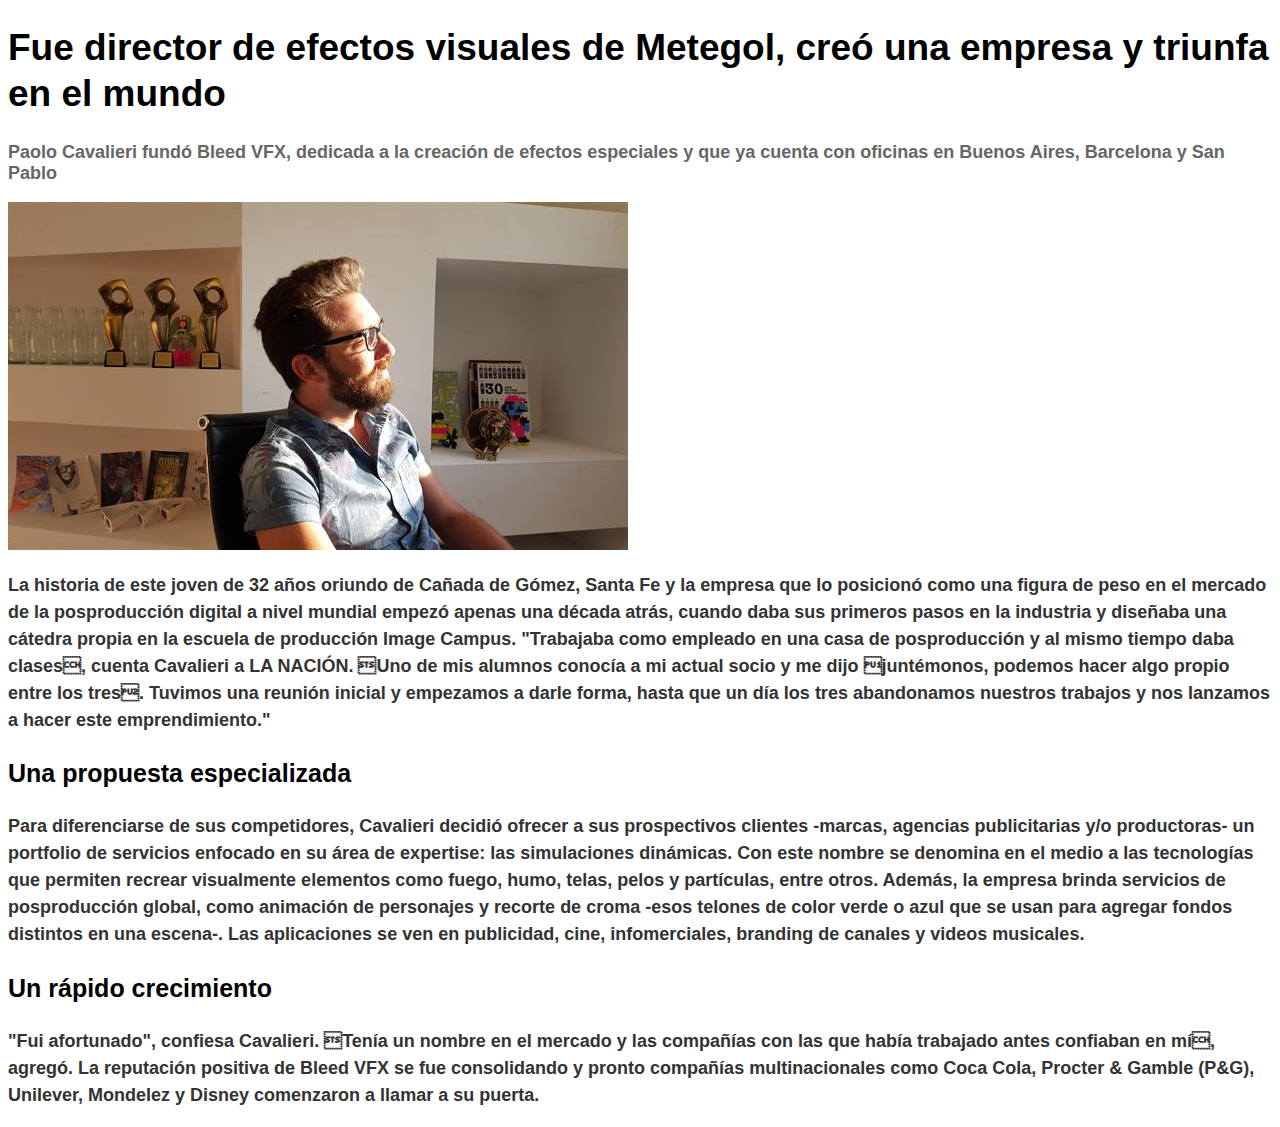
<file: 3 - HTML_CSS/clase 7 - Intro HTML y CSS/27-11-2019/Practica1/index.html>
<!DOCTYPE html>
<html>
  <header>
      <link href="myStyle.css" rel="stylesheet">
  </header>
<body>
       <h1>Fue director de efectos visuales de Metegol, creó una empresa y triunfa en el mundo</h1>
       <h3 class="letraChica"> Paolo Cavalieri fundó Bleed VFX, dedicada a la creación de efectos especiales y que ya cuenta con oficinas en Buenos Aires, Barcelona y San Pablo</h3> 
        <img src="img/foto-art.jpg" alt="chabon">

        <p class="letraChica"> La historia de este joven de 32 años oriundo de Cañada de Gómez, Santa Fe y la empresa que lo posicionó como una figura de peso en el mercado de la posproducción digital a nivel mundial empezó apenas una década atrás, cuando daba sus primeros pasos en la industria y diseñaba una cátedra propia en la escuela de producción Image Campus. "Trabajaba como empleado en una casa de posproducción y al mismo tiempo daba clases, cuenta Cavalieri a LA NACIÓN. Uno de mis alumnos conocía a mi actual socio y me dijo juntémonos, podemos hacer algo propio entre los tres. Tuvimos una reunión inicial y empezamos a darle forma, hasta que un día los tres abandonamos nuestros trabajos y nos lanzamos a hacer este emprendimiento."</p>
        <h2>Una propuesta especializada</h2>
        <p class="letraChica">Para diferenciarse de sus competidores, Cavalieri decidió ofrecer a sus prospectivos clientes -marcas, agencias publicitarias y/o productoras- un portfolio de servicios enfocado en su área de expertise: las simulaciones dinámicas. Con este nombre se denomina en el medio a las tecnologías que permiten recrear visualmente elementos como fuego, humo, telas, pelos y partículas, entre otros. 
            Además, la empresa brinda servicios de posproducción global, como animación de personajes y recorte de croma -esos telones de color verde o azul que se usan para agregar fondos distintos en una escena-. Las aplicaciones se ven en publicidad, cine, infomerciales, branding de canales y videos musicales.</p>
        <h2>Un rápido crecimiento</h2>
        <p class="letraChica">"Fui afortunado", confiesa Cavalieri. Tenía un nombre en el mercado y las compañías con las que había trabajado antes confiaban en mí, agregó. La reputación positiva de Bleed VFX se fue consolidando y pronto compañías multinacionales como Coca Cola, Procter & Gamble (P&G), Unilever, Mondelez y Disney comenzaron a llamar a su puerta.</p>
    </body>
</html>
</file>
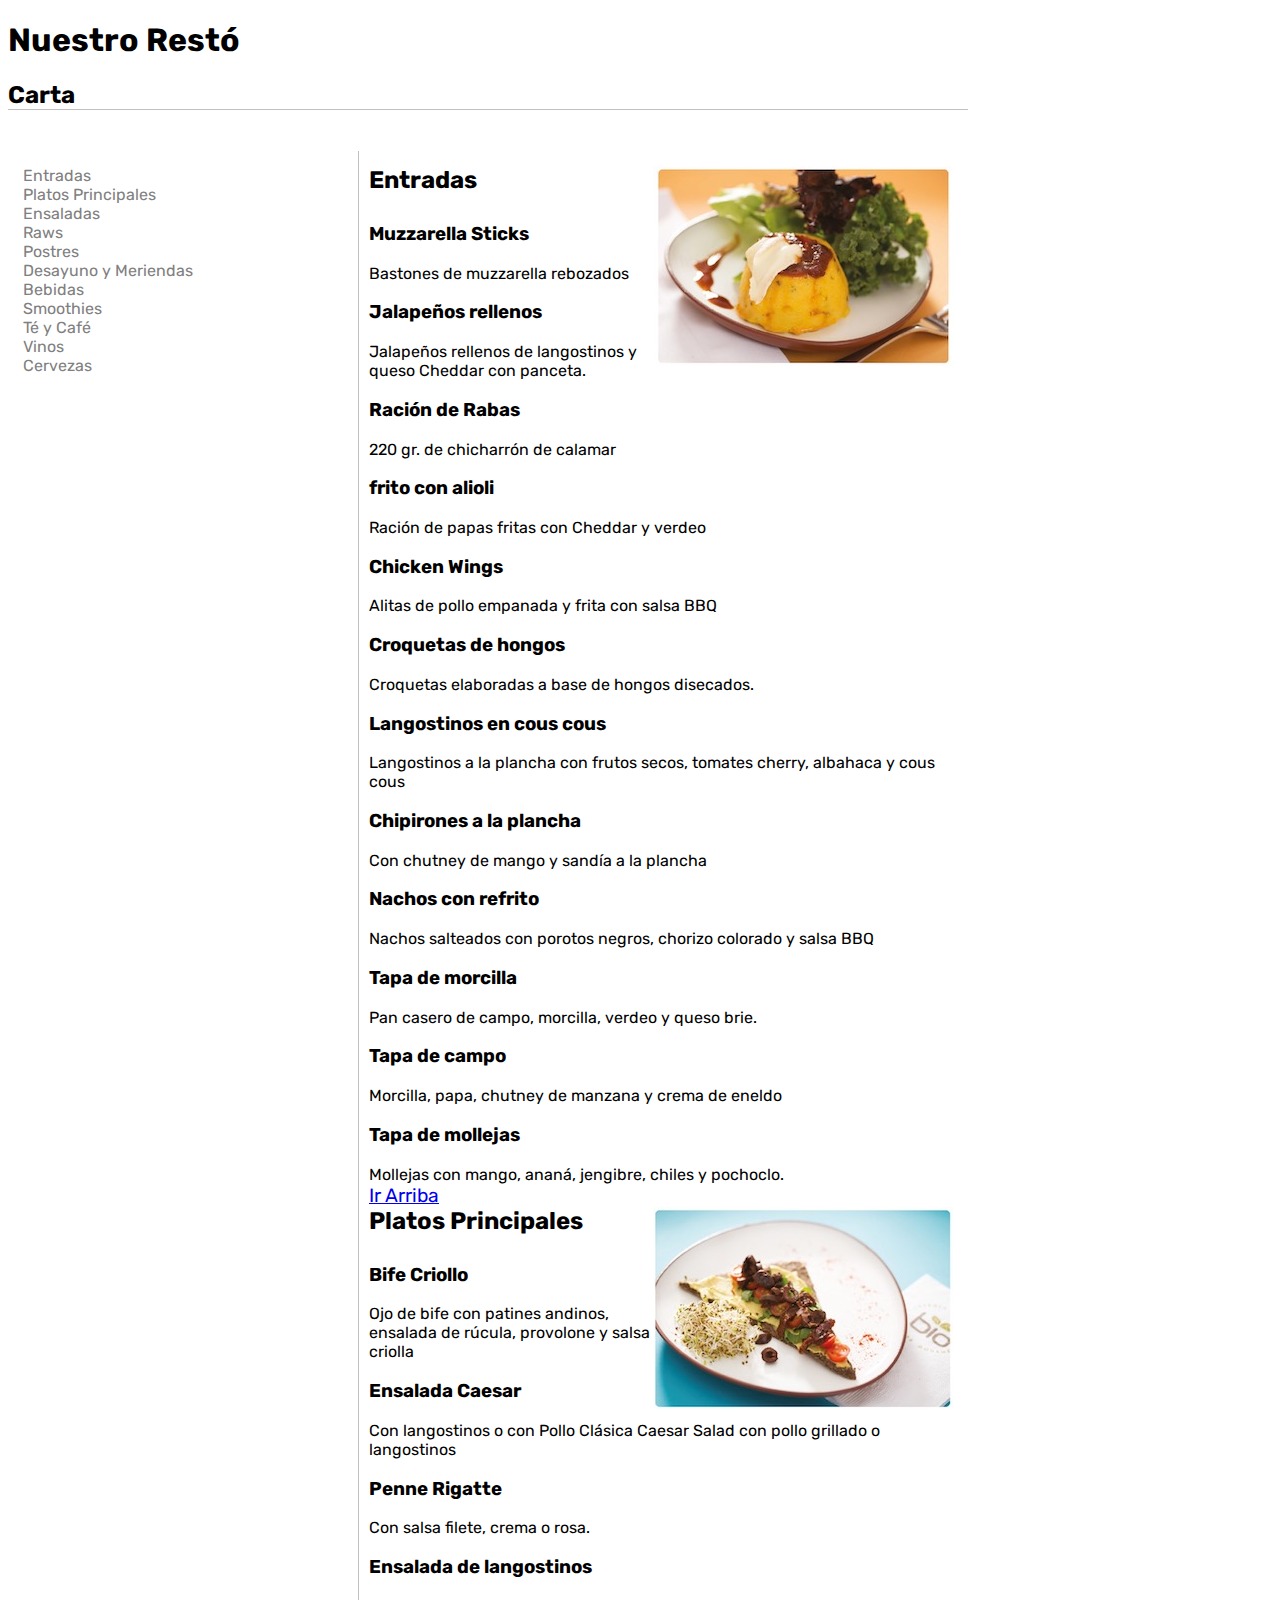
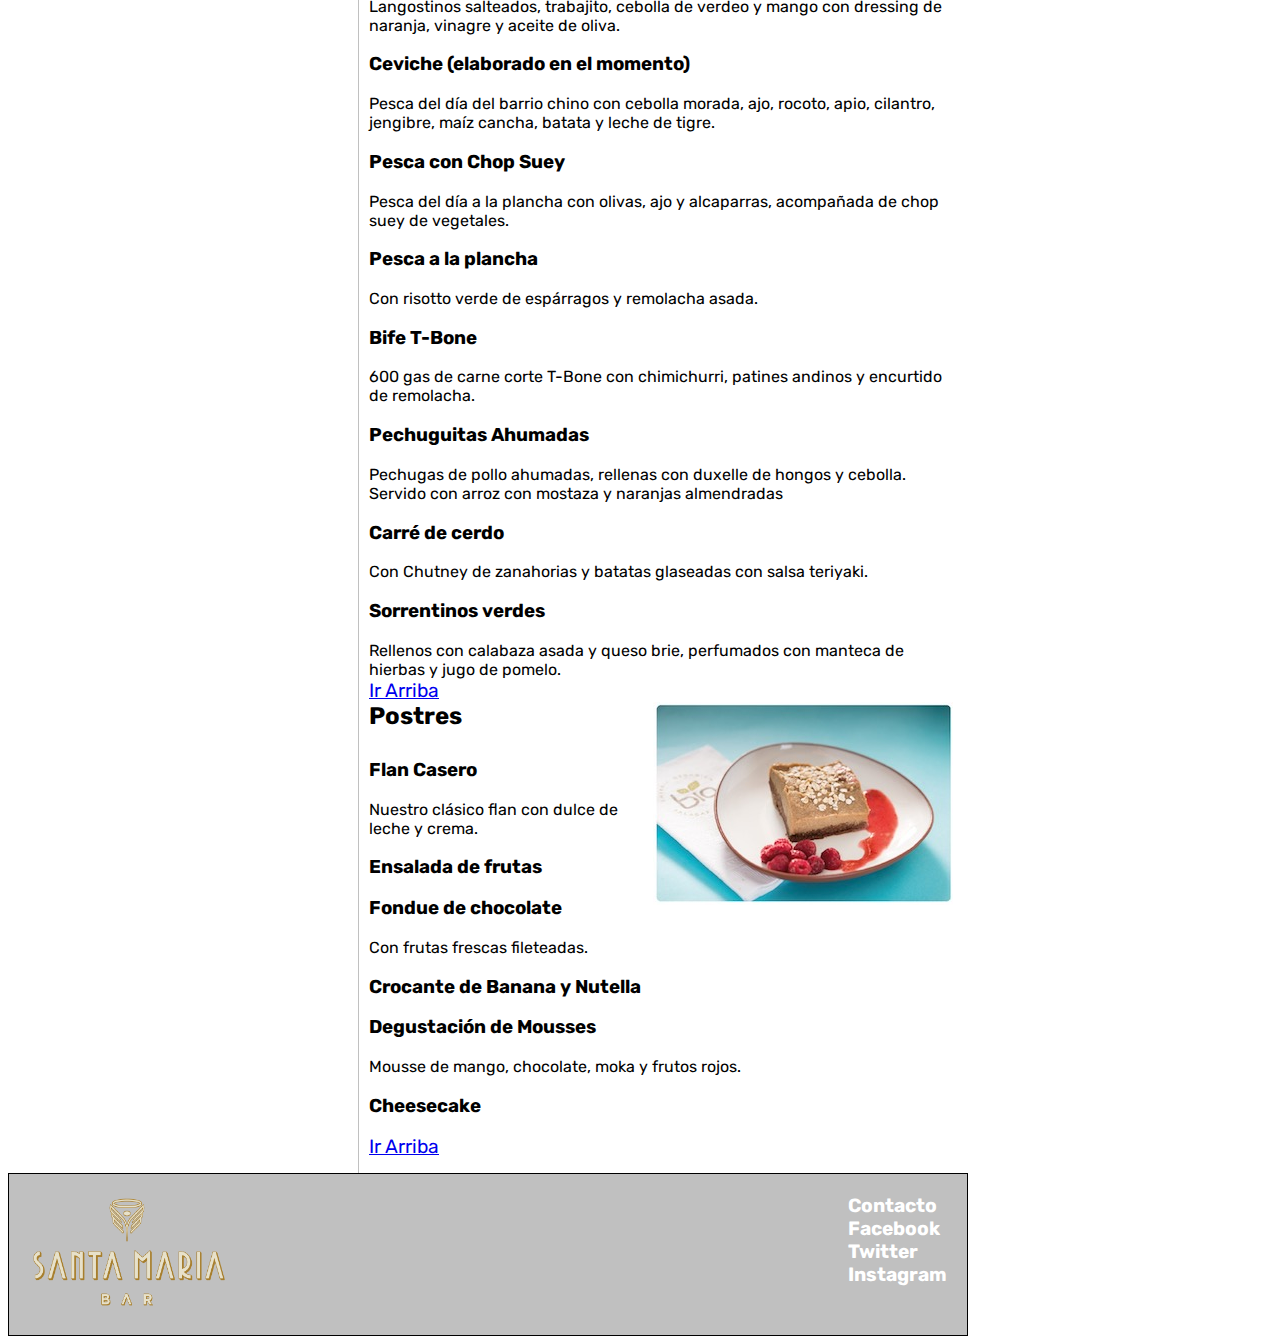
<file: 3 - HTML_CSS/clase 8 - CSS - Forms y Float/02-12-2019/Practica3-Restaurante/Práctica I - Carta Restaurante/index.html>
<!DOCTYPE html>
<html>
<head>
    <link href="css/carta.css" rel="stylesheet">
</head>
<body>
    <header> 
       <h1> Nuestro Restó</h1>
        <h2> Carta </h2>
    </header>
    <nav>
        <div>Entradas</div>
        <div>Platos Principales</div>
        <div>Ensaladas</div>
        <div>Raws</div>
        <div>Postres</div>
        <div>Desayuno y Meriendas</div>
        <div>Bebidas</div>
        <div>Smoothies</div>
        <div>Té y Café</div>
        <div>Vinos</div>
        <div>Cervezas</div>
    </nav>
    <main>
        <img src="img/foto-entradas.jpg" alt="entradas">
        <div class="tituloSection">Entradas</div>
        <section>
        <h3>Muzzarella Sticks</h3>
         Bastones de muzzarella rebozados
        <h3> Jalapeños rellenos </h3>
        Jalapeños rellenos de langostinos y queso Cheddar con panceta.
        <h3>Ración de Rabas</h3>
        220 gr. de chicharrón de calamar 
        <h3>frito con alioli</h3>
        Ración de papas fritas con Cheddar y verdeo
        <h3>Chicken Wings</h3>
        Alitas de pollo empanada y frita con salsa BBQ
        <h3>Croquetas de hongos</h3>
        Croquetas elaboradas a base de hongos disecados.
        <h3>Langostinos en cous cous</h3>
        Langostinos a la plancha con frutos secos, tomates cherry, albahaca y cous cous
        <h3>Chipirones a la plancha</h3>
        Con chutney de mango y sandía a la plancha
        <h3>Nachos con refrito</h3>
        Nachos salteados con porotos negros, chorizo colorado y salsa BBQ
        <h3>Tapa de morcilla</h3>
        Pan casero de campo, morcilla, verdeo y queso brie.
        <h3>Tapa de campo</h3>
        Morcilla, papa, chutney de manzana y crema de eneldo
        <h3>Tapa de mollejas</h3>
        Mollejas con mango, ananá, jengibre, chiles y pochoclo.
        
    </section>
    <div><a href="index.html">Ir Arriba</a></div>
    <img src="img/foto-ppal.jpg" alt="plato principal">
    <div class="tituloSection">Platos Principales</div>
    <section>
<h3>Bife Criollo</h3>
Ojo de bife con patines andinos, ensalada de rúcula, provolone y salsa criolla
<h3> Ensalada Caesar    </h3>
Con langostinos o con Pollo
Clásica Caesar Salad con pollo grillado o langostinos
<h3>  Penne Rigatte   </h3>
Con salsa filete, crema o rosa.
<h3>  Ensalada de langostinos   </h3>
Langostinos salteados, trabajito, cebolla de verdeo y mango con dressing de naranja, vinagre y aceite de oliva.
<h3>  Ceviche (elaborado en el momento)   </h3>
Pesca del día del barrio chino con cebolla morada, ajo, rocoto, apio, cilantro, jengibre, maíz cancha, batata y leche de tigre.
<h3>  Pesca con Chop Suey   </h3>
Pesca del día a la plancha con olivas, ajo y alcaparras, acompañada de chop suey de vegetales.
<h3> Pesca a la plancha    </h3>
Con risotto verde de espárragos y remolacha asada.
<h3>  Bife T-Bone   </h3>
600 gas de carne corte T-Bone con chimichurri, patines andinos y encurtido de remolacha.
<h3>  Pechuguitas Ahumadas   </h3>
Pechugas de pollo ahumadas, rellenas con duxelle de hongos y cebolla. Servido con arroz con mostaza y naranjas almendradas
<h3>  Carré de cerdo   </h3>
Con Chutney de zanahorias y batatas glaseadas con salsa teriyaki.
<h3>  Sorrentinos verdes   </h3>
Rellenos con calabaza asada y queso brie, perfumados con manteca de hierbas y jugo de pomelo.
    </section>
    <div><a href="index.html">Ir Arriba</a></div>
    <img src="img/foto-postre.jpg" alt="postre">
    <div class="tituloSection">Postres</div>
    <section>
        <h3>Flan Casero</h3>
        Nuestro clásico flan con dulce de leche y crema.
        <h3>  Ensalada de frutas    </h3>
        <h3>  Fondue de chocolate    </h3>
        Con frutas frescas fileteadas.
        <h3> Crocante de Banana y Nutella     </h3>
        <h3>   Degustación de Mousses   </h3>    
        Mousse de mango, chocolate, moka y frutos rojos.
        <h3>    Cheesecake  </h3>
    </section>
    <div><a href="index.html">Ir Arriba</a></div>
    </main>
    <footer>
        <div class="logo">
        <img src="img/logo-web.png" style="width:200px;height:121px;" alt="logo">
    </div>
        <div class="contacto">
            <div><a class="links" href="contacto.html"> Contacto</a></div>
            <div><a class="links" href="contacto.html"> Facebook</a></div>
            <div><a class="links" href="contacto.html"> Twitter</a></div>
            <div><a class="links" href="contacto.html"> Instagram</a></div>
        </div>
    </footer>
</body>
</html>
</file>
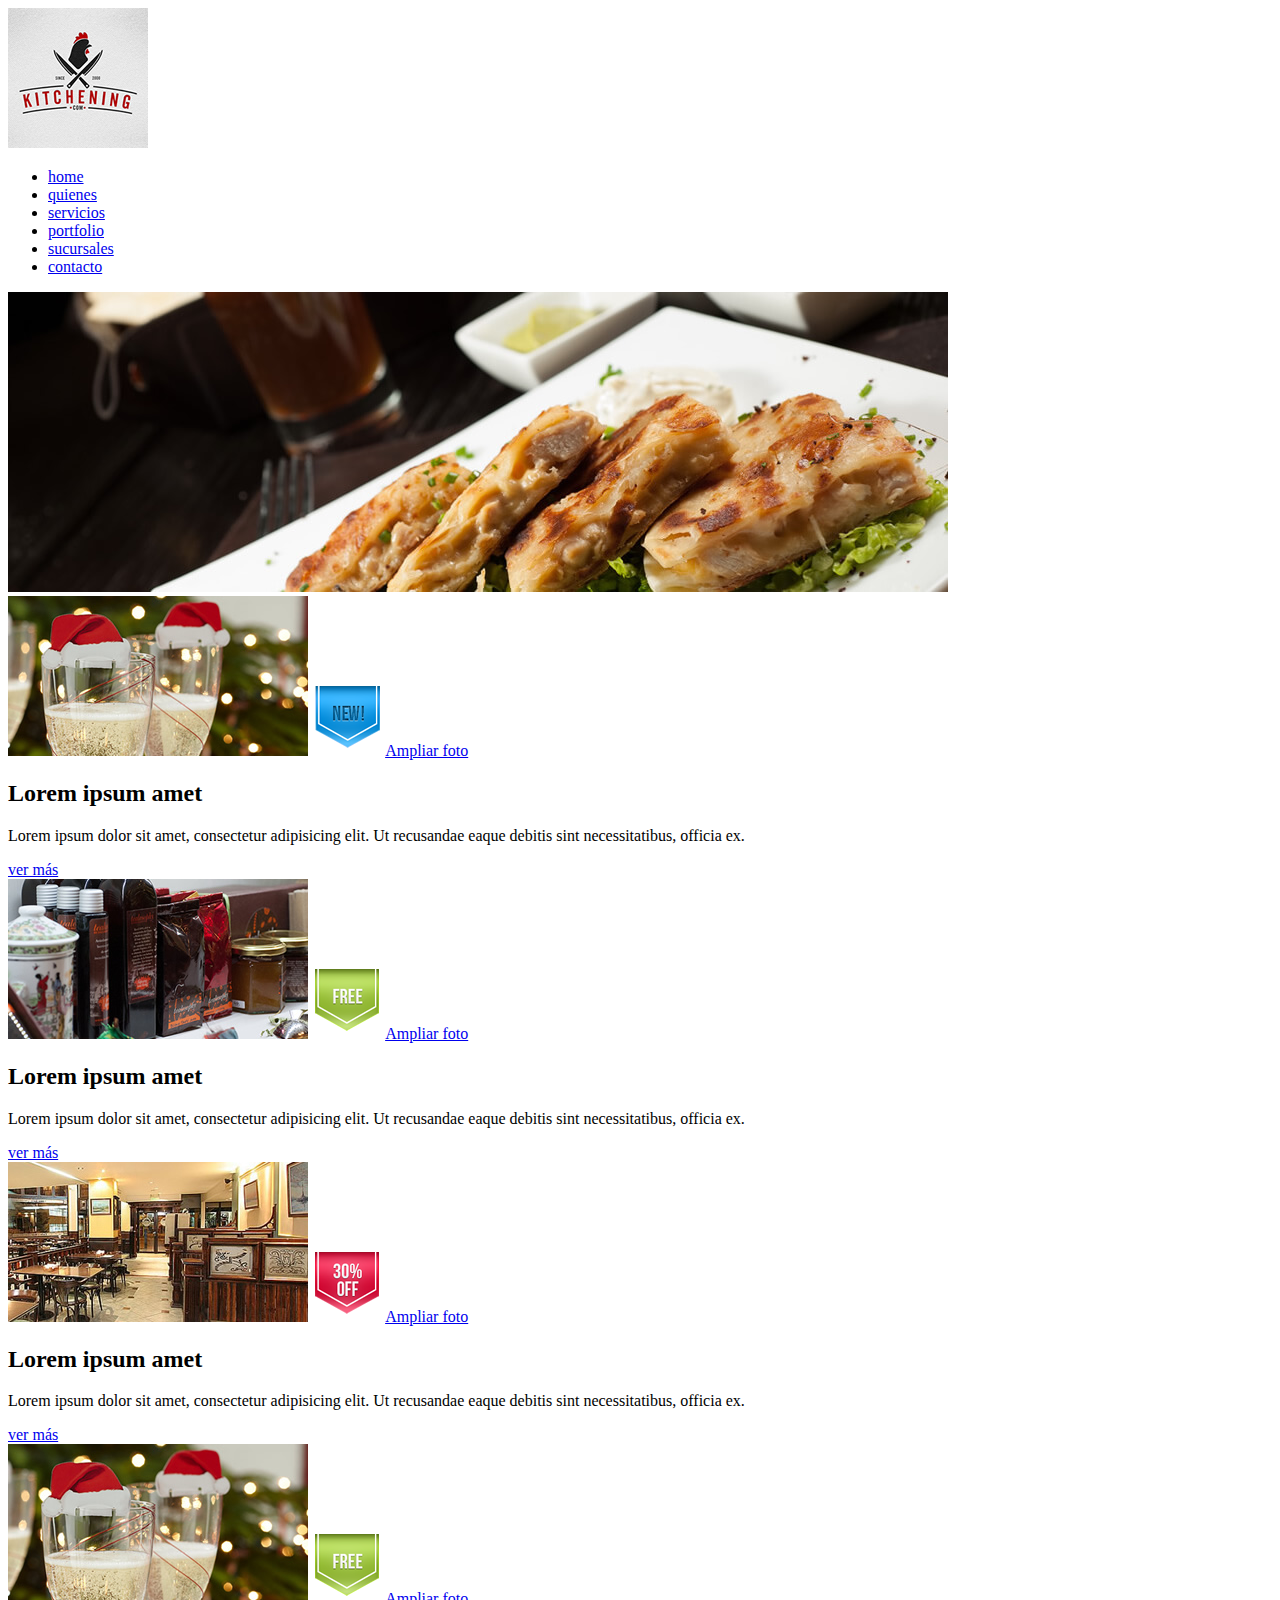
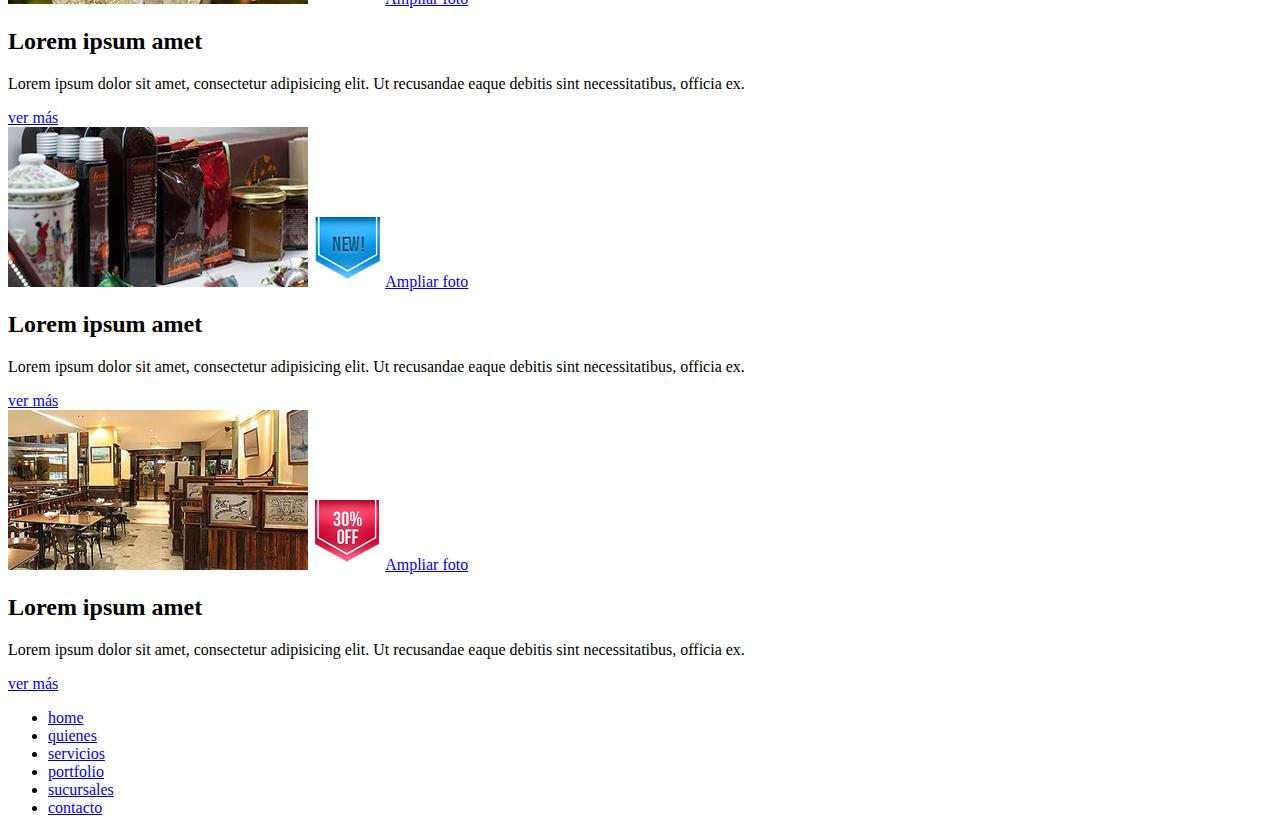
<file: 3 - HTML_CSS/clase 9 - Posicionamiento - Responsiveness/09-12-2019/practica 5/kitchening/index.html>
<!DOCTYPE html>
<html>
	<head>
		<meta charset="utf-8">
		<title>Responsive Web Design</title>
	</head>
	<body>

	<div class="container">

		<!-- cabecera -->
		<header class="main-header">
			<img src="images/logo.jpg" alt="logotipo" class="logo">

			<a href="#" class="toggle-nav">
				<span class="fa fa-bars"></span>
			</a>

			<nav class="main-nav">
				<ul>
					<li><a href="#">home</a></li>
					<li><a href="#">quienes</a></li>
					<li><a href="#">servicios</a></li>
					<li><a href="#">portfolio</a></li>
					<li><a href="#">sucursales</a></li>
					<li><a href="#">contacto</a></li>
				</ul>
			</nav>
		</header>

		<!-- banner -->
		<section class="banner">
			<img src="images/img-banner.jpg" alt="banner">
		</section>

		<!-- productos -->
		<section class="vip-products">
			<article class="product">
				<div class="photo-container">
					<img class="photo" src="images/img-pdto-1.jpg" alt="pdto 01">
					<img class="special" src="images/img-nuevo.png" alt="plato nuevo">
					<a class="zoom" href="#">Ampliar foto</a>
				</div>
				<h2>Lorem ipsum amet</h2>
				<p>Lorem ipsum dolor sit amet, consectetur adipisicing elit. Ut recusandae eaque debitis sint necessitatibus, officia ex.</p>
				<a class="more" href="#">ver más</a>
			</article>
			<article class="product">
				<div class="photo-container">
					<img class="photo" src="images/img-pdto-2.jpg" alt="pdto 02">
					<img class="special" src="images/img-gratis.png" alt="gratis más de 3">
					<a class="zoom" href="#">Ampliar foto</a>
				</div>
				<h2>Lorem ipsum amet</h2>
				<p>Lorem ipsum dolor sit amet, consectetur adipisicing elit. Ut recusandae eaque debitis sint necessitatibus, officia ex.</p>
				<a class="more" href="#">ver más</a>
			</article>
			<article class="product">
				<div class="photo-container">
					<img class="photo" src="images/img-pdto-3.jpg" alt="pdto 03">
					<img class="special" src="images/img-descuento.png" alt="descuento efectivo">
					<a class="zoom" href="#">Ampliar foto</a>
				</div>
				<h2>Lorem ipsum amet</h2>
				<p>Lorem ipsum dolor sit amet, consectetur adipisicing elit. Ut recusandae eaque debitis sint necessitatibus, officia ex.</p>
				<a class="more" href="#">ver más</a>
			</article>
			<article class="product">
				<div class="photo-container">
					<img class="photo" src="images/img-pdto-1.jpg" alt="pdto 01">
					<img class="special" src="images/img-gratis.png" alt="gratis más de 3">
					<a class="zoom" href="#">Ampliar foto</a>
				</div>
				<h2>Lorem ipsum amet</h2>
				<p>Lorem ipsum dolor sit amet, consectetur adipisicing elit. Ut recusandae eaque debitis sint necessitatibus, officia ex.</p>
				<a class="more" href="#">ver más</a>
			</article>
			<article class="product">
				<div class="photo-container">
					<img class="photo" src="images/img-pdto-2.jpg" alt="pdto 02">
					<img class="special" src="images/img-nuevo.png" alt="plato nuevo">
					<a class="zoom" href="#">Ampliar foto</a>
				</div>
				<h2>Lorem ipsum amet</h2>
				<p>Lorem ipsum dolor sit amet, consectetur adipisicing elit. Ut recusandae eaque debitis sint necessitatibus, officia ex.</p>
				<a class="more" href="#">ver más</a>
			</article>
			<article class="product">
				<div class="photo-container">
					<img class="photo" src="images/img-pdto-3.jpg" alt="pdto 03">
					<img class="special" src="images/img-descuento.png" alt="descuento efectivo">
					<a class="zoom" href="#">Ampliar foto</a>
				</div>
				<h2>Lorem ipsum amet</h2>
				<p>Lorem ipsum dolor sit amet, consectetur adipisicing elit. Ut recusandae eaque debitis sint necessitatibus, officia ex.</p>
				<a class="more" href="#">ver más</a>
			</article>
		</section>

		<footer class="main-footer">
			<ul>
				<li><a href="#">home</a></li>
				<li><a href="#">quienes</a></li>
				<li><a href="#">servicios</a></li>
				<li><a href="#">portfolio</a></li>
				<li><a href="#">sucursales</a></li>
				<li><a href="#">contacto</a></li>
			</ul>
		</footer>
	</div>

	</body>
</html>
</file>
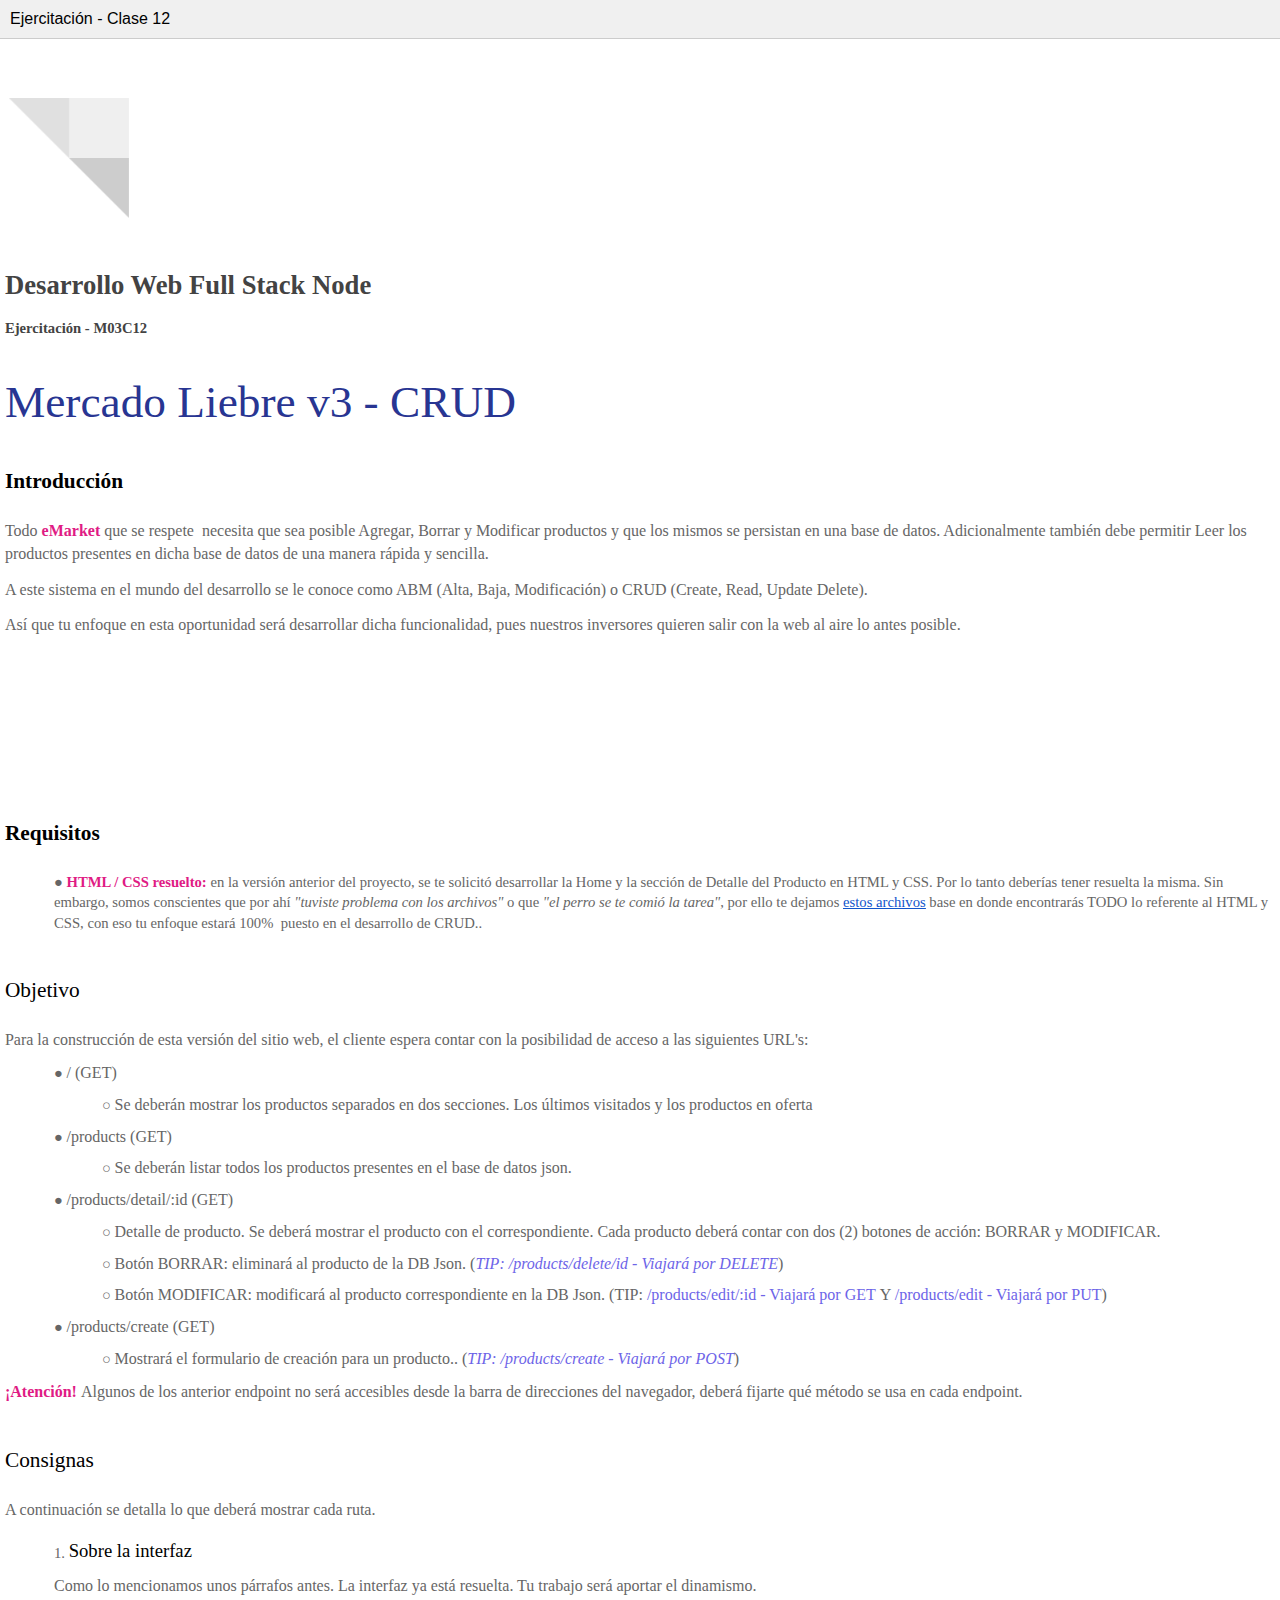
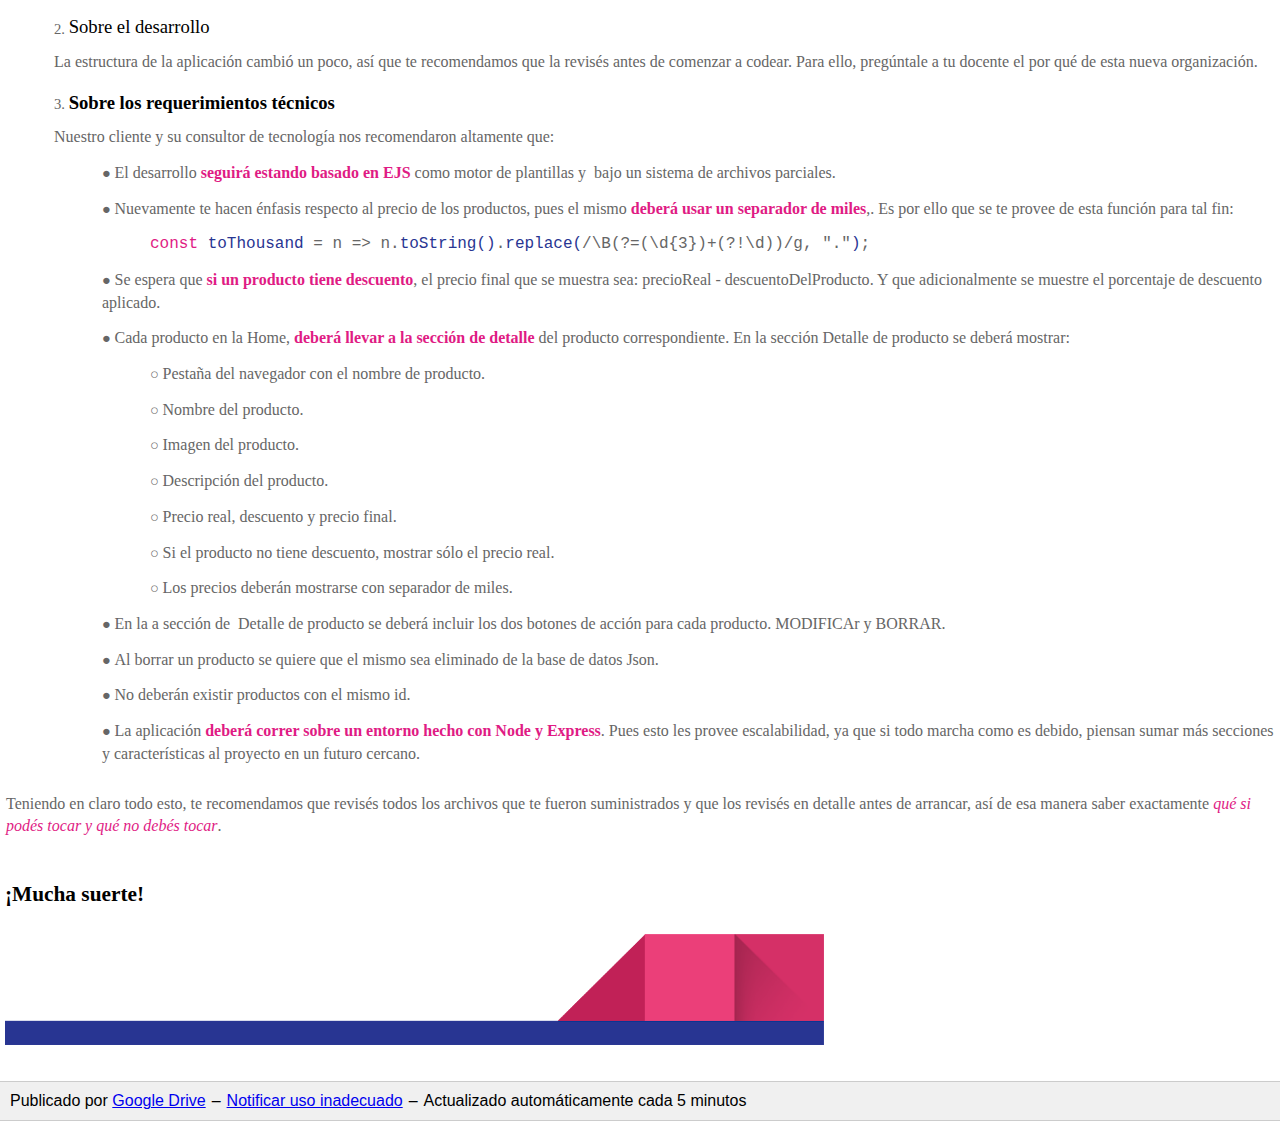
<file: 2 - Express/Clase 12 - Get y Post/Ejercitación - Clase 12.html>
<!DOCTYPE html>
<!-- saved from url=(0127)https://docs.google.com/document/d/e/2PACX-1vRpmYMGXOUCtgGW5tYc2Ea3lJs9DpyO_OxLlXuGIhinvw7ooQB08deO6vf3JkEA6DxpKgW5Nq-383yA/pub -->
<html><head><meta http-equiv="Content-Type" content="text/html; charset=UTF-8"><title>Ejercitación - Clase 12</title><link rel="shortcut icon" href="https://ssl.gstatic.com/docs/documents/images/kix-favicon7.ico"><style type="text/css" nonce="">
      body {
        font-family: arial, sans, sans-serif;
        margin: 0;
      }

      iframe {
        border: 0;
        frameborder: 0;
        height: 100%;
        width: 100%;
      }

      #header, #footer {
        background: #f0f0f0;
        padding: 10px 10px;
      }

      #header {
        border-bottom: 1px #ccc solid;
      }

      #footer {
        border-top: 1px #ccc solid;
        border-bottom: 1px #ccc solid;
        font-size: 13;
      }

      #contents {
        margin: 6px;
      }

      .dash {
        padding: 0 6px;
      }
    </style></head><body><div id="header">Ejercitación - Clase 12</div><div id="contents"><style type="text/css">@import url('https://themes.googleusercontent.com/fonts/css?kit=dpiI8CyVsrzWsJLBFKehGpLhv3qFjX7dUn1mYxfCXhI');.lst-kix_yf2w7nf5hnll-6>li:before{content:"" counter(lst-ctn-kix_yf2w7nf5hnll-6,decimal) ". "}.lst-kix_6c1a70qryfcf-6>li:before{content:"" counter(lst-ctn-kix_6c1a70qryfcf-6,decimal) ". "}.lst-kix_6c1a70qryfcf-7>li:before{content:"" counter(lst-ctn-kix_6c1a70qryfcf-7,lower-latin) ". "}.lst-kix_yf2w7nf5hnll-5>li:before{content:"" counter(lst-ctn-kix_yf2w7nf5hnll-5,lower-roman) ". "}.lst-kix_yf2w7nf5hnll-7>li:before{content:"" counter(lst-ctn-kix_yf2w7nf5hnll-7,lower-latin) ". "}.lst-kix_6c1a70qryfcf-5>li:before{content:"" counter(lst-ctn-kix_6c1a70qryfcf-5,lower-roman) ". "}.lst-kix_kc3047vpd63m-8>li{counter-increment:lst-ctn-kix_kc3047vpd63m-8}.lst-kix_1lkeprhxugd8-5>li{counter-increment:lst-ctn-kix_1lkeprhxugd8-5}ul.lst-kix_sr8b2ln0vn0a-2{list-style-type:none}.lst-kix_6c1a70qryfcf-2>li:before{content:"" counter(lst-ctn-kix_6c1a70qryfcf-2,lower-roman) ". "}.lst-kix_6c1a70qryfcf-3>li:before{content:"" counter(lst-ctn-kix_6c1a70qryfcf-3,decimal) ". "}ul.lst-kix_sr8b2ln0vn0a-1{list-style-type:none}ul.lst-kix_sr8b2ln0vn0a-0{list-style-type:none}.lst-kix_yf2w7nf5hnll-1>li:before{content:"" counter(lst-ctn-kix_yf2w7nf5hnll-1,lower-latin) ". "}.lst-kix_yf2w7nf5hnll-0>li:before{content:"" counter(lst-ctn-kix_yf2w7nf5hnll-0,decimal) ". "}.lst-kix_yf2w7nf5hnll-8>li:before{content:"" counter(lst-ctn-kix_yf2w7nf5hnll-8,lower-roman) ". "}.lst-kix_6c1a70qryfcf-4>li:before{content:"" counter(lst-ctn-kix_6c1a70qryfcf-4,lower-latin) ". "}.lst-kix_yf2w7nf5hnll-8>li{counter-increment:lst-ctn-kix_yf2w7nf5hnll-8}ul.lst-kix_sr8b2ln0vn0a-8{list-style-type:none}ul.lst-kix_sr8b2ln0vn0a-7{list-style-type:none}ul.lst-kix_sr8b2ln0vn0a-6{list-style-type:none}.lst-kix_6c1a70qryfcf-1>li:before{content:"" counter(lst-ctn-kix_6c1a70qryfcf-1,lower-latin) ". "}ul.lst-kix_sr8b2ln0vn0a-5{list-style-type:none}ul.lst-kix_sr8b2ln0vn0a-4{list-style-type:none}ol.lst-kix_4yitvg6is1o9-1.start{counter-reset:lst-ctn-kix_4yitvg6is1o9-1 0}ul.lst-kix_sr8b2ln0vn0a-3{list-style-type:none}.lst-kix_yf2w7nf5hnll-2>li:before{content:"" counter(lst-ctn-kix_yf2w7nf5hnll-2,lower-roman) ". "}.lst-kix_yf2w7nf5hnll-3>li:before{content:"" counter(lst-ctn-kix_yf2w7nf5hnll-3,decimal) ". "}.lst-kix_yf2w7nf5hnll-4>li:before{content:"" counter(lst-ctn-kix_yf2w7nf5hnll-4,lower-latin) ". "}.lst-kix_6c1a70qryfcf-0>li:before{content:"" counter(lst-ctn-kix_6c1a70qryfcf-0,decimal) ". "}ol.lst-kix_kc3047vpd63m-3.start{counter-reset:lst-ctn-kix_kc3047vpd63m-3 0}.lst-kix_nk6y1gq4bam4-0>li{counter-increment:lst-ctn-kix_nk6y1gq4bam4-0}.lst-kix_4yitvg6is1o9-6>li{counter-increment:lst-ctn-kix_4yitvg6is1o9-6}.lst-kix_vgbhry22twij-5>li{counter-increment:lst-ctn-kix_vgbhry22twij-5}ol.lst-kix_nk6y1gq4bam4-4{list-style-type:none}ol.lst-kix_nk6y1gq4bam4-5{list-style-type:none}ol.lst-kix_nk6y1gq4bam4-6{list-style-type:none}ol.lst-kix_yf2w7nf5hnll-5.start{counter-reset:lst-ctn-kix_yf2w7nf5hnll-5 0}ol.lst-kix_nk6y1gq4bam4-7{list-style-type:none}ol.lst-kix_nk6y1gq4bam4-0{list-style-type:none}.lst-kix_6c1a70qryfcf-8>li:before{content:"" counter(lst-ctn-kix_6c1a70qryfcf-8,lower-roman) ". "}ol.lst-kix_nk6y1gq4bam4-1{list-style-type:none}ol.lst-kix_nk6y1gq4bam4-2{list-style-type:none}ol.lst-kix_ejgxxtg0yzxm-4.start{counter-reset:lst-ctn-kix_ejgxxtg0yzxm-4 0}ol.lst-kix_nk6y1gq4bam4-3{list-style-type:none}ol.lst-kix_nk6y1gq4bam4-8{list-style-type:none}.lst-kix_6c1a70qryfcf-2>li{counter-increment:lst-ctn-kix_6c1a70qryfcf-2}.lst-kix_iedep6wecf5q-0>li:before{content:"\0025cf  "}.lst-kix_iedep6wecf5q-1>li:before{content:"\0025cb  "}.lst-kix_ejgxxtg0yzxm-0>li{counter-increment:lst-ctn-kix_ejgxxtg0yzxm-0}ol.lst-kix_vgbhry22twij-6.start{counter-reset:lst-ctn-kix_vgbhry22twij-6 0}ol.lst-kix_yf2w7nf5hnll-0.start{counter-reset:lst-ctn-kix_yf2w7nf5hnll-0 0}ol.lst-kix_7hzu2hl8y69f-8{list-style-type:none}ol.lst-kix_7hzu2hl8y69f-7{list-style-type:none}ul.lst-kix_jvn36ddkbmme-8{list-style-type:none}ol.lst-kix_7hzu2hl8y69f-4{list-style-type:none}ol.lst-kix_7hzu2hl8y69f-3{list-style-type:none}ol.lst-kix_7hzu2hl8y69f-6{list-style-type:none}ol.lst-kix_7hzu2hl8y69f-5{list-style-type:none}ol.lst-kix_7hzu2hl8y69f-0{list-style-type:none}ol.lst-kix_7hzu2hl8y69f-2{list-style-type:none}ol.lst-kix_7hzu2hl8y69f-1{list-style-type:none}.lst-kix_nk6y1gq4bam4-4>li{counter-increment:lst-ctn-kix_nk6y1gq4bam4-4}ol.lst-kix_kc3047vpd63m-8.start{counter-reset:lst-ctn-kix_kc3047vpd63m-8 0}ul.lst-kix_jvn36ddkbmme-6{list-style-type:none}.lst-kix_6c1a70qryfcf-5>li{counter-increment:lst-ctn-kix_6c1a70qryfcf-5}ol.lst-kix_4yitvg6is1o9-8.start{counter-reset:lst-ctn-kix_4yitvg6is1o9-8 0}ul.lst-kix_jvn36ddkbmme-7{list-style-type:none}ul.lst-kix_jvn36ddkbmme-4{list-style-type:none}ol.lst-kix_7hzu2hl8y69f-3.start{counter-reset:lst-ctn-kix_7hzu2hl8y69f-3 0}ul.lst-kix_jvn36ddkbmme-5{list-style-type:none}ul.lst-kix_jvn36ddkbmme-2{list-style-type:none}ul.lst-kix_jvn36ddkbmme-3{list-style-type:none}ul.lst-kix_jvn36ddkbmme-0{list-style-type:none}ul.lst-kix_jvn36ddkbmme-1{list-style-type:none}.lst-kix_z2nyamx0nmq2-0>li:before{content:"\0025cf  "}.lst-kix_7hzu2hl8y69f-2>li{counter-increment:lst-ctn-kix_7hzu2hl8y69f-2}.lst-kix_z2nyamx0nmq2-2>li:before{content:"\0025a0  "}.lst-kix_ejgxxtg0yzxm-4>li{counter-increment:lst-ctn-kix_ejgxxtg0yzxm-4}ol.lst-kix_1lkeprhxugd8-1{list-style-type:none}.lst-kix_ejgxxtg0yzxm-3>li{counter-increment:lst-ctn-kix_ejgxxtg0yzxm-3}ol.lst-kix_1lkeprhxugd8-0{list-style-type:none}ol.lst-kix_1lkeprhxugd8-7{list-style-type:none}ol.lst-kix_1lkeprhxugd8-6{list-style-type:none}ol.lst-kix_1lkeprhxugd8-8{list-style-type:none}ol.lst-kix_1lkeprhxugd8-3{list-style-type:none}ol.lst-kix_nk6y1gq4bam4-6.start{counter-reset:lst-ctn-kix_nk6y1gq4bam4-6 0}ol.lst-kix_1lkeprhxugd8-2{list-style-type:none}ol.lst-kix_1lkeprhxugd8-5{list-style-type:none}ol.lst-kix_1lkeprhxugd8-4{list-style-type:none}ol.lst-kix_kc3047vpd63m-5{list-style-type:none}ol.lst-kix_kc3047vpd63m-6{list-style-type:none}.lst-kix_iedep6wecf5q-2>li:before{content:"\0025a0  "}.lst-kix_iedep6wecf5q-4>li:before{content:"\0025cb  "}ol.lst-kix_kc3047vpd63m-7{list-style-type:none}ol.lst-kix_kc3047vpd63m-8{list-style-type:none}.lst-kix_6c1a70qryfcf-6>li{counter-increment:lst-ctn-kix_6c1a70qryfcf-6}ol.lst-kix_kc3047vpd63m-1{list-style-type:none}ol.lst-kix_kc3047vpd63m-2{list-style-type:none}ol.lst-kix_kc3047vpd63m-3{list-style-type:none}ol.lst-kix_kc3047vpd63m-4{list-style-type:none}ol.lst-kix_6c1a70qryfcf-4.start{counter-reset:lst-ctn-kix_6c1a70qryfcf-4 0}.lst-kix_iedep6wecf5q-6>li:before{content:"\0025cf  "}ol.lst-kix_kc3047vpd63m-0{list-style-type:none}ol.lst-kix_1lkeprhxugd8-1.start{counter-reset:lst-ctn-kix_1lkeprhxugd8-1 0}.lst-kix_vgbhry22twij-2>li{counter-increment:lst-ctn-kix_vgbhry22twij-2}.lst-kix_kc3047vpd63m-4>li{counter-increment:lst-ctn-kix_kc3047vpd63m-4}.lst-kix_iedep6wecf5q-8>li:before{content:"\0025a0  "}ol.lst-kix_7hzu2hl8y69f-8.start{counter-reset:lst-ctn-kix_7hzu2hl8y69f-8 0}ol.lst-kix_7hzu2hl8y69f-5.start{counter-reset:lst-ctn-kix_7hzu2hl8y69f-5 0}.lst-kix_vgbhry22twij-8>li{counter-increment:lst-ctn-kix_vgbhry22twij-8}ul.lst-kix_pzy09y9pcarf-8{list-style-type:none}ol.lst-kix_ejgxxtg0yzxm-6.start{counter-reset:lst-ctn-kix_ejgxxtg0yzxm-6 0}ul.lst-kix_pzy09y9pcarf-7{list-style-type:none}ol.lst-kix_nk6y1gq4bam4-8.start{counter-reset:lst-ctn-kix_nk6y1gq4bam4-8 0}ul.lst-kix_pzy09y9pcarf-4{list-style-type:none}.lst-kix_4yitvg6is1o9-2>li{counter-increment:lst-ctn-kix_4yitvg6is1o9-2}ul.lst-kix_pzy09y9pcarf-3{list-style-type:none}ul.lst-kix_pzy09y9pcarf-6{list-style-type:none}ul.lst-kix_pzy09y9pcarf-5{list-style-type:none}ol.lst-kix_yf2w7nf5hnll-3.start{counter-reset:lst-ctn-kix_yf2w7nf5hnll-3 0}ul.lst-kix_pzy09y9pcarf-0{list-style-type:none}.lst-kix_da73lnnv25av-7>li:before{content:"\0025cb  "}ul.lst-kix_pzy09y9pcarf-2{list-style-type:none}ul.lst-kix_pzy09y9pcarf-1{list-style-type:none}ol.lst-kix_1lkeprhxugd8-3.start{counter-reset:lst-ctn-kix_1lkeprhxugd8-3 0}.lst-kix_vgbhry22twij-1>li{counter-increment:lst-ctn-kix_vgbhry22twij-1}.lst-kix_z2nyamx0nmq2-8>li:before{content:"\0025a0  "}ol.lst-kix_6c1a70qryfcf-2.start{counter-reset:lst-ctn-kix_6c1a70qryfcf-2 0}.lst-kix_z2nyamx0nmq2-6>li:before{content:"\0025cf  "}.lst-kix_z2nyamx0nmq2-4>li:before{content:"\0025cb  "}.lst-kix_yf2w7nf5hnll-4>li{counter-increment:lst-ctn-kix_yf2w7nf5hnll-4}ol.lst-kix_4yitvg6is1o9-4.start{counter-reset:lst-ctn-kix_4yitvg6is1o9-4 0}.lst-kix_vgbhry22twij-6>li{counter-increment:lst-ctn-kix_vgbhry22twij-6}.lst-kix_4yitvg6is1o9-7>li:before{content:"" counter(lst-ctn-kix_4yitvg6is1o9-7,lower-latin) ". "}.lst-kix_4yitvg6is1o9-6>li:before{content:"" counter(lst-ctn-kix_4yitvg6is1o9-6,decimal) ". "}ol.lst-kix_7hzu2hl8y69f-1.start{counter-reset:lst-ctn-kix_7hzu2hl8y69f-1 0}.lst-kix_6c1a70qryfcf-1>li{counter-increment:lst-ctn-kix_6c1a70qryfcf-1}.lst-kix_1lkeprhxugd8-6>li{counter-increment:lst-ctn-kix_1lkeprhxugd8-6}ol.lst-kix_ejgxxtg0yzxm-1.start{counter-reset:lst-ctn-kix_ejgxxtg0yzxm-1 0}.lst-kix_da73lnnv25av-3>li:before{content:"\0025cf  "}.lst-kix_da73lnnv25av-2>li:before{content:"\0025a0  "}ol.lst-kix_nk6y1gq4bam4-5.start{counter-reset:lst-ctn-kix_nk6y1gq4bam4-5 0}ol.lst-kix_yf2w7nf5hnll-2.start{counter-reset:lst-ctn-kix_yf2w7nf5hnll-2 0}.lst-kix_ejgxxtg0yzxm-8>li{counter-increment:lst-ctn-kix_ejgxxtg0yzxm-8}.lst-kix_xy22swyj3xnz-2>li:before{content:"\0025a0  "}.lst-kix_4yitvg6is1o9-1>li{counter-increment:lst-ctn-kix_4yitvg6is1o9-1}.lst-kix_yf2w7nf5hnll-5>li{counter-increment:lst-ctn-kix_yf2w7nf5hnll-5}ol.lst-kix_7hzu2hl8y69f-2.start{counter-reset:lst-ctn-kix_7hzu2hl8y69f-2 0}ol.lst-kix_6c1a70qryfcf-0.start{counter-reset:lst-ctn-kix_6c1a70qryfcf-0 0}.lst-kix_xy22swyj3xnz-1>li:before{content:"\0025cb  "}.lst-kix_jvn36ddkbmme-4>li:before{content:"\0025cb  "}ol.lst-kix_nk6y1gq4bam4-4.start{counter-reset:lst-ctn-kix_nk6y1gq4bam4-4 0}.lst-kix_jvn36ddkbmme-3>li:before{content:"\0025cf  "}ol.lst-kix_1lkeprhxugd8-0.start{counter-reset:lst-ctn-kix_1lkeprhxugd8-0 0}.lst-kix_ejgxxtg0yzxm-6>li{counter-increment:lst-ctn-kix_ejgxxtg0yzxm-6}.lst-kix_1lkeprhxugd8-8>li{counter-increment:lst-ctn-kix_1lkeprhxugd8-8}.lst-kix_jvn36ddkbmme-0>li:before{content:"\0025cf  "}ul.lst-kix_xy22swyj3xnz-2{list-style-type:none}ul.lst-kix_xy22swyj3xnz-3{list-style-type:none}ul.lst-kix_xy22swyj3xnz-4{list-style-type:none}ul.lst-kix_xy22swyj3xnz-5{list-style-type:none}ul.lst-kix_xy22swyj3xnz-6{list-style-type:none}ul.lst-kix_xy22swyj3xnz-7{list-style-type:none}ul.lst-kix_xy22swyj3xnz-8{list-style-type:none}ul.lst-kix_xy22swyj3xnz-0{list-style-type:none}ul.lst-kix_xy22swyj3xnz-1{list-style-type:none}ol.lst-kix_ejgxxtg0yzxm-2.start{counter-reset:lst-ctn-kix_ejgxxtg0yzxm-2 0}.lst-kix_nk6y1gq4bam4-7>li{counter-increment:lst-ctn-kix_nk6y1gq4bam4-7}.lst-kix_6c1a70qryfcf-8>li{counter-increment:lst-ctn-kix_6c1a70qryfcf-8}.lst-kix_4yitvg6is1o9-3>li:before{content:"" counter(lst-ctn-kix_4yitvg6is1o9-3,decimal) ". "}.lst-kix_4yitvg6is1o9-2>li:before{content:"" counter(lst-ctn-kix_4yitvg6is1o9-2,lower-roman) ". "}.lst-kix_xy22swyj3xnz-6>li:before{content:"\0025cf  "}.lst-kix_jvn36ddkbmme-7>li:before{content:"\0025cb  "}.lst-kix_xy22swyj3xnz-5>li:before{content:"\0025a0  "}.lst-kix_jvn36ddkbmme-8>li:before{content:"\0025a0  "}.lst-kix_sr8b2ln0vn0a-8>li:before{content:"\0025a0  "}.lst-kix_z2nyamx0nmq2-1>li:before{content:"\0025cb  "}ol.lst-kix_7hzu2hl8y69f-0.start{counter-reset:lst-ctn-kix_7hzu2hl8y69f-0 0}ul.lst-kix_da73lnnv25av-1{list-style-type:none}ul.lst-kix_da73lnnv25av-0{list-style-type:none}ul.lst-kix_da73lnnv25av-3{list-style-type:none}ul.lst-kix_da73lnnv25av-2{list-style-type:none}ul.lst-kix_da73lnnv25av-5{list-style-type:none}ul.lst-kix_iedep6wecf5q-0{list-style-type:none}ul.lst-kix_da73lnnv25av-4{list-style-type:none}ul.lst-kix_iedep6wecf5q-2{list-style-type:none}.lst-kix_sr8b2ln0vn0a-0>li:before{content:"\0025cf  "}ul.lst-kix_iedep6wecf5q-1{list-style-type:none}ul.lst-kix_8qvtw3pgkwol-0{list-style-type:none}ul.lst-kix_iedep6wecf5q-4{list-style-type:none}ul.lst-kix_8qvtw3pgkwol-1{list-style-type:none}ol.lst-kix_nk6y1gq4bam4-3.start{counter-reset:lst-ctn-kix_nk6y1gq4bam4-3 0}ul.lst-kix_iedep6wecf5q-3{list-style-type:none}ul.lst-kix_8qvtw3pgkwol-2{list-style-type:none}ul.lst-kix_iedep6wecf5q-6{list-style-type:none}ul.lst-kix_8qvtw3pgkwol-3{list-style-type:none}ul.lst-kix_iedep6wecf5q-5{list-style-type:none}ul.lst-kix_8qvtw3pgkwol-4{list-style-type:none}ul.lst-kix_iedep6wecf5q-8{list-style-type:none}ul.lst-kix_8qvtw3pgkwol-5{list-style-type:none}ul.lst-kix_iedep6wecf5q-7{list-style-type:none}ul.lst-kix_8qvtw3pgkwol-6{list-style-type:none}.lst-kix_yf2w7nf5hnll-2>li{counter-increment:lst-ctn-kix_yf2w7nf5hnll-2}ul.lst-kix_8qvtw3pgkwol-7{list-style-type:none}ol.lst-kix_ejgxxtg0yzxm-0.start{counter-reset:lst-ctn-kix_ejgxxtg0yzxm-0 0}ul.lst-kix_8qvtw3pgkwol-8{list-style-type:none}.lst-kix_ejgxxtg0yzxm-0>li:before{content:"" counter(lst-ctn-kix_ejgxxtg0yzxm-0,upper-latin) ". "}.lst-kix_pzy09y9pcarf-5>li:before{content:"\0025a0  "}.lst-kix_6c1a70qryfcf-3>li{counter-increment:lst-ctn-kix_6c1a70qryfcf-3}ol.lst-kix_4yitvg6is1o9-3.start{counter-reset:lst-ctn-kix_4yitvg6is1o9-3 0}ol.lst-kix_vgbhry22twij-7{list-style-type:none}ol.lst-kix_vgbhry22twij-8{list-style-type:none}ol.lst-kix_vgbhry22twij-5{list-style-type:none}.lst-kix_pzy09y9pcarf-1>li:before{content:"\0025cb  "}ol.lst-kix_vgbhry22twij-6{list-style-type:none}.lst-kix_ejgxxtg0yzxm-4>li:before{content:"" counter(lst-ctn-kix_ejgxxtg0yzxm-4,lower-latin) ". "}.lst-kix_iedep6wecf5q-5>li:before{content:"\0025a0  "}.lst-kix_yf2w7nf5hnll-0>li{counter-increment:lst-ctn-kix_yf2w7nf5hnll-0}.lst-kix_7hzu2hl8y69f-0>li{counter-increment:lst-ctn-kix_7hzu2hl8y69f-0}.lst-kix_sr8b2ln0vn0a-4>li:before{content:"\0025cb  "}.lst-kix_kc3047vpd63m-1>li{counter-increment:lst-ctn-kix_kc3047vpd63m-1}.lst-kix_ejgxxtg0yzxm-8>li:before{content:"" counter(lst-ctn-kix_ejgxxtg0yzxm-8,lower-roman) ". "}.lst-kix_7hzu2hl8y69f-5>li{counter-increment:lst-ctn-kix_7hzu2hl8y69f-5}.lst-kix_ejgxxtg0yzxm-1>li{counter-increment:lst-ctn-kix_ejgxxtg0yzxm-1}.lst-kix_vgbhry22twij-2>li:before{content:"" counter(lst-ctn-kix_vgbhry22twij-2,lower-roman) ". "}.lst-kix_da73lnnv25av-6>li:before{content:"\0025cf  "}.lst-kix_7hzu2hl8y69f-2>li:before{content:"" counter(lst-ctn-kix_7hzu2hl8y69f-2,lower-roman) ". "}ol.lst-kix_vgbhry22twij-0{list-style-type:none}ol.lst-kix_vgbhry22twij-3{list-style-type:none}ol.lst-kix_4yitvg6is1o9-6.start{counter-reset:lst-ctn-kix_4yitvg6is1o9-6 0}ol.lst-kix_vgbhry22twij-4{list-style-type:none}ol.lst-kix_vgbhry22twij-1{list-style-type:none}ol.lst-kix_vgbhry22twij-2{list-style-type:none}.lst-kix_kc3047vpd63m-1>li:before{content:"" counter(lst-ctn-kix_kc3047vpd63m-1,lower-latin) ". "}.lst-kix_kc3047vpd63m-6>li{counter-increment:lst-ctn-kix_kc3047vpd63m-6}ol.lst-kix_nk6y1gq4bam4-1.start{counter-reset:lst-ctn-kix_nk6y1gq4bam4-1 0}.lst-kix_vgbhry22twij-4>li{counter-increment:lst-ctn-kix_vgbhry22twij-4}ol.lst-kix_nk6y1gq4bam4-0.start{counter-reset:lst-ctn-kix_nk6y1gq4bam4-0 0}.lst-kix_1lkeprhxugd8-1>li{counter-increment:lst-ctn-kix_1lkeprhxugd8-1}ul.lst-kix_da73lnnv25av-7{list-style-type:none}.lst-kix_kc3047vpd63m-5>li:before{content:"" counter(lst-ctn-kix_kc3047vpd63m-5,lower-roman) ". "}ul.lst-kix_da73lnnv25av-6{list-style-type:none}ul.lst-kix_da73lnnv25av-8{list-style-type:none}.lst-kix_z2nyamx0nmq2-5>li:before{content:"\0025a0  "}ol.lst-kix_4yitvg6is1o9-5.start{counter-reset:lst-ctn-kix_4yitvg6is1o9-5 0}.lst-kix_vgbhry22twij-6>li:before{content:"" counter(lst-ctn-kix_vgbhry22twij-6,decimal) ". "}.lst-kix_yf2w7nf5hnll-7>li{counter-increment:lst-ctn-kix_yf2w7nf5hnll-7}ol.lst-kix_1lkeprhxugd8-2.start{counter-reset:lst-ctn-kix_1lkeprhxugd8-2 0}.lst-kix_nk6y1gq4bam4-2>li{counter-increment:lst-ctn-kix_nk6y1gq4bam4-2}.lst-kix_4yitvg6is1o9-4>li{counter-increment:lst-ctn-kix_4yitvg6is1o9-4}ol.lst-kix_4yitvg6is1o9-7.start{counter-reset:lst-ctn-kix_4yitvg6is1o9-7 0}.lst-kix_1lkeprhxugd8-3>li:before{content:"" counter(lst-ctn-kix_1lkeprhxugd8-3,decimal) ". "}ol.lst-kix_7hzu2hl8y69f-4.start{counter-reset:lst-ctn-kix_7hzu2hl8y69f-4 0}.lst-kix_1lkeprhxugd8-4>li:before{content:"" counter(lst-ctn-kix_1lkeprhxugd8-4,lower-latin) ". "}ol.lst-kix_6c1a70qryfcf-8.start{counter-reset:lst-ctn-kix_6c1a70qryfcf-8 0}.lst-kix_1lkeprhxugd8-6>li:before{content:"" counter(lst-ctn-kix_1lkeprhxugd8-6,decimal) ". "}.lst-kix_6c1a70qryfcf-0>li{counter-increment:lst-ctn-kix_6c1a70qryfcf-0}.lst-kix_1lkeprhxugd8-5>li:before{content:"" counter(lst-ctn-kix_1lkeprhxugd8-5,lower-roman) ". "}.lst-kix_1lkeprhxugd8-7>li:before{content:"" counter(lst-ctn-kix_1lkeprhxugd8-7,lower-latin) ". "}.lst-kix_vgbhry22twij-7>li{counter-increment:lst-ctn-kix_vgbhry22twij-7}.lst-kix_yf2w7nf5hnll-6>li{counter-increment:lst-ctn-kix_yf2w7nf5hnll-6}.lst-kix_7hzu2hl8y69f-7>li:before{content:"" counter(lst-ctn-kix_7hzu2hl8y69f-7,lower-latin) ". "}.lst-kix_7hzu2hl8y69f-6>li:before{content:"" counter(lst-ctn-kix_7hzu2hl8y69f-6,decimal) ". "}ol.lst-kix_vgbhry22twij-0.start{counter-reset:lst-ctn-kix_vgbhry22twij-0 0}.lst-kix_7hzu2hl8y69f-4>li:before{content:"" counter(lst-ctn-kix_7hzu2hl8y69f-4,lower-latin) ". "}.lst-kix_7hzu2hl8y69f-5>li:before{content:"" counter(lst-ctn-kix_7hzu2hl8y69f-5,lower-roman) ". "}.lst-kix_1lkeprhxugd8-2>li:before{content:"" counter(lst-ctn-kix_1lkeprhxugd8-2,lower-roman) ". "}.lst-kix_1lkeprhxugd8-1>li:before{content:"" counter(lst-ctn-kix_1lkeprhxugd8-1,lower-latin) ". "}.lst-kix_1lkeprhxugd8-0>li:before{content:"" counter(lst-ctn-kix_1lkeprhxugd8-0,decimal) ". "}ol.lst-kix_nk6y1gq4bam4-2.start{counter-reset:lst-ctn-kix_nk6y1gq4bam4-2 0}ol.lst-kix_1lkeprhxugd8-7.start{counter-reset:lst-ctn-kix_1lkeprhxugd8-7 0}.lst-kix_7hzu2hl8y69f-8>li:before{content:"" counter(lst-ctn-kix_7hzu2hl8y69f-8,lower-roman) ". "}.lst-kix_1lkeprhxugd8-3>li{counter-increment:lst-ctn-kix_1lkeprhxugd8-3}ol.lst-kix_6c1a70qryfcf-8{list-style-type:none}ol.lst-kix_yf2w7nf5hnll-6.start{counter-reset:lst-ctn-kix_yf2w7nf5hnll-6 0}ol.lst-kix_6c1a70qryfcf-0{list-style-type:none}ol.lst-kix_4yitvg6is1o9-2.start{counter-reset:lst-ctn-kix_4yitvg6is1o9-2 0}ol.lst-kix_6c1a70qryfcf-1{list-style-type:none}ol.lst-kix_6c1a70qryfcf-2{list-style-type:none}ol.lst-kix_6c1a70qryfcf-3{list-style-type:none}.lst-kix_8qvtw3pgkwol-0>li:before{content:"\0025cf  "}.lst-kix_8qvtw3pgkwol-2>li:before{content:"\0025a0  "}ol.lst-kix_kc3047vpd63m-2.start{counter-reset:lst-ctn-kix_kc3047vpd63m-2 0}ol.lst-kix_6c1a70qryfcf-4{list-style-type:none}ol.lst-kix_6c1a70qryfcf-5{list-style-type:none}ol.lst-kix_6c1a70qryfcf-6{list-style-type:none}ol.lst-kix_6c1a70qryfcf-7{list-style-type:none}.lst-kix_8qvtw3pgkwol-1>li:before{content:"\0025cb  "}.lst-kix_vgbhry22twij-3>li{counter-increment:lst-ctn-kix_vgbhry22twij-3}.lst-kix_8qvtw3pgkwol-4>li:before{content:"\0025cb  "}.lst-kix_8qvtw3pgkwol-6>li:before{content:"\0025cf  "}ol.lst-kix_ejgxxtg0yzxm-3.start{counter-reset:lst-ctn-kix_ejgxxtg0yzxm-3 0}.lst-kix_8qvtw3pgkwol-3>li:before{content:"\0025cf  "}.lst-kix_8qvtw3pgkwol-7>li:before{content:"\0025cb  "}.lst-kix_8qvtw3pgkwol-5>li:before{content:"\0025a0  "}.lst-kix_nk6y1gq4bam4-4>li:before{content:"" counter(lst-ctn-kix_nk6y1gq4bam4-4,lower-latin) ". "}.lst-kix_nk6y1gq4bam4-5>li:before{content:"" counter(lst-ctn-kix_nk6y1gq4bam4-5,lower-roman) ". "}.lst-kix_1lkeprhxugd8-8>li:before{content:"" counter(lst-ctn-kix_1lkeprhxugd8-8,lower-roman) ". "}.lst-kix_nk6y1gq4bam4-0>li:before{content:"" counter(lst-ctn-kix_nk6y1gq4bam4-0,decimal) ". "}.lst-kix_nk6y1gq4bam4-8>li:before{content:"" counter(lst-ctn-kix_nk6y1gq4bam4-8,lower-roman) ". "}.lst-kix_8qvtw3pgkwol-8>li:before{content:"\0025a0  "}.lst-kix_nk6y1gq4bam4-6>li:before{content:"" counter(lst-ctn-kix_nk6y1gq4bam4-6,decimal) ". "}.lst-kix_nk6y1gq4bam4-7>li:before{content:"" counter(lst-ctn-kix_nk6y1gq4bam4-7,lower-latin) ". "}ol.lst-kix_vgbhry22twij-5.start{counter-reset:lst-ctn-kix_vgbhry22twij-5 0}ol.lst-kix_4yitvg6is1o9-6{list-style-type:none}ol.lst-kix_4yitvg6is1o9-5{list-style-type:none}ol.lst-kix_4yitvg6is1o9-4{list-style-type:none}ol.lst-kix_4yitvg6is1o9-3{list-style-type:none}ol.lst-kix_4yitvg6is1o9-8{list-style-type:none}ol.lst-kix_4yitvg6is1o9-7{list-style-type:none}.lst-kix_nk6y1gq4bam4-1>li:before{content:"" counter(lst-ctn-kix_nk6y1gq4bam4-1,lower-latin) ". "}ol.lst-kix_4yitvg6is1o9-2{list-style-type:none}.lst-kix_nk6y1gq4bam4-2>li:before{content:"" counter(lst-ctn-kix_nk6y1gq4bam4-2,lower-roman) ". "}.lst-kix_nk6y1gq4bam4-3>li:before{content:"" counter(lst-ctn-kix_nk6y1gq4bam4-3,decimal) ". "}ol.lst-kix_4yitvg6is1o9-1{list-style-type:none}.lst-kix_7hzu2hl8y69f-7>li{counter-increment:lst-ctn-kix_7hzu2hl8y69f-7}ol.lst-kix_4yitvg6is1o9-0{list-style-type:none}.lst-kix_kc3047vpd63m-2>li{counter-increment:lst-ctn-kix_kc3047vpd63m-2}.lst-kix_sr8b2ln0vn0a-7>li:before{content:"\0025cb  "}.lst-kix_vgbhry22twij-0>li{counter-increment:lst-ctn-kix_vgbhry22twij-0}ol.lst-kix_yf2w7nf5hnll-4.start{counter-reset:lst-ctn-kix_yf2w7nf5hnll-4 0}.lst-kix_sr8b2ln0vn0a-1>li:before{content:"\0025cb  "}ol.lst-kix_ejgxxtg0yzxm-8.start{counter-reset:lst-ctn-kix_ejgxxtg0yzxm-8 0}.lst-kix_kc3047vpd63m-3>li{counter-increment:lst-ctn-kix_kc3047vpd63m-3}ol.lst-kix_yf2w7nf5hnll-1.start{counter-reset:lst-ctn-kix_yf2w7nf5hnll-1 0}.lst-kix_ejgxxtg0yzxm-1>li:before{content:"" counter(lst-ctn-kix_ejgxxtg0yzxm-1,lower-latin) ". "}.lst-kix_ejgxxtg0yzxm-3>li:before{content:"" counter(lst-ctn-kix_ejgxxtg0yzxm-3,decimal) ". "}.lst-kix_pzy09y9pcarf-4>li:before{content:"\0025cb  "}ol.lst-kix_vgbhry22twij-7.start{counter-reset:lst-ctn-kix_vgbhry22twij-7 0}.lst-kix_pzy09y9pcarf-2>li:before{content:"\0025a0  "}.lst-kix_ejgxxtg0yzxm-5>li:before{content:"" counter(lst-ctn-kix_ejgxxtg0yzxm-5,lower-roman) ". "}ol.lst-kix_6c1a70qryfcf-1.start{counter-reset:lst-ctn-kix_6c1a70qryfcf-1 0}.lst-kix_7hzu2hl8y69f-3>li{counter-increment:lst-ctn-kix_7hzu2hl8y69f-3}.lst-kix_yf2w7nf5hnll-3>li{counter-increment:lst-ctn-kix_yf2w7nf5hnll-3}.lst-kix_pzy09y9pcarf-0>li:before{content:"\0025cf  "}ol.lst-kix_1lkeprhxugd8-4.start{counter-reset:lst-ctn-kix_1lkeprhxugd8-4 0}.lst-kix_sr8b2ln0vn0a-3>li:before{content:"\0025cf  "}.lst-kix_ejgxxtg0yzxm-7>li:before{content:"" counter(lst-ctn-kix_ejgxxtg0yzxm-7,lower-latin) ". "}.lst-kix_ejgxxtg0yzxm-5>li{counter-increment:lst-ctn-kix_ejgxxtg0yzxm-5}.lst-kix_sr8b2ln0vn0a-5>li:before{content:"\0025a0  "}ol.lst-kix_4yitvg6is1o9-0.start{counter-reset:lst-ctn-kix_4yitvg6is1o9-0 0}.lst-kix_vgbhry22twij-1>li:before{content:"" counter(lst-ctn-kix_vgbhry22twij-1,lower-latin) ". "}.lst-kix_kc3047vpd63m-2>li:before{content:"" counter(lst-ctn-kix_kc3047vpd63m-2,lower-roman) ". "}.lst-kix_nk6y1gq4bam4-5>li{counter-increment:lst-ctn-kix_nk6y1gq4bam4-5}.lst-kix_vgbhry22twij-3>li:before{content:"" counter(lst-ctn-kix_vgbhry22twij-3,decimal) ". "}.lst-kix_4yitvg6is1o9-8>li{counter-increment:lst-ctn-kix_4yitvg6is1o9-8}.lst-kix_6c1a70qryfcf-7>li{counter-increment:lst-ctn-kix_6c1a70qryfcf-7}.lst-kix_7hzu2hl8y69f-3>li:before{content:"" counter(lst-ctn-kix_7hzu2hl8y69f-3,decimal) ". "}.lst-kix_nk6y1gq4bam4-6>li{counter-increment:lst-ctn-kix_nk6y1gq4bam4-6}.lst-kix_kc3047vpd63m-0>li:before{content:"" counter(lst-ctn-kix_kc3047vpd63m-0,upper-latin) ". "}ol.lst-kix_6c1a70qryfcf-3.start{counter-reset:lst-ctn-kix_6c1a70qryfcf-3 0}.lst-kix_7hzu2hl8y69f-1>li:before{content:"" counter(lst-ctn-kix_7hzu2hl8y69f-1,lower-latin) ". "}ol.lst-kix_ejgxxtg0yzxm-5.start{counter-reset:lst-ctn-kix_ejgxxtg0yzxm-5 0}.lst-kix_pzy09y9pcarf-6>li:before{content:"\0025cf  "}.lst-kix_pzy09y9pcarf-8>li:before{content:"\0025a0  "}.lst-kix_1lkeprhxugd8-4>li{counter-increment:lst-ctn-kix_1lkeprhxugd8-4}ol.lst-kix_nk6y1gq4bam4-7.start{counter-reset:lst-ctn-kix_nk6y1gq4bam4-7 0}ol.lst-kix_7hzu2hl8y69f-6.start{counter-reset:lst-ctn-kix_7hzu2hl8y69f-6 0}.lst-kix_kc3047vpd63m-4>li:before{content:"" counter(lst-ctn-kix_kc3047vpd63m-4,lower-latin) ". "}.lst-kix_kc3047vpd63m-6>li:before{content:"" counter(lst-ctn-kix_kc3047vpd63m-6,decimal) ". "}.lst-kix_vgbhry22twij-5>li:before{content:"" counter(lst-ctn-kix_vgbhry22twij-5,lower-roman) ". "}.lst-kix_kc3047vpd63m-8>li:before{content:"" counter(lst-ctn-kix_kc3047vpd63m-8,lower-roman) ". "}.lst-kix_vgbhry22twij-7>li:before{content:"" counter(lst-ctn-kix_vgbhry22twij-7,lower-latin) ". "}ol.lst-kix_7hzu2hl8y69f-7.start{counter-reset:lst-ctn-kix_7hzu2hl8y69f-7 0}.lst-kix_7hzu2hl8y69f-8>li{counter-increment:lst-ctn-kix_7hzu2hl8y69f-8}ol.lst-kix_6c1a70qryfcf-5.start{counter-reset:lst-ctn-kix_6c1a70qryfcf-5 0}ol.lst-kix_vgbhry22twij-8.start{counter-reset:lst-ctn-kix_vgbhry22twij-8 0}ol.lst-kix_yf2w7nf5hnll-8.start{counter-reset:lst-ctn-kix_yf2w7nf5hnll-8 0}.lst-kix_4yitvg6is1o9-5>li{counter-increment:lst-ctn-kix_4yitvg6is1o9-5}ol.lst-kix_1lkeprhxugd8-5.start{counter-reset:lst-ctn-kix_1lkeprhxugd8-5 0}.lst-kix_4yitvg6is1o9-8>li:before{content:"" counter(lst-ctn-kix_4yitvg6is1o9-8,lower-roman) ". "}.lst-kix_nk6y1gq4bam4-3>li{counter-increment:lst-ctn-kix_nk6y1gq4bam4-3}.lst-kix_da73lnnv25av-0>li:before{content:"\0025cf  "}.lst-kix_4yitvg6is1o9-3>li{counter-increment:lst-ctn-kix_4yitvg6is1o9-3}ol.lst-kix_yf2w7nf5hnll-0{list-style-type:none}ol.lst-kix_yf2w7nf5hnll-3{list-style-type:none}ol.lst-kix_yf2w7nf5hnll-4{list-style-type:none}ol.lst-kix_ejgxxtg0yzxm-7.start{counter-reset:lst-ctn-kix_ejgxxtg0yzxm-7 0}ol.lst-kix_yf2w7nf5hnll-1{list-style-type:none}ol.lst-kix_yf2w7nf5hnll-2{list-style-type:none}ol.lst-kix_yf2w7nf5hnll-7{list-style-type:none}ol.lst-kix_yf2w7nf5hnll-8{list-style-type:none}.lst-kix_da73lnnv25av-5>li:before{content:"\0025a0  "}ol.lst-kix_yf2w7nf5hnll-5{list-style-type:none}ol.lst-kix_yf2w7nf5hnll-6{list-style-type:none}ol.lst-kix_kc3047vpd63m-0.start{counter-reset:lst-ctn-kix_kc3047vpd63m-0 0}.lst-kix_da73lnnv25av-4>li:before{content:"\0025cb  "}.lst-kix_kc3047vpd63m-7>li{counter-increment:lst-ctn-kix_kc3047vpd63m-7}.lst-kix_da73lnnv25av-1>li:before{content:"\0025cb  "}.lst-kix_xy22swyj3xnz-0>li:before{content:"\0025cf  "}.lst-kix_4yitvg6is1o9-7>li{counter-increment:lst-ctn-kix_4yitvg6is1o9-7}.lst-kix_xy22swyj3xnz-3>li:before{content:"\0025cf  "}.lst-kix_jvn36ddkbmme-6>li:before{content:"\0025cf  "}.lst-kix_1lkeprhxugd8-2>li{counter-increment:lst-ctn-kix_1lkeprhxugd8-2}.lst-kix_jvn36ddkbmme-5>li:before{content:"\0025a0  "}.lst-kix_kc3047vpd63m-5>li{counter-increment:lst-ctn-kix_kc3047vpd63m-5}.lst-kix_jvn36ddkbmme-1>li:before{content:"\0025cb  "}.lst-kix_jvn36ddkbmme-2>li:before{content:"\0025a0  "}.lst-kix_4yitvg6is1o9-0>li:before{content:"" counter(lst-ctn-kix_4yitvg6is1o9-0,decimal) ". "}ul.lst-kix_z2nyamx0nmq2-8{list-style-type:none}ul.lst-kix_z2nyamx0nmq2-7{list-style-type:none}ul.lst-kix_z2nyamx0nmq2-6{list-style-type:none}ol.lst-kix_6c1a70qryfcf-6.start{counter-reset:lst-ctn-kix_6c1a70qryfcf-6 0}ul.lst-kix_z2nyamx0nmq2-5{list-style-type:none}ol.lst-kix_yf2w7nf5hnll-7.start{counter-reset:lst-ctn-kix_yf2w7nf5hnll-7 0}ul.lst-kix_z2nyamx0nmq2-4{list-style-type:none}ul.lst-kix_z2nyamx0nmq2-3{list-style-type:none}.lst-kix_7hzu2hl8y69f-1>li{counter-increment:lst-ctn-kix_7hzu2hl8y69f-1}ul.lst-kix_z2nyamx0nmq2-2{list-style-type:none}ul.lst-kix_z2nyamx0nmq2-1{list-style-type:none}ul.lst-kix_z2nyamx0nmq2-0{list-style-type:none}.lst-kix_4yitvg6is1o9-4>li:before{content:"" counter(lst-ctn-kix_4yitvg6is1o9-4,lower-latin) ". "}.lst-kix_4yitvg6is1o9-5>li:before{content:"" counter(lst-ctn-kix_4yitvg6is1o9-5,lower-roman) ". "}ol.lst-kix_kc3047vpd63m-1.start{counter-reset:lst-ctn-kix_kc3047vpd63m-1 0}.lst-kix_xy22swyj3xnz-8>li:before{content:"\0025a0  "}.lst-kix_xy22swyj3xnz-7>li:before{content:"\0025cb  "}.lst-kix_7hzu2hl8y69f-4>li{counter-increment:lst-ctn-kix_7hzu2hl8y69f-4}.lst-kix_xy22swyj3xnz-4>li:before{content:"\0025cb  "}.lst-kix_nk6y1gq4bam4-1>li{counter-increment:lst-ctn-kix_nk6y1gq4bam4-1}.lst-kix_4yitvg6is1o9-1>li:before{content:"" counter(lst-ctn-kix_4yitvg6is1o9-1,lower-latin) ". "}ol.lst-kix_ejgxxtg0yzxm-0{list-style-type:none}ol.lst-kix_ejgxxtg0yzxm-1{list-style-type:none}ol.lst-kix_ejgxxtg0yzxm-4{list-style-type:none}ol.lst-kix_ejgxxtg0yzxm-5{list-style-type:none}.lst-kix_sr8b2ln0vn0a-6>li:before{content:"\0025cf  "}.lst-kix_nk6y1gq4bam4-8>li{counter-increment:lst-ctn-kix_nk6y1gq4bam4-8}.lst-kix_z2nyamx0nmq2-3>li:before{content:"\0025cf  "}ol.lst-kix_ejgxxtg0yzxm-2{list-style-type:none}ol.lst-kix_ejgxxtg0yzxm-3{list-style-type:none}.lst-kix_6c1a70qryfcf-4>li{counter-increment:lst-ctn-kix_6c1a70qryfcf-4}ol.lst-kix_1lkeprhxugd8-6.start{counter-reset:lst-ctn-kix_1lkeprhxugd8-6 0}ol.lst-kix_kc3047vpd63m-7.start{counter-reset:lst-ctn-kix_kc3047vpd63m-7 0}ol.lst-kix_ejgxxtg0yzxm-8{list-style-type:none}ol.lst-kix_ejgxxtg0yzxm-6{list-style-type:none}ol.lst-kix_ejgxxtg0yzxm-7{list-style-type:none}ol.lst-kix_vgbhry22twij-1.start{counter-reset:lst-ctn-kix_vgbhry22twij-1 0}ol.lst-kix_kc3047vpd63m-4.start{counter-reset:lst-ctn-kix_kc3047vpd63m-4 0}.lst-kix_ejgxxtg0yzxm-2>li:before{content:"" counter(lst-ctn-kix_ejgxxtg0yzxm-2,lower-roman) ". "}.lst-kix_iedep6wecf5q-3>li:before{content:"\0025cf  "}.lst-kix_ejgxxtg0yzxm-2>li{counter-increment:lst-ctn-kix_ejgxxtg0yzxm-2}.lst-kix_ejgxxtg0yzxm-6>li:before{content:"" counter(lst-ctn-kix_ejgxxtg0yzxm-6,decimal) ". "}.lst-kix_iedep6wecf5q-7>li:before{content:"\0025cb  "}.lst-kix_pzy09y9pcarf-3>li:before{content:"\0025cf  "}ol.lst-kix_vgbhry22twij-4.start{counter-reset:lst-ctn-kix_vgbhry22twij-4 0}.lst-kix_1lkeprhxugd8-0>li{counter-increment:lst-ctn-kix_1lkeprhxugd8-0}.lst-kix_sr8b2ln0vn0a-2>li:before{content:"\0025a0  "}.lst-kix_4yitvg6is1o9-0>li{counter-increment:lst-ctn-kix_4yitvg6is1o9-0}ol.lst-kix_6c1a70qryfcf-7.start{counter-reset:lst-ctn-kix_6c1a70qryfcf-7 0}.lst-kix_vgbhry22twij-0>li:before{content:"" counter(lst-ctn-kix_vgbhry22twij-0,upper-latin) ". "}ol.lst-kix_vgbhry22twij-3.start{counter-reset:lst-ctn-kix_vgbhry22twij-3 0}.lst-kix_ejgxxtg0yzxm-7>li{counter-increment:lst-ctn-kix_ejgxxtg0yzxm-7}.lst-kix_vgbhry22twij-4>li:before{content:"" counter(lst-ctn-kix_vgbhry22twij-4,lower-latin) ". "}.lst-kix_kc3047vpd63m-3>li:before{content:"" counter(lst-ctn-kix_kc3047vpd63m-3,decimal) ". "}ol.lst-kix_kc3047vpd63m-6.start{counter-reset:lst-ctn-kix_kc3047vpd63m-6 0}.lst-kix_da73lnnv25av-8>li:before{content:"\0025a0  "}.lst-kix_7hzu2hl8y69f-6>li{counter-increment:lst-ctn-kix_7hzu2hl8y69f-6}.lst-kix_kc3047vpd63m-0>li{counter-increment:lst-ctn-kix_kc3047vpd63m-0}.lst-kix_7hzu2hl8y69f-0>li:before{content:"" counter(lst-ctn-kix_7hzu2hl8y69f-0,decimal) ". "}ol.lst-kix_vgbhry22twij-2.start{counter-reset:lst-ctn-kix_vgbhry22twij-2 0}.lst-kix_pzy09y9pcarf-7>li:before{content:"\0025cb  "}ol.lst-kix_1lkeprhxugd8-8.start{counter-reset:lst-ctn-kix_1lkeprhxugd8-8 0}ol.lst-kix_kc3047vpd63m-5.start{counter-reset:lst-ctn-kix_kc3047vpd63m-5 0}.lst-kix_1lkeprhxugd8-7>li{counter-increment:lst-ctn-kix_1lkeprhxugd8-7}.lst-kix_vgbhry22twij-8>li:before{content:"" counter(lst-ctn-kix_vgbhry22twij-8,lower-roman) ". "}.lst-kix_z2nyamx0nmq2-7>li:before{content:"\0025cb  "}.lst-kix_yf2w7nf5hnll-1>li{counter-increment:lst-ctn-kix_yf2w7nf5hnll-1}.lst-kix_kc3047vpd63m-7>li:before{content:"" counter(lst-ctn-kix_kc3047vpd63m-7,lower-latin) ". "}ol{margin:0;padding:0}table td,table th{padding:0}.c14{margin-left:108pt;padding-top:10pt;padding-left:0pt;padding-bottom:0pt;line-height:1.4;orphans:2;widows:2;text-align:left}.c8{margin-left:36pt;padding-top:16pt;padding-left:0pt;padding-bottom:0pt;line-height:1.0;orphans:2;widows:2;text-align:left}.c7{margin-left:72pt;padding-top:10pt;padding-left:0pt;padding-bottom:0pt;line-height:1.15;orphans:2;widows:2;text-align:left}.c5{margin-left:-0.8pt;padding-top:10pt;padding-bottom:0pt;line-height:1.0;orphans:2;widows:2;text-align:left;height:11pt}.c4{margin-left:72pt;padding-top:10pt;padding-left:0pt;padding-bottom:0pt;line-height:1.4;orphans:2;widows:2;text-align:left}.c24{margin-left:36pt;padding-top:10pt;padding-left:0pt;padding-bottom:0pt;line-height:1.15;orphans:2;widows:2;text-align:left}.c25{margin-left:-0.8pt;padding-top:0pt;padding-bottom:0pt;line-height:1.0;orphans:2;widows:2;text-align:left}.c11{margin-left:-0.8pt;padding-top:10pt;padding-bottom:0pt;line-height:1.0;orphans:2;widows:2;text-align:left}.c9{margin-left:36pt;padding-top:10pt;padding-bottom:0pt;line-height:1.4;orphans:2;widows:2;text-align:left}.c18{color:#000000;font-weight:400;text-decoration:none;vertical-align:baseline;font-size:14pt;font-family:"Roboto";font-style:normal}.c3{margin-left:-0.8pt;padding-top:24pt;padding-bottom:0pt;line-height:1.0;orphans:2;widows:2;text-align:left}.c2{color:#666666;font-weight:400;text-decoration:none;vertical-align:baseline;font-size:12pt;font-family:"Roboto";font-style:normal}.c12{margin-left:-0.8pt;padding-top:0pt;padding-bottom:0pt;line-height:1.4;orphans:2;widows:2;text-align:left}.c33{color:#434343;font-weight:700;text-decoration:none;vertical-align:baseline;font-size:11pt;font-family:"Roboto";font-style:normal}.c16{margin-left:-0.8pt;padding-top:20pt;padding-bottom:0pt;line-height:1.0;orphans:2;widows:2;text-align:left}.c6{margin-left:-0.8pt;padding-top:10pt;padding-bottom:0pt;line-height:1.4;orphans:2;widows:2;text-align:left}.c20{margin-left:-0.8pt;padding-top:40pt;padding-bottom:0pt;line-height:1.4;orphans:2;widows:2;text-align:left}.c36{color:#434343;font-weight:700;text-decoration:none;vertical-align:baseline;font-size:20pt;font-family:"Roboto";font-style:normal}.c21{color:#666666;font-weight:400;text-decoration:none;vertical-align:baseline;font-size:10pt;font-family:"Roboto";font-style:normal}.c32{margin-left:-0.8pt;padding-top:10pt;padding-bottom:0pt;line-height:1.4;orphans:2;widows:2;text-align:right}.c27{color:#000000;font-weight:400;text-decoration:none;vertical-align:baseline;font-size:16pt;font-family:"Roboto";font-style:normal}.c39{font-weight:400;text-decoration:none;vertical-align:baseline;font-size:34pt;font-family:"Roboto";font-style:normal}.c37{font-weight:700;text-decoration:none;vertical-align:baseline;font-size:20pt;font-family:"Roboto";font-style:normal}.c31{padding-top:0pt;padding-bottom:0pt;line-height:1.0;orphans:2;widows:2;text-align:left}.c29{color:#000000;font-weight:400;text-decoration:none;vertical-align:baseline;font-family:"Roboto";font-style:normal}.c26{color:#e01b84;font-weight:400;text-decoration:none;vertical-align:baseline;font-family:"Roboto";font-style:normal}.c15{padding-top:10pt;padding-bottom:0pt;line-height:1.4;orphans:2;widows:2;text-align:left}.c38{color:#666666;text-decoration:none;vertical-align:baseline;font-style:normal}.c28{text-decoration-skip-ink:none;-webkit-text-decoration-skip:none;color:#1155cc;text-decoration:underline}.c43{background-color:#ffffff;max-width:468pt;padding:54pt 72pt 54pt 72pt}.c13{padding:0;margin:0}.c1{color:inherit;text-decoration:inherit}.c40{color:#434343;font-weight:700}.c19{color:#e01b84;font-weight:700}.c23{font-family:"Courier New";font-weight:400}.c0{font-style:italic}.c17{color:#6d64e8}.c30{color:#283592}.c41{font-size:14pt}.c10{font-size:12pt}.c22{height:11pt}.c42{margin-left:108pt}.c34{color:#e01b84}.c35{padding-left:0pt}.title{padding-top:20pt;color:#283592;font-size:34pt;padding-bottom:0pt;font-family:"Roboto";line-height:1.0;orphans:2;widows:2;text-align:left}.subtitle{padding-top:10pt;color:#e01b84;font-size:11pt;padding-bottom:0pt;font-family:"Roboto";line-height:1.4;orphans:2;widows:2;text-align:left}li{color:#666666;font-size:11pt;font-family:"Roboto"}p{margin:0;color:#666666;font-size:11pt;font-family:"Roboto"}h1{padding-top:24pt;color:#000000;font-size:16pt;padding-bottom:0pt;font-family:"Roboto";line-height:1.0;orphans:2;widows:2;text-align:left}h2{padding-top:16pt;color:#000000;font-size:12pt;padding-bottom:0pt;font-family:"Roboto";line-height:1.0;orphans:2;widows:2;text-align:left}h3{padding-top:10pt;color:#e01b84;font-weight:700;font-size:12pt;padding-bottom:0pt;font-family:"Roboto";line-height:1.0;orphans:2;widows:2;text-align:left}h4{padding-top:0pt;color:#6d64e8;font-weight:700;font-size:20pt;padding-bottom:0pt;font-family:"Roboto";line-height:1.4;page-break-after:avoid;orphans:2;widows:2;text-align:left}h5{padding-top:8pt;color:#666666;font-size:11pt;padding-bottom:0pt;font-family:"Trebuchet MS";line-height:1.4;page-break-after:avoid;orphans:2;widows:2;text-align:left}h6{padding-top:8pt;color:#666666;font-size:11pt;padding-bottom:0pt;font-family:"Trebuchet MS";line-height:1.4;page-break-after:avoid;font-style:italic;orphans:2;widows:2;text-align:left}</style><div><p class="c20"><span class="c10 c26">&nbsp;</span><span style="overflow: hidden; display: inline-block; margin: 0.00px 0.00px; border: 0.00px solid #000000; transform: rotate(0.00rad) translateZ(0px); -webkit-transform: rotate(0.00rad) translateZ(0px); width: 120.00px; height: 120.00px;"><img alt="" src="./Ejercitación - Clase 12_files/geometric_second_corner.png" style="width: 120.00px; height: 120.00px; margin-left: 0.00px; margin-top: 0.00px; transform: rotate(0.00rad) translateZ(0px); -webkit-transform: rotate(0.00rad) translateZ(0px);" title="gráfico de la esquina "></span></p></div><p class="c22 c32"><span class="c17 c37"></span></p><p class="c12 c22"><span class="c37 c17"></span></p><p class="c12"><span class="c36">Desarrollo Web Full Stack Node</span></p><p class="c12 subtitle" id="h.eqpoxxy8gmzz"><span class="c40">Ejercitación - M03C12</span></p><p class="c22 c25"><span class="c21"></span></p><p class="c16 title" id="h.9cwkg46808ht"><span>Mercado Liebre v3 - CRUD</span></p><h1 class="c3" id="h.fl6ifsqyzv65"><span>Introducción</span></h1><p class="c6"><span class="c10">Todo </span><span class="c19 c10">eMarket</span><span class="c2">&nbsp;que se respete &nbsp;necesita que sea posible Agregar, Borrar y Modificar productos y que los mismos se persistan en una base de datos. Adicionalmente también debe permitir Leer los productos presentes en dicha base de datos de una manera rápida y sencilla.</span></p><p class="c6"><span class="c2">A este sistema en el mundo del desarrollo se le conoce como ABM (Alta, Baja, Modificación) o CRUD (Create, Read, Update Delete).</span></p><p class="c6"><span class="c2">Así que tu enfoque en esta oportunidad será desarrollar dicha funcionalidad, pues nuestros inversores quieren salir con la web al aire lo antes posible.</span></p><p class="c6 c22"><span class="c2"></span></p><p class="c6 c22"><span class="c2"></span></p><p class="c6 c22"><span class="c2"></span></p><p class="c6 c22"><span class="c2"></span></p><p class="c6 c22"><span class="c2"></span></p><h1 class="c3" id="h.xmnhk13kdy0w"><span>Requisitos</span></h1><ul class="c13 lst-kix_xy22swyj3xnz-0 start"><li class="c9 c35"><span class="c19">HTML / CSS resuelto:</span><span>&nbsp;en la versión anterior del proyecto, se te solicitó desarrollar la Home y la sección de Detalle del Producto en HTML y CSS. Por lo tanto deberías tener resuelta la misma. Sin embargo, somos conscientes que por ahí </span><span class="c0">"tuviste problema con los archivos"</span><span>&nbsp;o que </span><span class="c0">"el perro se te comió la tarea"</span><span>, por ello te dejamos </span><span class="c28"><a class="c1" href="https://www.google.com/url?q=https://drive.google.com/drive/folders/13DlO2S9SxdItRNj62pjF24ZTGkGdieA7?usp%3Dsharing&amp;sa=D&amp;ust=1581349884561000">estos archivos</a></span><span>&nbsp;base en donde encontrarás TODO lo referente al HTML y CSS, con eso tu enfoque estará 100% &nbsp;puesto en el desarrollo de CRUD..</span></li></ul><h1 class="c3" id="h.ey7bnvxu91g1"><span class="c27">Objetivo</span></h1><p class="c6"><span class="c2">Para la construcción de esta versión del sitio web, el cliente espera contar con la posibilidad de acceso a las siguientes URL's:</span></p><ul class="c13 lst-kix_z2nyamx0nmq2-0 start"><li class="c24"><span class="c2">/ (GET)</span></li></ul><ul class="c13 lst-kix_z2nyamx0nmq2-1 start"><li class="c7"><span class="c2">Se deberán mostrar los productos separados en dos secciones. Los últimos visitados y los productos en oferta</span></li></ul><ul class="c13 lst-kix_z2nyamx0nmq2-0"><li class="c24"><span class="c2">/products (GET)</span></li></ul><ul class="c13 lst-kix_z2nyamx0nmq2-1 start"><li class="c7"><span class="c2">Se deberán listar todos los productos presentes en el base de datos json.</span></li></ul><ul class="c13 lst-kix_z2nyamx0nmq2-0"><li class="c24"><span class="c2">/products/detail/:id (GET)</span></li></ul><ul class="c13 lst-kix_z2nyamx0nmq2-1 start"><li class="c7"><span class="c2">Detalle de producto. Se deberá mostrar el producto con el correspondiente. Cada producto deberá contar con dos (2) botones de acción: BORRAR y MODIFICAR.</span></li><li class="c7"><span class="c10">Botón BORRAR: eliminará al producto de la DB Json. (</span><span class="c0 c17 c10">TIP: /products/delete/id - Viajará por DELETE</span><span class="c2">)</span></li><li class="c7"><span class="c10">Botón MODIFICAR: modificará al producto correspondiente en la DB Json. (TIP: </span><span class="c17 c10">/products/edit/:id - Viajará por GET</span><span class="c10">&nbsp;Y </span><span class="c10 c17">/products/edit - Viajará por PUT</span><span class="c2">)</span></li></ul><ul class="c13 lst-kix_z2nyamx0nmq2-0"><li class="c24"><span class="c2">/products/create (GET)</span></li></ul><ul class="c13 lst-kix_z2nyamx0nmq2-1 start"><li class="c7"><span class="c10">Mostrará el formulario de creación para un producto.. (</span><span class="c0 c17 c10">TIP: /products/create - Viajará por POST</span><span class="c10">)</span></li></ul><p class="c6"><span class="c19 c10">¡Atención! </span><span class="c10">Algunos de los anterior endpoint no será accesibles desde la barra de direcciones del navegador, deberá fijarte qué método se usa en cada endpoint.</span></p><h1 class="c3" id="h.jfbdgmyc8ali"><span class="c27">Consignas</span></h1><p class="c6"><span class="c2">A continuación se detalla lo que deberá mostrar cada ruta.</span></p><ol class="c13 lst-kix_6c1a70qryfcf-0 start" start="1"><li class="c8"><h2 id="h.buwz1tcz7y35" style="display:inline"><span class="c18">Sobre la interfaz</span></h2></li></ol><p class="c9"><span class="c2">Como lo mencionamos unos párrafos antes. La interfaz ya está resuelta. Tu trabajo será aportar el dinamismo.</span></p><ol class="c13 lst-kix_6c1a70qryfcf-0" start="2"><li class="c8"><h2 id="h.txgmhnb5g572" style="display:inline"><span class="c18">Sobre el desarrollo</span></h2></li></ol><p class="c9"><span class="c2">La estructura de la aplicación cambió un poco, así que te recomendamos que la revisés antes de comenzar a codear. Para ello, pregúntale a tu docente el por qué de esta nueva organización.</span></p><ol class="c13 lst-kix_6c1a70qryfcf-0" start="3"><li class="c8"><h2 id="h.ap2prvtp1kxv" style="display:inline"><span class="c41">Sobre los requerimientos técnicos</span></h2></li></ol><p class="c9"><span class="c2">Nuestro cliente y su consultor de tecnología nos recomendaron altamente que:</span></p><ul class="c13 lst-kix_da73lnnv25av-0 start"><li class="c4"><span class="c10">El desarrollo </span><span class="c19 c10">seguirá estando basado en EJS</span><span class="c2">&nbsp;como motor de plantillas y &nbsp;bajo un sistema de archivos parciales. </span></li><li class="c4"><span class="c10">Nuevamente te hacen énfasis respecto al precio de los productos, pues el mismo </span><span class="c10 c19">deberá usar un separador de miles</span><span class="c10">,</span><span class="c2">. Es por ello que se te provee de esta función para tal fin:</span></li></ul><p class="c15 c42"><span class="c23 c10 c34">const</span><span class="c23 c10">&nbsp;</span><span class="c23 c30 c10">toThousand</span><span class="c10 c23">&nbsp;= n =&gt; n.</span><span class="c23 c10 c30">toString()</span><span class="c23 c10">.</span><span class="c23 c30 c10">replace(</span><span class="c23 c10">/\B(?=(\d{3})+(?!\d))/g, "."</span><span class="c23 c30 c10">)</span><span class="c23 c10 c38">;</span></p><ul class="c13 lst-kix_da73lnnv25av-0"><li class="c4"><span class="c10">Se espera que </span><span class="c19 c10">si un producto tiene descuento</span><span class="c10">, el precio final que se muestra sea: precioReal - descuentoDelProducto</span><span class="c2">. Y que adicionalmente se muestre el porcentaje de descuento aplicado.</span></li><li class="c4"><span class="c10">Cada producto en la Home, </span><span class="c19 c10">deberá llevar a la sección de detalle</span><span class="c2">&nbsp;del producto correspondiente. En la sección Detalle de producto se deberá mostrar:</span></li></ul><ul class="c13 lst-kix_da73lnnv25av-1 start"><li class="c14"><span class="c2">Pestaña del navegador con el nombre de producto.</span></li><li class="c14"><span class="c2">Nombre del producto.</span></li><li class="c14"><span class="c2">Imagen del producto.</span></li><li class="c14"><span class="c2">Descripción del producto.</span></li><li class="c14"><span class="c2">Precio real, descuento y precio final.</span></li><li class="c14"><span class="c2">Si el producto no tiene descuento, mostrar sólo el precio real.</span></li><li class="c14"><span class="c2">Los precios deberán mostrarse con separador de miles.</span></li></ul><ul class="c13 lst-kix_da73lnnv25av-0"><li class="c4"><span class="c2">En la a sección de &nbsp;Detalle de producto se deberá incluir los dos botones de acción para cada producto. MODIFICAr y BORRAR.</span></li><li class="c4"><span class="c2">Al borrar un producto se quiere que el mismo sea eliminado de la base de datos Json.</span></li><li class="c4"><span class="c2">No deberán existir productos con el mismo id.</span></li><li class="c4"><span class="c10">La aplicación </span><span class="c19 c10">deberá correr sobre un entorno hecho con Node y Express</span><span class="c10">. Pues esto les provee escalabilidad, ya que si todo marcha como es debido, piensan sumar más secciones y características al proyecto en un futuro cercano.</span></li></ul><p class="c22 c31"><span class="c2"></span></p><p class="c15"><span class="c10">Teniendo en claro todo esto, te recomendamos que revisés todos los archivos que te fueron suministrados y que los revisés en detalle antes de arrancar, así de esa manera saber exactamente </span><span class="c0 c10 c34">qué si podés tocar y qué no debés tocar</span><span class="c2">.</span></p><h1 class="c3" id="h.s1q250pnm2av"><span>¡Mucha suerte!</span></h1><div><p class="c11"><span style="overflow: hidden; display: inline-block; margin: 0.00px 0.00px; border: 0.00px solid #000000; transform: rotate(0.00rad) translateZ(0px); -webkit-transform: rotate(0.00rad) translateZ(0px); width: 819.00px; height: 111.82px;"><img alt="" src="./Ejercitación - Clase 12_files/footer.png" style="width: 819.00px; height: 111.82px; margin-left: 0.00px; margin-top: 0.00px; transform: rotate(0.00rad) translateZ(0px); -webkit-transform: rotate(0.00rad) translateZ(0px);" title="gráfico del pie de página"></span></p><p class="c5"><span class="c21"></span></p></div></div><div id="footer"><span>Publicado por <a target="_blank" title="Learn more about Google Drive" href="https://docs.google.com/">Google Drive</a></span><span class="dash">–</span><a href="https://docs.google.com/u/0/abuse?id=AKkXjoxIIPSuc8iGXg8toCvF4A1LASqrD2Bkmr01J2lS88WYg_3gDmIVqJHey_0-i1ONJe-7BFXx8BfxmighzKY:0">Notificar uso inadecuado</a><span class="dash">–</span><span>Actualizado automáticamente cada 5 minutos</span></div><script type="text/javascript" nonce="">(function(){/*

 Copyright The Closure Library Authors.
 SPDX-License-Identifier: Apache-2.0
*/
var aa="function"==typeof Object.create?Object.create:function(a){function b(){}b.prototype=a;return new b},ba;if("function"==typeof Object.setPrototypeOf)ba=Object.setPrototypeOf;else{var ca;a:{var da={s:!0},ea={};try{ea.__proto__=da;ca=ea.s;break a}catch(a){}ca=!1}ba=ca?function(a,b){a.__proto__=b;if(a.__proto__!==b)throw new TypeError(a+" is not extensible");return a}:null}var fa=ba;
function k(a,b){a.prototype=aa(b.prototype);a.prototype.constructor=a;if(fa)fa(a,b);else for(var c in b)if("prototype"!=c)if(Object.defineProperties){var d=Object.getOwnPropertyDescriptor(b,c);d&&Object.defineProperty(a,c,d)}else a[c]=b[c];a.j=b.prototype}function ha(a){a=["object"==typeof window&&window,"object"==typeof self&&self,"object"==typeof global&&global,a];for(var b=0;b<a.length;++b){var c=a[b];if(c&&c.Math==Math)return c}return globalThis}
var ia=ha(this),ja="function"==typeof Object.defineProperties?Object.defineProperty:function(a,b,c){a!=Array.prototype&&a!=Object.prototype&&(a[b]=c.value)};function ka(a,b){if(b){var c=ia;a=a.split(".");for(var d=0;d<a.length-1;d++){var e=a[d];e in c||(c[e]={});c=c[e]}a=a[a.length-1];d=c[a];b=b(d);b!=d&&null!=b&&ja(c,a,{configurable:!0,writable:!0,value:b})}}ka("globalThis",function(a){return a||ia});ka("Object.is",function(a){return a?a:function(b,c){return b===c?0!==b||1/b===1/c:b!==b&&c!==c}});
var la=function(){function a(){function c(){}new c;Reflect.construct(c,[],function(){});return new c instanceof c}if("undefined"!=typeof Reflect&&Reflect.construct){if(a())return Reflect.construct;var b=Reflect.construct;return function(c,d,e){c=b(c,d);e&&Reflect.setPrototypeOf(c,e.prototype);return c}}return function(c,d,e){void 0===e&&(e=c);e=aa(e.prototype||Object.prototype);return Function.prototype.apply.call(c,e,d)||e}}();ka("Reflect.construct",function(){return la});var l=this||self;
function ma(){}
function m(a){var b=typeof a;if("object"==b)if(a){if(a instanceof Array)return"array";if(a instanceof Object)return b;var c=Object.prototype.toString.call(a);if("[object Window]"==c)return"object";if("[object Array]"==c||"number"==typeof a.length&&"undefined"!=typeof a.splice&&"undefined"!=typeof a.propertyIsEnumerable&&!a.propertyIsEnumerable("splice"))return"array";if("[object Function]"==c||"undefined"!=typeof a.call&&"undefined"!=typeof a.propertyIsEnumerable&&!a.propertyIsEnumerable("call"))return"function"}else return"null";else if("function"==
b&&"undefined"==typeof a.call)return"object";return b}function na(a){var b=typeof a;return"object"==b&&null!=a||"function"==b}function oa(a,b){var c=Array.prototype.slice.call(arguments,1);return function(){var d=c.slice();d.push.apply(d,arguments);return a.apply(this,d)}}function pa(a,b){function c(){}c.prototype=b.prototype;a.j=b.prototype;a.prototype=new c;a.prototype.constructor=a};function qa(a){qa[" "](a);return a}qa[" "]=ma;function n(a,b,c){return Object.prototype.hasOwnProperty.call(a,b)?a[b]:a[b]=c(b)};function ra(a){return n(a.prototype,"$$generatedClassName",function(){return"Class$obf_"+{valueOf:function(){return++sa}}})}var sa=1E3;function p(){}p.prototype.g=function(){return ta(this)};p.prototype.toString=function(){return q(r(t(this.constructor)))+"@"+q((this.g()>>>0).toString(16))};function u(){}k(u,p);u.prototype.b=function(a){this.a=a;if(a instanceof Object)try{a.o=this}catch(b){}};function v(a){a.a instanceof Error&&(Error.captureStackTrace?Error.captureStackTrace(a.a):a.a.stack=Error().stack)}u.prototype.toString=function(){var a=r(t(this.constructor)),b=this.f;return null==b?a:q(a)+": "+q(b)};
function ua(a){if(null!=a){var b=a.o;if(null!=b)return b}if(a instanceof TypeError){b=new va;var c=q(a);b.f=c;v(b);b.c=a;b.b(new TypeError(b));a=b}else b=new w,c=q(a),b.f=c,v(b),b.c=a,b.b(Error(b)),a=b;return a};function x(){}k(x,u);function z(){}k(z,x);function wa(a,b){this.b=a;this.a=b}k(wa,p);function r(a){var b=ra(a.b);0!=a.a&&(b="L"+q(b)+";");a=a.a;for(var c="",d=0;d<a;d++)c=q(c)+"[";return q(c)+q(b)}wa.prototype.toString=function(){return"class "+q(r(this))};function t(a,b){var c=b||0;return n(a.prototype,"$$class/"+c,function(){return new wa(a,c)})};function ta(a){return a.l||(Object.defineProperties(a,{l:{value:++xa,enumerable:!1}}),a.l)}var xa=0;function ya(){}k(ya,u);function za(){}k(za,ya);function Aa(){}k(Aa,z);function w(){}k(w,z);w.prototype.b=function(a){z.prototype.b.call(this,Object.is(this.c,"__noinit__")?a:this.c)};function va(){}k(va,w);function Ba(a,b){return"string"==typeof a?a.charCodeAt(b):a.B(b)};function q(a){if(null==a)a="null";else if(Array.isArray(a)){var b=a.v;a=r(b?t(b.A,b.w):t(p,1))+"@"+(ta(a)>>>0).toString(16)}else a=a.toString();return a}function Ca(a){if(65536<=a){var b=56320+(a-65536&1023)&65535;return q(String.fromCharCode(55296+(a-65536>>10&1023)&65535))+q(String.fromCharCode(b))}return String.fromCharCode(a&65535)}
function Da(a,b){var c=b,d=a.length;b=Ba(a,c++);var e;if(d=55296<=b&&56319>=b&&c<d)a=e=Ba(a,c),d=56320<=a&&57343>=a;var f;d?f=65536+((b&1023)<<10)+(e&1023):f=b;return f};function Ea(a){Fa();if(!a)throw a=new Aa,v(a),a.b(Error(a)),a.a;}function Fa(){Fa=function(){};Ga=Object.is("DISABLED","ENABLED")||!1;Ha=Object.is("DISABLED","ENABLED")||!1}var Ga=!1,Ha=!1;function Ia(a,b){var c=null==a||"object"==typeof a&&"number"==typeof a.length;Fa();if(Ga)Ea(c);else if(Ha)try{Ea(c)}catch(d){d=ua(d);if(d instanceof x)throw a=new za,b=q(d),a.f=b,v(a),a.b(Error(a)),a.a;throw d.a;}return a[b]};function Ja(a,b){return null==a?a:b?decodeURI(a):decodeURIComponent(a)};var Ka=/^(?:([^:/?#.]+):)?(?:\/\/(?:([^/?#]*)@)?([^/#?]*?)(?::([0-9]+))?(?=[/#?]|$))?([^?#]+)?(?:\?([^#]*))?(?:#([\S\s]*))?$/;function La(a){a=Ka.exec(a);for(var b=[],c=0;7>=c;c++)if(a.length<=c||null==Ia(a,c))b.push(null);else{var d=Ia(a,c);b.push(d)}return b}
function Ma(a,b){var c=Ca(35);c=a.indexOf(c);c=0>c?a.length:c;a:{var d=0;for(var e=b.length;0<(d=a.indexOf(b,d))&&d<c;){var f=Da(a,d-1);if(38==f||63==f){if(d+e>=a.length)break a;f=Da(a,d+e);if(61==f||38==f||35==f)break a}d+=e+1}d=-1}if(0>d)return null;e=d;f=Ca(38);e=a.indexOf(f,e);if(0>e||e>c)e=c;d+=b.length+1;b=Math.min(a.length,d);a=a.substr(b,Math.min(a.length,Math.max(d,e))-b);c=" ";for(b=0;0<=(b=c.indexOf("\\",b));)36==c.charCodeAt(b+1)?(d=q(c.substr(0,b))+"$",e=++b,c=d+q(c.substr(e))):(d=q(c.substr(0,
b)),e=++b,c=d+q(c.substr(e)));a=a.replace(/\+/g,c);return Ja(a,!1)};var Na=Array.prototype.indexOf?function(a,b){return Array.prototype.indexOf.call(a,b,void 0)}:function(a,b){if("string"===typeof a)return"string"!==typeof b||1!=b.length?-1:a.indexOf(b,0);for(var c=0;c<a.length;c++)if(c in a&&a[c]===b)return c;return-1};function A(a,b){this.b=b;for(var c=[],d=!0,e=a.length-1;0<=e;e--){var f=a[e]|0;d&&f==b||(c[e]=f,d=!1)}this.a=c}var Oa={};function Pa(a){return-128<=a&&128>a?n(Oa,a,function(b){return new A([b|0],0>b?-1:0)}):new A([a|0],0>a?-1:0)}function B(a){if(isNaN(a)||!isFinite(a))return C;if(0>a)return D(B(-a));for(var b=[],c=1,d=0;a>=c;d++)b[d]=a/c|0,c*=4294967296;return new A(b,0)}var C=Pa(0),E=Pa(1),Qa=Pa(16777216);
function F(a){if(-1==a.b)return-F(D(a));for(var b=0,c=1,d=0;d<a.a.length;d++){var e=G(a,d);b+=(0<=e?e:4294967296+e)*c;c*=4294967296}return b}A.prototype.toString=function(a){a=a||10;if(2>a||36<a)throw Error("radix out of range: "+a);if(H(this))return"0";if(-1==this.b)return"-"+D(this).toString(a);for(var b=B(Math.pow(a,6)),c=this,d="";;){var e=Ra(c,b).a;c=I(c,J(e,b));var f=((0<c.a.length?c.a[0]:c.b)>>>0).toString(a);c=e;if(H(c))return f+d;for(;6>f.length;)f="0"+f;d=f+d}};
function G(a,b){return 0>b?0:b<a.a.length?a.a[b]:a.b}function H(a){if(0!=a.b)return!1;for(var b=0;b<a.a.length;b++)if(0!=a.a[b])return!1;return!0}function K(a,b){a=I(a,b);return-1==a.b?-1:H(a)?0:1}function D(a){for(var b=a.a.length,c=[],d=0;d<b;d++)c[d]=~a.a[d];return(new A(c,~a.b)).add(E)}A.prototype.abs=function(){return-1==this.b?D(this):this};
A.prototype.add=function(a){for(var b=Math.max(this.a.length,a.a.length),c=[],d=0,e=0;e<=b;e++){var f=d+(G(this,e)&65535)+(G(a,e)&65535),g=(f>>>16)+(G(this,e)>>>16)+(G(a,e)>>>16);d=g>>>16;f&=65535;g&=65535;c[e]=g<<16|f}return new A(c,c[c.length-1]&-2147483648?-1:0)};function I(a,b){return a.add(D(b))}
function J(a,b){if(H(a)||H(b))return C;if(-1==a.b)return-1==b.b?J(D(a),D(b)):D(J(D(a),b));if(-1==b.b)return D(J(a,D(b)));if(0>K(a,Qa)&&0>K(b,Qa))return B(F(a)*F(b));for(var c=a.a.length+b.a.length,d=[],e=0;e<2*c;e++)d[e]=0;for(e=0;e<a.a.length;e++)for(var f=0;f<b.a.length;f++){var g=G(a,e)>>>16,h=G(a,e)&65535,M=G(b,f)>>>16,y=G(b,f)&65535;d[2*e+2*f]+=h*y;L(d,2*e+2*f);d[2*e+2*f+1]+=g*y;L(d,2*e+2*f+1);d[2*e+2*f+1]+=h*M;L(d,2*e+2*f+1);d[2*e+2*f+2]+=g*M;L(d,2*e+2*f+2)}for(e=0;e<c;e++)d[e]=d[2*e+1]<<16|
d[2*e];for(e=c;e<2*c;e++)d[e]=0;return new A(d,0)}function L(a,b){for(;(a[b]&65535)!=a[b];)a[b+1]+=a[b]>>>16,a[b]&=65535,b++}function N(a,b){this.a=a;this.b=b}
function Ra(a,b){if(H(b))throw Error("division by zero");if(H(a))return new N(C,C);if(-1==a.b)return b=Ra(D(a),b),new N(D(b.a),D(b.b));if(-1==b.b)return b=Ra(a,D(b)),new N(D(b.a),b.b);if(30<a.a.length){if(-1==a.b||-1==b.b)throw Error("slowDivide_ only works with positive integers.");for(var c=E,d=b;0>=K(d,a);)c=Sa(c,1),d=Sa(d,1);var e=O(c,1),f=O(d,1);d=O(d,2);for(c=O(c,2);!H(d);){var g=f.add(d);0>=K(g,a)&&(e=e.add(c),f=g);d=O(d,1);c=O(c,1)}b=I(a,J(e,b));return new N(e,b)}for(e=C;0<=K(a,b);){c=Math.max(1,
Math.floor(F(a)/F(b)));d=Math.ceil(Math.log(c)/Math.LN2);d=48>=d?1:Math.pow(2,d-48);f=B(c);for(g=J(f,b);-1==g.b||0<K(g,a);)c-=d,f=B(c),g=J(f,b);H(f)&&(f=E);e=e.add(f);a=I(a,g)}return new N(e,a)}A.prototype.and=function(a){for(var b=Math.max(this.a.length,a.a.length),c=[],d=0;d<b;d++)c[d]=G(this,d)&G(a,d);return new A(c,this.b&a.b)};A.prototype.or=function(a){for(var b=Math.max(this.a.length,a.a.length),c=[],d=0;d<b;d++)c[d]=G(this,d)|G(a,d);return new A(c,this.b|a.b)};
A.prototype.xor=function(a){for(var b=Math.max(this.a.length,a.a.length),c=[],d=0;d<b;d++)c[d]=G(this,d)^G(a,d);return new A(c,this.b^a.b)};function Sa(a,b){var c=b>>5;b%=32;for(var d=a.a.length+c+(0<b?1:0),e=[],f=0;f<d;f++)e[f]=0<b?G(a,f-c)<<b|G(a,f-c-1)>>>32-b:G(a,f-c);return new A(e,a.b)}function O(a,b){var c=b>>5;b%=32;for(var d=a.a.length-c,e=[],f=0;f<d;f++)e[f]=0<b?G(a,f+c)>>>b|G(a,f+c+1)<<32-b:G(a,f+c);return new A(e,a.b)};function Ta(a,b,c){for(var d in a)b.call(c,a[d],d,a)};var Ua=String.prototype.trim?function(a){return a.trim()}:function(a){return/^[\s\xa0]*([\s\S]*?)[\s\xa0]*$/.exec(a)[1]},Va=/&/g,Wa=/</g,Xa=/>/g,Ya=/"/g,Za=/'/g,$a=/\x00/g,ab=/[\x00&<>"']/;function bb(a,b){return a<b?-1:a>b?1:0};function P(a,b){this.c=a===cb&&b||"";this.f=db}P.prototype.b=!0;P.prototype.a=function(){return this.c.toString()};function eb(a){if(a instanceof P&&a.constructor===P&&a.f===db)return a.c;m(a);return"type_error:SafeUrl"}var fb=/^(?:(?:https?|mailto|ftp):|[^:/?#]*(?:[/?#]|$))/i,db={},cb={};var Q;a:{var gb=l.navigator;if(gb){var hb=gb.userAgent;if(hb){Q=hb;break a}}Q=""}function R(a){return-1!=Q.indexOf(a)};function S(){this.c="";this.f=ib}S.prototype.b=!0;S.prototype.a=function(){return this.c.toString()};function jb(a){if(a instanceof S&&a.constructor===S&&a.f===ib)return a.c;m(a);return"type_error:SafeHtml"}var ib={};I(Sa(E,32),E);I(Sa(E,128),E);var kb=R("Opera"),T=R("Trident")||R("MSIE"),lb=R("Edge"),mb=lb||T,nb=R("Gecko")&&!(-1!=Q.toLowerCase().indexOf("webkit")&&!R("Edge"))&&!(R("Trident")||R("MSIE"))&&!R("Edge"),ob=-1!=Q.toLowerCase().indexOf("webkit")&&!R("Edge"),pb=R("Macintosh");function qb(){var a=l.document;return a?a.documentMode:void 0}var rb;
a:{var sb="",tb=function(){var a=Q;if(nb)return/rv:([^\);]+)(\)|;)/.exec(a);if(lb)return/Edge\/([\d\.]+)/.exec(a);if(T)return/\b(?:MSIE|rv)[: ]([^\);]+)(\)|;)/.exec(a);if(ob)return/WebKit\/(\S+)/.exec(a);if(kb)return/(?:Version)[ \/]?(\S+)/.exec(a)}();tb&&(sb=tb?tb[1]:"");if(T){var ub=qb();if(null!=ub&&ub>parseFloat(sb)){rb=String(ub);break a}}rb=sb}var vb=rb,wb={},xb;xb=l.document&&T?qb():void 0;function U(){this.b=this.b;this.a=this.a}U.prototype.b=!1;U.prototype.m=function(){this.b||(this.b=!0,this.f())};U.prototype.f=function(){if(this.a)for(;this.a.length;)this.a.shift()()};function yb(a){a&&"function"==typeof a.m&&a.m()};var zb=!T||9<=Number(xb),Ab=!T||9<=Number(xb),Bb=T&&!n(wb,"9",function(){for(var a=0,b=Ua(String(vb)).split("."),c=Ua("9").split("."),d=Math.max(b.length,c.length),e=0;0==a&&e<d;e++){var f=b[e]||"",g=c[e]||"";do{f=/(\d*)(\D*)(.*)/.exec(f)||["","","",""];g=/(\d*)(\D*)(.*)/.exec(g)||["","","",""];if(0==f[0].length&&0==g[0].length)break;a=bb(0==f[1].length?0:parseInt(f[1],10),0==g[1].length?0:parseInt(g[1],10))||bb(0==f[2].length,0==g[2].length)||bb(f[2],g[2]);f=f[3];g=g[3]}while(0==a)}return 0<=a}),
Cb=function(){if(!l.addEventListener||!Object.defineProperty)return!1;var a=!1,b=Object.defineProperty({},"passive",{get:function(){a=!0}});try{l.addEventListener("test",ma,b),l.removeEventListener("test",ma,b)}catch(c){}return a}();function Db(a,b){this.type=a;this.a=this.target=b;this.f=!1}Db.prototype.c=function(){this.f=!0};function V(a,b){Db.call(this,a?a.type:"");this.relatedTarget=this.a=this.target=null;this.button=this.screenY=this.screenX=this.clientY=this.clientX=0;this.key="";this.metaKey=this.shiftKey=this.altKey=this.ctrlKey=!1;this.pointerId=0;this.pointerType="";this.b=null;if(a){var c=this.type=a.type,d=a.changedTouches&&a.changedTouches.length?a.changedTouches[0]:null;this.target=a.target||a.srcElement;this.a=b;if(b=a.relatedTarget){if(nb){a:{try{qa(b.nodeName);var e=!0;break a}catch(f){}e=!1}e||(b=null)}}else"mouseover"==
c?b=a.fromElement:"mouseout"==c&&(b=a.toElement);this.relatedTarget=b;d?(this.clientX=void 0!==d.clientX?d.clientX:d.pageX,this.clientY=void 0!==d.clientY?d.clientY:d.pageY,this.screenX=d.screenX||0,this.screenY=d.screenY||0):(this.clientX=void 0!==a.clientX?a.clientX:a.pageX,this.clientY=void 0!==a.clientY?a.clientY:a.pageY,this.screenX=a.screenX||0,this.screenY=a.screenY||0);this.button=a.button;this.key=a.key||"";this.ctrlKey=a.ctrlKey;this.altKey=a.altKey;this.shiftKey=a.shiftKey;this.metaKey=
a.metaKey;this.pointerId=a.pointerId||0;this.pointerType="string"===typeof a.pointerType?a.pointerType:Eb[a.pointerType]||"";this.b=a;a.defaultPrevented&&this.c()}}pa(V,Db);var Fb=[1,4,2],Eb={2:"touch",3:"pen",4:"mouse"};V.prototype.c=function(){V.j.c.call(this);var a=this.b;if(a.preventDefault)a.preventDefault();else if(a.returnValue=!1,Bb)try{if(a.ctrlKey||112<=a.keyCode&&123>=a.keyCode)a.keyCode=-1}catch(b){}};var Gb="closure_listenable_"+(1E6*Math.random()|0),Hb=0;function Ib(a,b,c,d,e){this.listener=a;this.a=null;this.src=b;this.type=c;this.capture=!!d;this.b=e;this.key=++Hb;this.h=this.i=!1}function Jb(a){a.h=!0;a.listener=null;a.a=null;a.src=null;a.b=null};function Kb(a){this.src=a;this.a={};this.b=0}Kb.prototype.add=function(a,b,c,d,e){var f=a.toString();a=this.a[f];a||(a=this.a[f]=[],this.b++);var g;a:{for(g=0;g<a.length;++g){var h=a[g];if(!h.h&&h.listener==b&&h.capture==!!d&&h.b==e)break a}g=-1}-1<g?(b=a[g],c||(b.i=!1)):(b=new Ib(b,this.src,f,!!d,e),b.i=c,a.push(b));return b};var Lb="closure_lm_"+(1E6*Math.random()|0),Mb={},Nb=0;function Ob(a,b,c,d,e){if(d&&d.once)return Pb(a,b,c,d,e);if("array"==m(b)){for(var f=0;f<b.length;f++)Ob(a,b[f],c,d,e);return null}c=Qb(c);return a&&a[Gb]?a.a(b,c,na(d)?!!d.capture:!!d,e):Rb(a,b,c,!1,d,e)}
function Rb(a,b,c,d,e,f){if(!b)throw Error("Invalid event type");var g=na(e)?!!e.capture:!!e,h=Sb(a);h||(a[Lb]=h=new Kb(a));c=h.add(b,c,d,g,f);if(c.a)return c;d=Tb();c.a=d;d.src=a;d.listener=c;if(a.addEventListener)Cb||(e=g),void 0===e&&(e=!1),a.addEventListener(b.toString(),d,e);else if(a.attachEvent)a.attachEvent(Ub(b.toString()),d);else if(a.addListener&&a.removeListener)a.addListener(d);else throw Error("addEventListener and attachEvent are unavailable.");Nb++;return c}
function Tb(){var a=Vb,b=Ab?function(c){return a.call(b.src,b.listener,c)}:function(c){c=a.call(b.src,b.listener,c);if(!c)return c};return b}function Pb(a,b,c,d,e){if("array"==m(b)){for(var f=0;f<b.length;f++)Pb(a,b[f],c,d,e);return null}c=Qb(c);return a&&a[Gb]?a.b(b,c,na(d)?!!d.capture:!!d,e):Rb(a,b,c,!0,d,e)}
function Wb(a){if("number"!==typeof a&&a&&!a.h){var b=a.src;if(b&&b[Gb])b.c(a);else{var c=a.type,d=a.a;b.removeEventListener?b.removeEventListener(c,d,a.capture):b.detachEvent?b.detachEvent(Ub(c),d):b.addListener&&b.removeListener&&b.removeListener(d);Nb--;if(c=Sb(b)){d=a.type;if(d in c.a){var e=c.a[d],f=Na(e,a),g;(g=0<=f)&&Array.prototype.splice.call(e,f,1);g&&(Jb(a),0==c.a[d].length&&(delete c.a[d],c.b--))}0==c.b&&(c.src=null,b[Lb]=null)}else Jb(a)}}}
function Ub(a){return a in Mb?Mb[a]:Mb[a]="on"+a}function Xb(a,b,c,d){var e=!0;if(a=Sb(a))if(b=a.a[b.toString()])for(b=b.concat(),a=0;a<b.length;a++){var f=b[a];f&&f.capture==c&&!f.h&&(f=Yb(f,d),e=e&&!1!==f)}return e}function Yb(a,b){var c=a.listener,d=a.b||a.src;a.i&&Wb(a);return c.call(d,b)}
function Vb(a,b){if(a.h)return!0;if(!Ab){if(!b)a:{b=["window","event"];for(var c=l,d=0;d<b.length;d++)if(c=c[b[d]],null==c){b=null;break a}b=c}d=b;b=new V(d,this);c=!0;if(!(0>d.keyCode||void 0!=d.returnValue)){a:{var e=!1;if(0==d.keyCode)try{d.keyCode=-1;break a}catch(g){e=!0}if(e||void 0==d.returnValue)d.returnValue=!0}d=[];for(e=b.a;e;e=e.parentNode)d.push(e);a=a.type;for(e=d.length-1;0<=e;e--){b.a=d[e];var f=Xb(d[e],a,!0,b);c=c&&f}for(e=0;e<d.length;e++)b.a=d[e],f=Xb(d[e],a,!1,b),c=c&&f}return c}return Yb(a,
new V(b,this))}function Sb(a){a=a[Lb];return a instanceof Kb?a:null}var Zb="__closure_events_fn_"+(1E9*Math.random()>>>0);function Qb(a){if("function"==m(a))return a;a[Zb]||(a[Zb]=function(b){return a.handleEvent(b)});return a[Zb]};function W(a){U.call(this);this.g=a;this.c={}}pa(W,U);var $b=[];function ac(a){Ta(a.c,function(b,c){this.c.hasOwnProperty(c)&&Wb(b)},a);a.c={}}W.prototype.f=function(){W.j.f.call(this);ac(this)};W.prototype.handleEvent=function(){throw Error("EventHandler.handleEvent not implemented");};function bc(a){U.call(this);this.c=a||document.body;this.g=new W(this);a=oa(yb,this.g);this.b?a():(this.a||(this.a=[]),this.a.push(a));a=this.g;var b=this.c,c=this.u,d="click";"array"!=m(d)&&(d&&($b[0]=d.toString()),d=$b);for(var e=0;e<d.length;e++){var f=Ob(b,d[e],c||a.handleEvent,!1,a.g||a);if(!f)break;a.c[f.key]=f}}k(bc,U);
bc.prototype.u=function(a){if((zb?0==a.b.button:"click"==a.type||a.b.button&Fb[0])&&!(ob&&pb&&a.ctrlKey)&&!a.f)for(var b=a.target;b&&b!=this.c;){if(b.tagName&&"a"==b.tagName.toLowerCase()){var c=b.getAttribute("href")||b.getAttributeNS("http://www.w3.org/1999/xlink","href"),d=c;try{var e=void 0,f=La(c)[3];e=null==f?null:f;var g;if(g="www.google.com"===Ja(e,!0)){var h=La(c)[5];g="/url"===Ja(h,!0)}if(g){var M=Ma(c,"q");d=M?M:Ma(c,"url")}}catch(y){if(y=ua(y),!(y instanceof x))throw y.a;}d=null!=d?d:
"";if(c!=d){g=void 0;b={target:"_blank",noreferrer:!0};c=window;d instanceof P?f=d:(f="undefined"!=typeof d.href?d.href:String(d),f instanceof P||(f="object"==typeof f&&f.b?f.a():String(f),fb.test(f)||(f="about:invalid#zClosurez"),f=new P(cb,f)));d=b.target||d.target;h=[];for(g in b)switch(g){case "width":case "height":case "top":case "left":h.push(g+"="+b[g]);break;case "target":case "noopener":case "noreferrer":break;default:h.push(g+"="+(b[g]?1:0))}g=h.join(",");if((R("iPhone")&&!R("iPod")&&!R("iPad")||
R("iPad")||R("iPod"))&&c.navigator&&c.navigator.standalone&&d&&"_self"!=d)g="A",h=document,g=String(g),"application/xhtml+xml"===h.contentType&&(g=g.toLowerCase()),h=g=h.createElement(g),f instanceof P||f instanceof P||(f="object"==typeof f&&f.b?f.a():String(f),fb.test(f)||(f="about:invalid#zClosurez"),f=new P(cb,f)),h.href=eb(f),g.setAttribute("target",d),b.noreferrer&&g.setAttribute("rel","noreferrer"),b=document.createEvent("MouseEvent"),b.initMouseEvent("click",!0,!0,c,1),g.dispatchEvent(b);else if(b.noreferrer){if(c=
c.open("",d,g),b=eb(f),c&&(mb&&-1!=b.indexOf(";")&&(b="'"+b.replace(/'/g,"%27")+"'"),c.opener=null,ab.test(b)&&(-1!=b.indexOf("&")&&(b=b.replace(Va,"&amp;")),-1!=b.indexOf("<")&&(b=b.replace(Wa,"&lt;")),-1!=b.indexOf(">")&&(b=b.replace(Xa,"&gt;")),-1!=b.indexOf('"')&&(b=b.replace(Ya,"&quot;")),-1!=b.indexOf("'")&&(b=b.replace(Za,"&#39;")),-1!=b.indexOf("\x00")&&(b=b.replace($a,"&#0;"))),d=new S,d.c='<meta name="referrer" content="no-referrer"><meta http-equiv="refresh" content="0; url='+b+'">',b=
d,c=c.document))c.write(jb(b)),c.close()}else(c=c.open(eb(f),d,g))&&b.noopener&&(c.opener=null);a.c();break}}b=b.parentNode}};function cc(a){new bc(a)}var X=["DOCS_installLinkReferrerSanitizer"],Y=l;X[0]in Y||"undefined"==typeof Y.execScript||Y.execScript("var "+X[0]);for(var Z;X.length&&(Z=X.shift());)X.length||void 0===cc?Y[Z]&&Y[Z]!==Object.prototype[Z]?Y=Y[Z]:Y=Y[Z]={}:Y[Z]=cc;}).call(this);
</script><script type="text/javascript" nonce="">DOCS_installLinkReferrerSanitizer();</script></body></html>
</file>
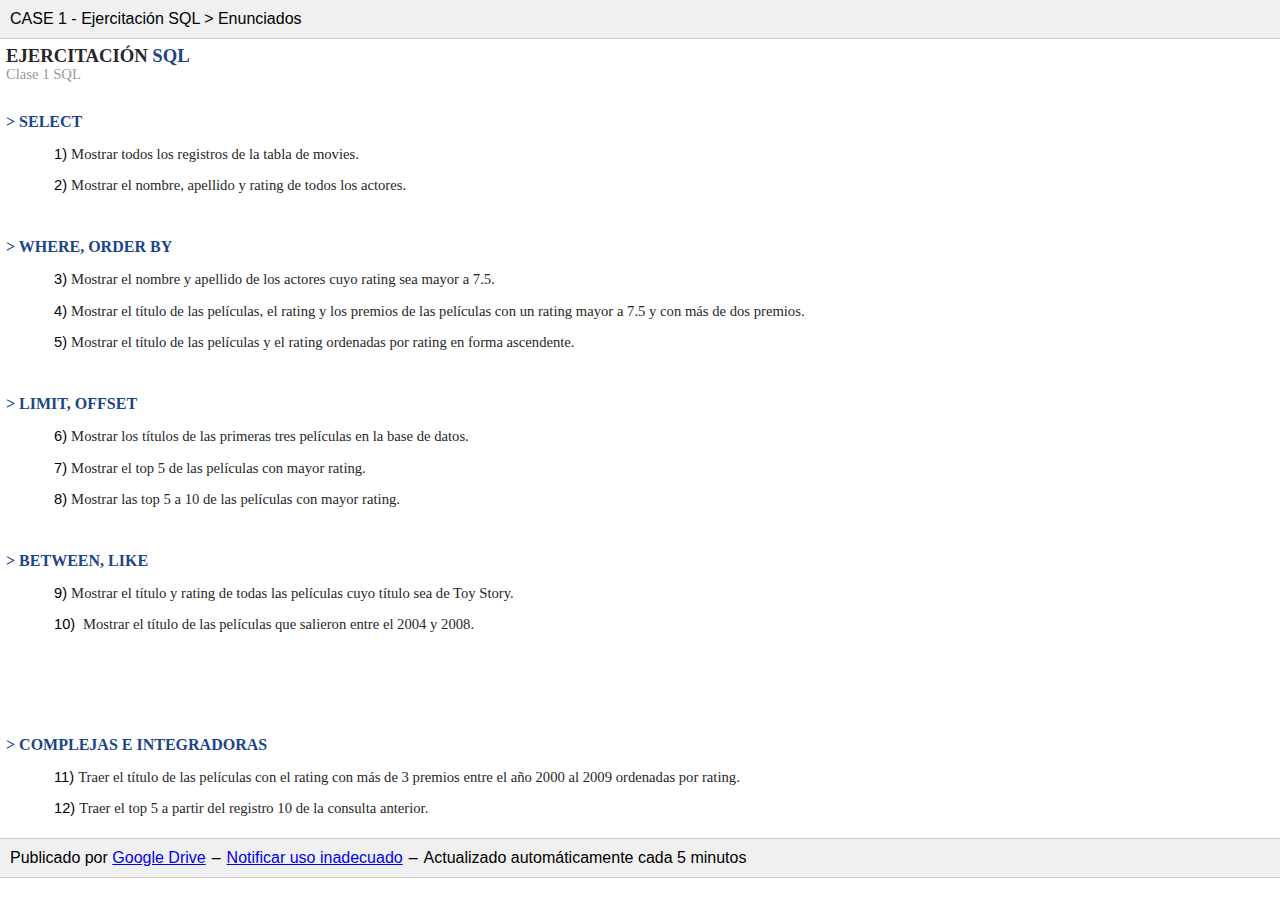
<file: 4 - SQL/Clase 15/Clase 16 CASE 1 - Ejercitación SQL _ Enunciados.html>
<!DOCTYPE html>
<!-- saved from url=(0129)https://docs.google.com/document/d/e/2PACX-1vSsKDchI_MAFk-%2DAZ3Z7wClEdygAsjaUfC-oggmtNhcZKCt3eY81URmfizYzyLZB2QLY-3qorXBClco/pub -->
<html><head><meta http-equiv="Content-Type" content="text/html; charset=UTF-8"><title>CASE 1 - Ejercitación SQL &gt; Enunciados</title><link rel="shortcut icon" href="https://ssl.gstatic.com/docs/documents/images/kix-favicon7.ico"><style type="text/css" nonce="">
      body {
        font-family: arial, sans, sans-serif;
        margin: 0;
      }

      iframe {
        border: 0;
        frameborder: 0;
        height: 100%;
        width: 100%;
      }

      #header, #footer {
        background: #f0f0f0;
        padding: 10px 10px;
      }

      #header {
        border-bottom: 1px #ccc solid;
      }

      #footer {
        border-top: 1px #ccc solid;
        border-bottom: 1px #ccc solid;
        font-size: 13;
      }

      #contents {
        margin: 6px;
      }

      .dash {
        padding: 0 6px;
      }
    </style></head><body><div id="header">CASE 1 - Ejercitación SQL &gt; Enunciados</div><div id="contents"><style type="text/css">@import url('https://themes.googleusercontent.com/fonts/css?kit=PFwjf3aDdAQPvNKUrT3U7z5cRDKMIJd1DHunWiRJNPx7QBiG70lMp4QNuOpzjoy2');.lst-kix_o9qiujkzjl5u-0>li:before{content:"" counter(lst-ctn-kix_o9qiujkzjl5u-0,decimal) ") "}.lst-kix_o9qiujkzjl5u-1>li:before{content:"" counter(lst-ctn-kix_o9qiujkzjl5u-1,lower-latin) ") "}ol.lst-kix_o9qiujkzjl5u-3.start{counter-reset:lst-ctn-kix_o9qiujkzjl5u-3 0}.lst-kix_o9qiujkzjl5u-2>li:before{content:"" counter(lst-ctn-kix_o9qiujkzjl5u-2,lower-roman) ") "}.lst-kix_o9qiujkzjl5u-8>li{counter-increment:lst-ctn-kix_o9qiujkzjl5u-8}ol.lst-kix_o9qiujkzjl5u-8.start{counter-reset:lst-ctn-kix_o9qiujkzjl5u-8 0}ol.lst-kix_o9qiujkzjl5u-5{list-style-type:none}.lst-kix_o9qiujkzjl5u-8>li:before{content:"" counter(lst-ctn-kix_o9qiujkzjl5u-8,lower-roman) ". "}.lst-kix_o9qiujkzjl5u-4>li{counter-increment:lst-ctn-kix_o9qiujkzjl5u-4}ol.lst-kix_o9qiujkzjl5u-6{list-style-type:none}.lst-kix_o9qiujkzjl5u-7>li{counter-increment:lst-ctn-kix_o9qiujkzjl5u-7}ol.lst-kix_o9qiujkzjl5u-3{list-style-type:none}ol.lst-kix_o9qiujkzjl5u-4{list-style-type:none}ol.lst-kix_o9qiujkzjl5u-1{list-style-type:none}ol.lst-kix_o9qiujkzjl5u-2{list-style-type:none}ol.lst-kix_o9qiujkzjl5u-6.start{counter-reset:lst-ctn-kix_o9qiujkzjl5u-6 0}ol.lst-kix_o9qiujkzjl5u-0{list-style-type:none}.lst-kix_o9qiujkzjl5u-0>li{counter-increment:lst-ctn-kix_o9qiujkzjl5u-0}ol.lst-kix_o9qiujkzjl5u-1.start{counter-reset:lst-ctn-kix_o9qiujkzjl5u-1 0}ol.lst-kix_o9qiujkzjl5u-4.start{counter-reset:lst-ctn-kix_o9qiujkzjl5u-4 0}ol.lst-kix_o9qiujkzjl5u-7{list-style-type:none}ol.lst-kix_o9qiujkzjl5u-8{list-style-type:none}ol.lst-kix_o9qiujkzjl5u-2.start{counter-reset:lst-ctn-kix_o9qiujkzjl5u-2 0}.lst-kix_o9qiujkzjl5u-3>li{counter-increment:lst-ctn-kix_o9qiujkzjl5u-3}.lst-kix_o9qiujkzjl5u-6>li{counter-increment:lst-ctn-kix_o9qiujkzjl5u-6}.lst-kix_o9qiujkzjl5u-1>li{counter-increment:lst-ctn-kix_o9qiujkzjl5u-1}ol.lst-kix_o9qiujkzjl5u-7.start{counter-reset:lst-ctn-kix_o9qiujkzjl5u-7 0}.lst-kix_o9qiujkzjl5u-7>li:before{content:"" counter(lst-ctn-kix_o9qiujkzjl5u-7,lower-latin) ". "}.lst-kix_o9qiujkzjl5u-6>li:before{content:"" counter(lst-ctn-kix_o9qiujkzjl5u-6,decimal) ". "}.lst-kix_o9qiujkzjl5u-4>li:before{content:"(" counter(lst-ctn-kix_o9qiujkzjl5u-4,lower-latin) ") "}.lst-kix_o9qiujkzjl5u-3>li:before{content:"(" counter(lst-ctn-kix_o9qiujkzjl5u-3,decimal) ") "}.lst-kix_o9qiujkzjl5u-5>li:before{content:"(" counter(lst-ctn-kix_o9qiujkzjl5u-5,lower-roman) ") "}ol.lst-kix_o9qiujkzjl5u-0.start{counter-reset:lst-ctn-kix_o9qiujkzjl5u-0 0}.lst-kix_o9qiujkzjl5u-2>li{counter-increment:lst-ctn-kix_o9qiujkzjl5u-2}ol.lst-kix_o9qiujkzjl5u-5.start{counter-reset:lst-ctn-kix_o9qiujkzjl5u-5 0}.lst-kix_o9qiujkzjl5u-5>li{counter-increment:lst-ctn-kix_o9qiujkzjl5u-5}ol{margin:0;padding:0}table td,table th{padding:0}.c0{margin-left:72pt;padding-top:0pt;padding-bottom:0pt;line-height:1.15;orphans:2;widows:2;text-align:left;height:11pt}.c3{color:#000000;font-weight:400;text-decoration:none;vertical-align:baseline;font-size:11pt;font-family:"Arial";font-style:normal}.c6{color:#1c4587;font-weight:700;text-decoration:none;vertical-align:baseline;font-size:12pt;font-family:"Libre Franklin";font-style:normal}.c1{color:#272727;font-weight:400;text-decoration:none;vertical-align:baseline;font-size:11pt;font-family:"Libre Franklin";font-style:normal}.c9{color:#1c4587;font-weight:700;text-decoration:none;vertical-align:baseline;font-size:11pt;font-family:"Libre Franklin";font-style:normal}.c12{color:#999999;font-weight:400;text-decoration:none;vertical-align:baseline;font-size:11pt;font-family:"Libre Franklin";font-style:normal}.c10{color:#1c4587;font-weight:700;text-decoration:none;vertical-align:baseline;font-size:14pt;font-family:"Libre Franklin";font-style:normal}.c2{padding-top:0pt;padding-bottom:0pt;line-height:1.15;orphans:2;widows:2;text-align:left}.c11{font-size:14pt;font-family:"Libre Franklin";color:#272727;font-weight:700}.c5{background-color:#ffffff;max-width:451.4pt;padding:72pt 72pt 72pt 72pt}.c8{padding:0;margin:0}.c7{margin-left:36pt;padding-left:0pt}.c4{height:11pt}.title{padding-top:0pt;color:#000000;font-size:26pt;padding-bottom:3pt;font-family:"Arial";line-height:1.15;page-break-after:avoid;orphans:2;widows:2;text-align:left}.subtitle{padding-top:0pt;color:#666666;font-size:15pt;padding-bottom:16pt;font-family:"Arial";line-height:1.15;page-break-after:avoid;orphans:2;widows:2;text-align:left}li{color:#000000;font-size:11pt;font-family:"Arial"}p{margin:0;color:#000000;font-size:11pt;font-family:"Arial"}h1{padding-top:20pt;color:#000000;font-size:20pt;padding-bottom:6pt;font-family:"Arial";line-height:1.15;page-break-after:avoid;orphans:2;widows:2;text-align:left}h2{padding-top:18pt;color:#000000;font-size:16pt;padding-bottom:6pt;font-family:"Arial";line-height:1.15;page-break-after:avoid;orphans:2;widows:2;text-align:left}h3{padding-top:16pt;color:#434343;font-size:14pt;padding-bottom:4pt;font-family:"Arial";line-height:1.15;page-break-after:avoid;orphans:2;widows:2;text-align:left}h4{padding-top:14pt;color:#666666;font-size:12pt;padding-bottom:4pt;font-family:"Arial";line-height:1.15;page-break-after:avoid;orphans:2;widows:2;text-align:left}h5{padding-top:12pt;color:#666666;font-size:11pt;padding-bottom:4pt;font-family:"Arial";line-height:1.15;page-break-after:avoid;orphans:2;widows:2;text-align:left}h6{padding-top:12pt;color:#666666;font-size:11pt;padding-bottom:4pt;font-family:"Arial";line-height:1.15;page-break-after:avoid;font-style:italic;orphans:2;widows:2;text-align:left}</style><p class="c2"><span class="c11">EJERCITACIÓN </span><span class="c10">SQL</span></p><p class="c2"><span class="c12">Clase 1 SQL</span></p><p class="c2 c4"><span class="c1"></span></p><p class="c2 c4"><span class="c1"></span></p><p class="c2"><span class="c6">&gt; SELECT</span></p><p class="c2 c4"><span class="c9"></span></p><ol class="c8 lst-kix_o9qiujkzjl5u-0 start" start="1"><li class="c2 c7"><span class="c1">Mostrar todos los registros de la tabla de movies.</span></li></ol><p class="c2 c4"><span class="c1"></span></p><ol class="c8 lst-kix_o9qiujkzjl5u-0" start="2"><li class="c2 c7"><span class="c1">Mostrar el nombre, apellido y rating de todos los actores.</span></li></ol><p class="c2 c4"><span class="c1"></span></p><p class="c2 c4"><span class="c1"></span></p><p class="c2 c4"><span class="c1"></span></p><p class="c2"><span class="c6">&gt; WHERE, ORDER BY</span></p><p class="c2 c4"><span class="c9"></span></p><ol class="c8 lst-kix_o9qiujkzjl5u-0" start="3"><li class="c2 c7"><span class="c1">Mostrar el nombre y apellido de los actores cuyo rating sea mayor a 7.5.</span></li></ol><p class="c2 c4"><span class="c1"></span></p><ol class="c8 lst-kix_o9qiujkzjl5u-0" start="4"><li class="c2 c7"><span class="c1">Mostrar el título de las películas, el rating y los premios de las películas con un rating mayor a 7.5 y con más de dos premios.</span></li></ol><p class="c0"><span class="c1"></span></p><ol class="c8 lst-kix_o9qiujkzjl5u-0" start="5"><li class="c2 c7"><span class="c1">Mostrar el título de las películas y el rating ordenadas por rating en forma ascendente.</span></li></ol><p class="c0"><span class="c1"></span></p><p class="c2 c4"><span class="c1"></span></p><p class="c2 c4"><span class="c1"></span></p><p class="c2"><span class="c6">&gt; LIMIT, OFFSET</span></p><p class="c2 c4"><span class="c1"></span></p><ol class="c8 lst-kix_o9qiujkzjl5u-0" start="6"><li class="c2 c7"><span class="c1">Mostrar los títulos de las primeras tres películas en la base de datos.</span></li></ol><p class="c0"><span class="c1"></span></p><ol class="c8 lst-kix_o9qiujkzjl5u-0" start="7"><li class="c2 c7"><span class="c1">Mostrar el top 5 de las películas con mayor rating.</span></li></ol><p class="c0"><span class="c1"></span></p><ol class="c8 lst-kix_o9qiujkzjl5u-0" start="8"><li class="c2 c7"><span class="c1">Mostrar las top 5 a 10 de las películas con mayor rating.</span></li></ol><p class="c0"><span class="c1"></span></p><p class="c2 c4"><span class="c1"></span></p><p class="c2 c4"><span class="c1"></span></p><p class="c2"><span class="c6">&gt; BETWEEN, LIKE</span></p><p class="c2 c4"><span class="c1"></span></p><ol class="c8 lst-kix_o9qiujkzjl5u-0" start="9"><li class="c2 c7"><span class="c1">Mostrar el título y rating de todas las películas cuyo título sea de Toy Story.</span></li></ol><p class="c0"><span class="c1"></span></p><ol class="c8 lst-kix_o9qiujkzjl5u-0" start="10"><li class="c2 c7"><span class="c1">&nbsp;Mostrar el título de las películas que salieron entre el 2004 y 2008.</span></li></ol><p class="c0"><span class="c1"></span></p><p class="c0"><span class="c1"></span></p><p class="c2 c4"><span class="c1"></span></p><p class="c2 c4"><span class="c1"></span></p><p class="c2 c4"><span class="c1"></span></p><p class="c2 c4"><span class="c1"></span></p><p class="c2 c4"><span class="c1"></span></p><p class="c2"><span class="c6">&gt; COMPLEJAS E INTEGRADORAS</span></p><p class="c2 c4"><span class="c1"></span></p><ol class="c8 lst-kix_o9qiujkzjl5u-0" start="11"><li class="c2 c7"><span class="c1">Traer el título de las películas con el rating con más de 3 premios entre el año 2000 al 2009 ordenadas por rating.</span></li></ol><p class="c0"><span class="c1"></span></p><ol class="c8 lst-kix_o9qiujkzjl5u-0" start="12"><li class="c2 c7"><span class="c1">Traer el top 5 a partir del registro 10 de la consulta anterior.</span></li></ol><p class="c2 c4"><span class="c3"></span></p></div><div id="footer"><span>Publicado por <a target="_blank" title="Learn more about Google Drive" href="https://docs.google.com/">Google Drive</a></span><span class="dash">–</span><a href="https://docs.google.com/u/0/abuse?id=AKkXjowHE_Z5dN2yaetRbGuY4X2SeUxpl0scIY126uQsdWkvH81DUCeMOD5c6FsXL9cLOgf9NA9AnAYVmrztExI:0">Notificar uso inadecuado</a><span class="dash">–</span><span>Actualizado automáticamente cada 5 minutos</span></div><script type="text/javascript" nonce="">(function(){/*

 Copyright The Closure Library Authors.
 SPDX-License-Identifier: Apache-2.0
*/
var aa="function"==typeof Object.create?Object.create:function(a){function b(){}b.prototype=a;return new b},ba;if("function"==typeof Object.setPrototypeOf)ba=Object.setPrototypeOf;else{var ca;a:{var da={s:!0},ea={};try{ea.__proto__=da;ca=ea.s;break a}catch(a){}ca=!1}ba=ca?function(a,b){a.__proto__=b;if(a.__proto__!==b)throw new TypeError(a+" is not extensible");return a}:null}var fa=ba;
function k(a,b){a.prototype=aa(b.prototype);a.prototype.constructor=a;if(fa)fa(a,b);else for(var c in b)if("prototype"!=c)if(Object.defineProperties){var d=Object.getOwnPropertyDescriptor(b,c);d&&Object.defineProperty(a,c,d)}else a[c]=b[c];a.j=b.prototype}function ha(a){a=["object"==typeof window&&window,"object"==typeof self&&self,"object"==typeof global&&global,a];for(var b=0;b<a.length;++b){var c=a[b];if(c&&c.Math==Math)return c}return globalThis}
var ia=ha(this),ja="function"==typeof Object.defineProperties?Object.defineProperty:function(a,b,c){a!=Array.prototype&&a!=Object.prototype&&(a[b]=c.value)};function ka(a,b){if(b){var c=ia;a=a.split(".");for(var d=0;d<a.length-1;d++){var e=a[d];e in c||(c[e]={});c=c[e]}a=a[a.length-1];d=c[a];b=b(d);b!=d&&null!=b&&ja(c,a,{configurable:!0,writable:!0,value:b})}}ka("globalThis",function(a){return a||ia});ka("Object.is",function(a){return a?a:function(b,c){return b===c?0!==b||1/b===1/c:b!==b&&c!==c}});
var la=function(){function a(){function c(){}new c;Reflect.construct(c,[],function(){});return new c instanceof c}if("undefined"!=typeof Reflect&&Reflect.construct){if(a())return Reflect.construct;var b=Reflect.construct;return function(c,d,e){c=b(c,d);e&&Reflect.setPrototypeOf(c,e.prototype);return c}}return function(c,d,e){void 0===e&&(e=c);e=aa(e.prototype||Object.prototype);return Function.prototype.apply.call(c,e,d)||e}}();ka("Reflect.construct",function(){return la});var l=this||self;
function ma(){}
function m(a){var b=typeof a;if("object"==b)if(a){if(a instanceof Array)return"array";if(a instanceof Object)return b;var c=Object.prototype.toString.call(a);if("[object Window]"==c)return"object";if("[object Array]"==c||"number"==typeof a.length&&"undefined"!=typeof a.splice&&"undefined"!=typeof a.propertyIsEnumerable&&!a.propertyIsEnumerable("splice"))return"array";if("[object Function]"==c||"undefined"!=typeof a.call&&"undefined"!=typeof a.propertyIsEnumerable&&!a.propertyIsEnumerable("call"))return"function"}else return"null";else if("function"==
b&&"undefined"==typeof a.call)return"object";return b}function na(a){var b=typeof a;return"object"==b&&null!=a||"function"==b}function oa(a,b){var c=Array.prototype.slice.call(arguments,1);return function(){var d=c.slice();d.push.apply(d,arguments);return a.apply(this,d)}}function pa(a,b){function c(){}c.prototype=b.prototype;a.j=b.prototype;a.prototype=new c;a.prototype.constructor=a};function qa(a){qa[" "](a);return a}qa[" "]=ma;function n(a,b,c){return Object.prototype.hasOwnProperty.call(a,b)?a[b]:a[b]=c(b)};function ra(a){return n(a.prototype,"$$generatedClassName",function(){return"Class$obf_"+{valueOf:function(){return++sa}}})}var sa=1E3;function p(){}p.prototype.g=function(){return ta(this)};p.prototype.toString=function(){return q(r(t(this.constructor)))+"@"+q((this.g()>>>0).toString(16))};function u(){}k(u,p);u.prototype.b=function(a){this.a=a;if(a instanceof Object)try{a.o=this}catch(b){}};function v(a){a.a instanceof Error&&(Error.captureStackTrace?Error.captureStackTrace(a.a):a.a.stack=Error().stack)}u.prototype.toString=function(){var a=r(t(this.constructor)),b=this.f;return null==b?a:q(a)+": "+q(b)};
function ua(a){if(null!=a){var b=a.o;if(null!=b)return b}if(a instanceof TypeError){b=new va;var c=q(a);b.f=c;v(b);b.c=a;b.b(new TypeError(b));a=b}else b=new w,c=q(a),b.f=c,v(b),b.c=a,b.b(Error(b)),a=b;return a};function x(){}k(x,u);function z(){}k(z,x);function wa(a,b){this.b=a;this.a=b}k(wa,p);function r(a){var b=ra(a.b);0!=a.a&&(b="L"+q(b)+";");a=a.a;for(var c="",d=0;d<a;d++)c=q(c)+"[";return q(c)+q(b)}wa.prototype.toString=function(){return"class "+q(r(this))};function t(a,b){var c=b||0;return n(a.prototype,"$$class/"+c,function(){return new wa(a,c)})};function ta(a){return a.l||(Object.defineProperties(a,{l:{value:++xa,enumerable:!1}}),a.l)}var xa=0;function ya(){}k(ya,u);function za(){}k(za,ya);function Aa(){}k(Aa,z);function w(){}k(w,z);w.prototype.b=function(a){z.prototype.b.call(this,Object.is(this.c,"__noinit__")?a:this.c)};function va(){}k(va,w);function Ba(a,b){return"string"==typeof a?a.charCodeAt(b):a.B(b)};function q(a){if(null==a)a="null";else if(Array.isArray(a)){var b=a.v;a=r(b?t(b.A,b.w):t(p,1))+"@"+(ta(a)>>>0).toString(16)}else a=a.toString();return a}function Ca(a){if(65536<=a){var b=56320+(a-65536&1023)&65535;return q(String.fromCharCode(55296+(a-65536>>10&1023)&65535))+q(String.fromCharCode(b))}return String.fromCharCode(a&65535)}
function Da(a,b){var c=b,d=a.length;b=Ba(a,c++);var e;if(d=55296<=b&&56319>=b&&c<d)a=e=Ba(a,c),d=56320<=a&&57343>=a;var f;d?f=65536+((b&1023)<<10)+(e&1023):f=b;return f};function Ea(a){Fa();if(!a)throw a=new Aa,v(a),a.b(Error(a)),a.a;}function Fa(){Fa=function(){};Ga=Object.is("DISABLED","ENABLED")||!1;Ha=Object.is("DISABLED","ENABLED")||!1}var Ga=!1,Ha=!1;function Ia(a,b){var c=null==a||"object"==typeof a&&"number"==typeof a.length;Fa();if(Ga)Ea(c);else if(Ha)try{Ea(c)}catch(d){d=ua(d);if(d instanceof x)throw a=new za,b=q(d),a.f=b,v(a),a.b(Error(a)),a.a;throw d.a;}return a[b]};function Ja(a,b){return null==a?a:b?decodeURI(a):decodeURIComponent(a)};var Ka=/^(?:([^:/?#.]+):)?(?:\/\/(?:([^/?#]*)@)?([^/#?]*?)(?::([0-9]+))?(?=[/#?]|$))?([^?#]+)?(?:\?([^#]*))?(?:#([\S\s]*))?$/;function La(a){a=Ka.exec(a);for(var b=[],c=0;7>=c;c++)if(a.length<=c||null==Ia(a,c))b.push(null);else{var d=Ia(a,c);b.push(d)}return b}
function Ma(a,b){var c=Ca(35);c=a.indexOf(c);c=0>c?a.length:c;a:{var d=0;for(var e=b.length;0<(d=a.indexOf(b,d))&&d<c;){var f=Da(a,d-1);if(38==f||63==f){if(d+e>=a.length)break a;f=Da(a,d+e);if(61==f||38==f||35==f)break a}d+=e+1}d=-1}if(0>d)return null;e=d;f=Ca(38);e=a.indexOf(f,e);if(0>e||e>c)e=c;d+=b.length+1;b=Math.min(a.length,d);a=a.substr(b,Math.min(a.length,Math.max(d,e))-b);c=" ";for(b=0;0<=(b=c.indexOf("\\",b));)36==c.charCodeAt(b+1)?(d=q(c.substr(0,b))+"$",e=++b,c=d+q(c.substr(e))):(d=q(c.substr(0,
b)),e=++b,c=d+q(c.substr(e)));a=a.replace(/\+/g,c);return Ja(a,!1)};var Na=Array.prototype.indexOf?function(a,b){return Array.prototype.indexOf.call(a,b,void 0)}:function(a,b){if("string"===typeof a)return"string"!==typeof b||1!=b.length?-1:a.indexOf(b,0);for(var c=0;c<a.length;c++)if(c in a&&a[c]===b)return c;return-1};function A(a,b){this.b=b;for(var c=[],d=!0,e=a.length-1;0<=e;e--){var f=a[e]|0;d&&f==b||(c[e]=f,d=!1)}this.a=c}var Oa={};function Pa(a){return-128<=a&&128>a?n(Oa,a,function(b){return new A([b|0],0>b?-1:0)}):new A([a|0],0>a?-1:0)}function B(a){if(isNaN(a)||!isFinite(a))return C;if(0>a)return D(B(-a));for(var b=[],c=1,d=0;a>=c;d++)b[d]=a/c|0,c*=4294967296;return new A(b,0)}var C=Pa(0),E=Pa(1),Qa=Pa(16777216);
function F(a){if(-1==a.b)return-F(D(a));for(var b=0,c=1,d=0;d<a.a.length;d++){var e=G(a,d);b+=(0<=e?e:4294967296+e)*c;c*=4294967296}return b}A.prototype.toString=function(a){a=a||10;if(2>a||36<a)throw Error("radix out of range: "+a);if(H(this))return"0";if(-1==this.b)return"-"+D(this).toString(a);for(var b=B(Math.pow(a,6)),c=this,d="";;){var e=Ra(c,b).a;c=I(c,J(e,b));var f=((0<c.a.length?c.a[0]:c.b)>>>0).toString(a);c=e;if(H(c))return f+d;for(;6>f.length;)f="0"+f;d=f+d}};
function G(a,b){return 0>b?0:b<a.a.length?a.a[b]:a.b}function H(a){if(0!=a.b)return!1;for(var b=0;b<a.a.length;b++)if(0!=a.a[b])return!1;return!0}function K(a,b){a=I(a,b);return-1==a.b?-1:H(a)?0:1}function D(a){for(var b=a.a.length,c=[],d=0;d<b;d++)c[d]=~a.a[d];return(new A(c,~a.b)).add(E)}A.prototype.abs=function(){return-1==this.b?D(this):this};
A.prototype.add=function(a){for(var b=Math.max(this.a.length,a.a.length),c=[],d=0,e=0;e<=b;e++){var f=d+(G(this,e)&65535)+(G(a,e)&65535),g=(f>>>16)+(G(this,e)>>>16)+(G(a,e)>>>16);d=g>>>16;f&=65535;g&=65535;c[e]=g<<16|f}return new A(c,c[c.length-1]&-2147483648?-1:0)};function I(a,b){return a.add(D(b))}
function J(a,b){if(H(a)||H(b))return C;if(-1==a.b)return-1==b.b?J(D(a),D(b)):D(J(D(a),b));if(-1==b.b)return D(J(a,D(b)));if(0>K(a,Qa)&&0>K(b,Qa))return B(F(a)*F(b));for(var c=a.a.length+b.a.length,d=[],e=0;e<2*c;e++)d[e]=0;for(e=0;e<a.a.length;e++)for(var f=0;f<b.a.length;f++){var g=G(a,e)>>>16,h=G(a,e)&65535,M=G(b,f)>>>16,y=G(b,f)&65535;d[2*e+2*f]+=h*y;L(d,2*e+2*f);d[2*e+2*f+1]+=g*y;L(d,2*e+2*f+1);d[2*e+2*f+1]+=h*M;L(d,2*e+2*f+1);d[2*e+2*f+2]+=g*M;L(d,2*e+2*f+2)}for(e=0;e<c;e++)d[e]=d[2*e+1]<<16|
d[2*e];for(e=c;e<2*c;e++)d[e]=0;return new A(d,0)}function L(a,b){for(;(a[b]&65535)!=a[b];)a[b+1]+=a[b]>>>16,a[b]&=65535,b++}function N(a,b){this.a=a;this.b=b}
function Ra(a,b){if(H(b))throw Error("division by zero");if(H(a))return new N(C,C);if(-1==a.b)return b=Ra(D(a),b),new N(D(b.a),D(b.b));if(-1==b.b)return b=Ra(a,D(b)),new N(D(b.a),b.b);if(30<a.a.length){if(-1==a.b||-1==b.b)throw Error("slowDivide_ only works with positive integers.");for(var c=E,d=b;0>=K(d,a);)c=Sa(c,1),d=Sa(d,1);var e=O(c,1),f=O(d,1);d=O(d,2);for(c=O(c,2);!H(d);){var g=f.add(d);0>=K(g,a)&&(e=e.add(c),f=g);d=O(d,1);c=O(c,1)}b=I(a,J(e,b));return new N(e,b)}for(e=C;0<=K(a,b);){c=Math.max(1,
Math.floor(F(a)/F(b)));d=Math.ceil(Math.log(c)/Math.LN2);d=48>=d?1:Math.pow(2,d-48);f=B(c);for(g=J(f,b);-1==g.b||0<K(g,a);)c-=d,f=B(c),g=J(f,b);H(f)&&(f=E);e=e.add(f);a=I(a,g)}return new N(e,a)}A.prototype.and=function(a){for(var b=Math.max(this.a.length,a.a.length),c=[],d=0;d<b;d++)c[d]=G(this,d)&G(a,d);return new A(c,this.b&a.b)};A.prototype.or=function(a){for(var b=Math.max(this.a.length,a.a.length),c=[],d=0;d<b;d++)c[d]=G(this,d)|G(a,d);return new A(c,this.b|a.b)};
A.prototype.xor=function(a){for(var b=Math.max(this.a.length,a.a.length),c=[],d=0;d<b;d++)c[d]=G(this,d)^G(a,d);return new A(c,this.b^a.b)};function Sa(a,b){var c=b>>5;b%=32;for(var d=a.a.length+c+(0<b?1:0),e=[],f=0;f<d;f++)e[f]=0<b?G(a,f-c)<<b|G(a,f-c-1)>>>32-b:G(a,f-c);return new A(e,a.b)}function O(a,b){var c=b>>5;b%=32;for(var d=a.a.length-c,e=[],f=0;f<d;f++)e[f]=0<b?G(a,f+c)>>>b|G(a,f+c+1)<<32-b:G(a,f+c);return new A(e,a.b)};function Ta(a,b,c){for(var d in a)b.call(c,a[d],d,a)};var Ua=String.prototype.trim?function(a){return a.trim()}:function(a){return/^[\s\xa0]*([\s\S]*?)[\s\xa0]*$/.exec(a)[1]},Va=/&/g,Wa=/</g,Xa=/>/g,Ya=/"/g,Za=/'/g,$a=/\x00/g,ab=/[\x00&<>"']/;function bb(a,b){return a<b?-1:a>b?1:0};function P(a,b){this.c=a===cb&&b||"";this.f=db}P.prototype.b=!0;P.prototype.a=function(){return this.c.toString()};function eb(a){if(a instanceof P&&a.constructor===P&&a.f===db)return a.c;m(a);return"type_error:SafeUrl"}var fb=/^(?:(?:https?|mailto|ftp):|[^:/?#]*(?:[/?#]|$))/i,db={},cb={};var Q;a:{var gb=l.navigator;if(gb){var hb=gb.userAgent;if(hb){Q=hb;break a}}Q=""}function R(a){return-1!=Q.indexOf(a)};function S(){this.c="";this.f=ib}S.prototype.b=!0;S.prototype.a=function(){return this.c.toString()};function jb(a){if(a instanceof S&&a.constructor===S&&a.f===ib)return a.c;m(a);return"type_error:SafeHtml"}var ib={};I(Sa(E,32),E);I(Sa(E,128),E);var kb=R("Opera"),T=R("Trident")||R("MSIE"),lb=R("Edge"),mb=lb||T,nb=R("Gecko")&&!(-1!=Q.toLowerCase().indexOf("webkit")&&!R("Edge"))&&!(R("Trident")||R("MSIE"))&&!R("Edge"),ob=-1!=Q.toLowerCase().indexOf("webkit")&&!R("Edge"),pb=R("Macintosh");function qb(){var a=l.document;return a?a.documentMode:void 0}var rb;
a:{var sb="",tb=function(){var a=Q;if(nb)return/rv:([^\);]+)(\)|;)/.exec(a);if(lb)return/Edge\/([\d\.]+)/.exec(a);if(T)return/\b(?:MSIE|rv)[: ]([^\);]+)(\)|;)/.exec(a);if(ob)return/WebKit\/(\S+)/.exec(a);if(kb)return/(?:Version)[ \/]?(\S+)/.exec(a)}();tb&&(sb=tb?tb[1]:"");if(T){var ub=qb();if(null!=ub&&ub>parseFloat(sb)){rb=String(ub);break a}}rb=sb}var vb=rb,wb={},xb;xb=l.document&&T?qb():void 0;function U(){this.b=this.b;this.a=this.a}U.prototype.b=!1;U.prototype.m=function(){this.b||(this.b=!0,this.f())};U.prototype.f=function(){if(this.a)for(;this.a.length;)this.a.shift()()};function yb(a){a&&"function"==typeof a.m&&a.m()};var zb=!T||9<=Number(xb),Ab=!T||9<=Number(xb),Bb=T&&!n(wb,"9",function(){for(var a=0,b=Ua(String(vb)).split("."),c=Ua("9").split("."),d=Math.max(b.length,c.length),e=0;0==a&&e<d;e++){var f=b[e]||"",g=c[e]||"";do{f=/(\d*)(\D*)(.*)/.exec(f)||["","","",""];g=/(\d*)(\D*)(.*)/.exec(g)||["","","",""];if(0==f[0].length&&0==g[0].length)break;a=bb(0==f[1].length?0:parseInt(f[1],10),0==g[1].length?0:parseInt(g[1],10))||bb(0==f[2].length,0==g[2].length)||bb(f[2],g[2]);f=f[3];g=g[3]}while(0==a)}return 0<=a}),
Cb=function(){if(!l.addEventListener||!Object.defineProperty)return!1;var a=!1,b=Object.defineProperty({},"passive",{get:function(){a=!0}});try{l.addEventListener("test",ma,b),l.removeEventListener("test",ma,b)}catch(c){}return a}();function Db(a,b){this.type=a;this.a=this.target=b;this.f=!1}Db.prototype.c=function(){this.f=!0};function V(a,b){Db.call(this,a?a.type:"");this.relatedTarget=this.a=this.target=null;this.button=this.screenY=this.screenX=this.clientY=this.clientX=0;this.key="";this.metaKey=this.shiftKey=this.altKey=this.ctrlKey=!1;this.pointerId=0;this.pointerType="";this.b=null;if(a){var c=this.type=a.type,d=a.changedTouches&&a.changedTouches.length?a.changedTouches[0]:null;this.target=a.target||a.srcElement;this.a=b;if(b=a.relatedTarget){if(nb){a:{try{qa(b.nodeName);var e=!0;break a}catch(f){}e=!1}e||(b=null)}}else"mouseover"==
c?b=a.fromElement:"mouseout"==c&&(b=a.toElement);this.relatedTarget=b;d?(this.clientX=void 0!==d.clientX?d.clientX:d.pageX,this.clientY=void 0!==d.clientY?d.clientY:d.pageY,this.screenX=d.screenX||0,this.screenY=d.screenY||0):(this.clientX=void 0!==a.clientX?a.clientX:a.pageX,this.clientY=void 0!==a.clientY?a.clientY:a.pageY,this.screenX=a.screenX||0,this.screenY=a.screenY||0);this.button=a.button;this.key=a.key||"";this.ctrlKey=a.ctrlKey;this.altKey=a.altKey;this.shiftKey=a.shiftKey;this.metaKey=
a.metaKey;this.pointerId=a.pointerId||0;this.pointerType="string"===typeof a.pointerType?a.pointerType:Eb[a.pointerType]||"";this.b=a;a.defaultPrevented&&this.c()}}pa(V,Db);var Fb=[1,4,2],Eb={2:"touch",3:"pen",4:"mouse"};V.prototype.c=function(){V.j.c.call(this);var a=this.b;if(a.preventDefault)a.preventDefault();else if(a.returnValue=!1,Bb)try{if(a.ctrlKey||112<=a.keyCode&&123>=a.keyCode)a.keyCode=-1}catch(b){}};var Gb="closure_listenable_"+(1E6*Math.random()|0),Hb=0;function Ib(a,b,c,d,e){this.listener=a;this.a=null;this.src=b;this.type=c;this.capture=!!d;this.b=e;this.key=++Hb;this.h=this.i=!1}function Jb(a){a.h=!0;a.listener=null;a.a=null;a.src=null;a.b=null};function Kb(a){this.src=a;this.a={};this.b=0}Kb.prototype.add=function(a,b,c,d,e){var f=a.toString();a=this.a[f];a||(a=this.a[f]=[],this.b++);var g;a:{for(g=0;g<a.length;++g){var h=a[g];if(!h.h&&h.listener==b&&h.capture==!!d&&h.b==e)break a}g=-1}-1<g?(b=a[g],c||(b.i=!1)):(b=new Ib(b,this.src,f,!!d,e),b.i=c,a.push(b));return b};var Lb="closure_lm_"+(1E6*Math.random()|0),Mb={},Nb=0;function Ob(a,b,c,d,e){if(d&&d.once)return Pb(a,b,c,d,e);if("array"==m(b)){for(var f=0;f<b.length;f++)Ob(a,b[f],c,d,e);return null}c=Qb(c);return a&&a[Gb]?a.a(b,c,na(d)?!!d.capture:!!d,e):Rb(a,b,c,!1,d,e)}
function Rb(a,b,c,d,e,f){if(!b)throw Error("Invalid event type");var g=na(e)?!!e.capture:!!e,h=Sb(a);h||(a[Lb]=h=new Kb(a));c=h.add(b,c,d,g,f);if(c.a)return c;d=Tb();c.a=d;d.src=a;d.listener=c;if(a.addEventListener)Cb||(e=g),void 0===e&&(e=!1),a.addEventListener(b.toString(),d,e);else if(a.attachEvent)a.attachEvent(Ub(b.toString()),d);else if(a.addListener&&a.removeListener)a.addListener(d);else throw Error("addEventListener and attachEvent are unavailable.");Nb++;return c}
function Tb(){var a=Vb,b=Ab?function(c){return a.call(b.src,b.listener,c)}:function(c){c=a.call(b.src,b.listener,c);if(!c)return c};return b}function Pb(a,b,c,d,e){if("array"==m(b)){for(var f=0;f<b.length;f++)Pb(a,b[f],c,d,e);return null}c=Qb(c);return a&&a[Gb]?a.b(b,c,na(d)?!!d.capture:!!d,e):Rb(a,b,c,!0,d,e)}
function Wb(a){if("number"!==typeof a&&a&&!a.h){var b=a.src;if(b&&b[Gb])b.c(a);else{var c=a.type,d=a.a;b.removeEventListener?b.removeEventListener(c,d,a.capture):b.detachEvent?b.detachEvent(Ub(c),d):b.addListener&&b.removeListener&&b.removeListener(d);Nb--;if(c=Sb(b)){d=a.type;if(d in c.a){var e=c.a[d],f=Na(e,a),g;(g=0<=f)&&Array.prototype.splice.call(e,f,1);g&&(Jb(a),0==c.a[d].length&&(delete c.a[d],c.b--))}0==c.b&&(c.src=null,b[Lb]=null)}else Jb(a)}}}
function Ub(a){return a in Mb?Mb[a]:Mb[a]="on"+a}function Xb(a,b,c,d){var e=!0;if(a=Sb(a))if(b=a.a[b.toString()])for(b=b.concat(),a=0;a<b.length;a++){var f=b[a];f&&f.capture==c&&!f.h&&(f=Yb(f,d),e=e&&!1!==f)}return e}function Yb(a,b){var c=a.listener,d=a.b||a.src;a.i&&Wb(a);return c.call(d,b)}
function Vb(a,b){if(a.h)return!0;if(!Ab){if(!b)a:{b=["window","event"];for(var c=l,d=0;d<b.length;d++)if(c=c[b[d]],null==c){b=null;break a}b=c}d=b;b=new V(d,this);c=!0;if(!(0>d.keyCode||void 0!=d.returnValue)){a:{var e=!1;if(0==d.keyCode)try{d.keyCode=-1;break a}catch(g){e=!0}if(e||void 0==d.returnValue)d.returnValue=!0}d=[];for(e=b.a;e;e=e.parentNode)d.push(e);a=a.type;for(e=d.length-1;0<=e;e--){b.a=d[e];var f=Xb(d[e],a,!0,b);c=c&&f}for(e=0;e<d.length;e++)b.a=d[e],f=Xb(d[e],a,!1,b),c=c&&f}return c}return Yb(a,
new V(b,this))}function Sb(a){a=a[Lb];return a instanceof Kb?a:null}var Zb="__closure_events_fn_"+(1E9*Math.random()>>>0);function Qb(a){if("function"==m(a))return a;a[Zb]||(a[Zb]=function(b){return a.handleEvent(b)});return a[Zb]};function W(a){U.call(this);this.g=a;this.c={}}pa(W,U);var $b=[];function ac(a){Ta(a.c,function(b,c){this.c.hasOwnProperty(c)&&Wb(b)},a);a.c={}}W.prototype.f=function(){W.j.f.call(this);ac(this)};W.prototype.handleEvent=function(){throw Error("EventHandler.handleEvent not implemented");};function bc(a){U.call(this);this.c=a||document.body;this.g=new W(this);a=oa(yb,this.g);this.b?a():(this.a||(this.a=[]),this.a.push(a));a=this.g;var b=this.c,c=this.u,d="click";"array"!=m(d)&&(d&&($b[0]=d.toString()),d=$b);for(var e=0;e<d.length;e++){var f=Ob(b,d[e],c||a.handleEvent,!1,a.g||a);if(!f)break;a.c[f.key]=f}}k(bc,U);
bc.prototype.u=function(a){if((zb?0==a.b.button:"click"==a.type||a.b.button&Fb[0])&&!(ob&&pb&&a.ctrlKey)&&!a.f)for(var b=a.target;b&&b!=this.c;){if(b.tagName&&"a"==b.tagName.toLowerCase()){var c=b.getAttribute("href")||b.getAttributeNS("http://www.w3.org/1999/xlink","href"),d=c;try{var e=void 0,f=La(c)[3];e=null==f?null:f;var g;if(g="www.google.com"===Ja(e,!0)){var h=La(c)[5];g="/url"===Ja(h,!0)}if(g){var M=Ma(c,"q");d=M?M:Ma(c,"url")}}catch(y){if(y=ua(y),!(y instanceof x))throw y.a;}d=null!=d?d:
"";if(c!=d){g=void 0;b={target:"_blank",noreferrer:!0};c=window;d instanceof P?f=d:(f="undefined"!=typeof d.href?d.href:String(d),f instanceof P||(f="object"==typeof f&&f.b?f.a():String(f),fb.test(f)||(f="about:invalid#zClosurez"),f=new P(cb,f)));d=b.target||d.target;h=[];for(g in b)switch(g){case "width":case "height":case "top":case "left":h.push(g+"="+b[g]);break;case "target":case "noopener":case "noreferrer":break;default:h.push(g+"="+(b[g]?1:0))}g=h.join(",");if((R("iPhone")&&!R("iPod")&&!R("iPad")||
R("iPad")||R("iPod"))&&c.navigator&&c.navigator.standalone&&d&&"_self"!=d)g="A",h=document,g=String(g),"application/xhtml+xml"===h.contentType&&(g=g.toLowerCase()),h=g=h.createElement(g),f instanceof P||f instanceof P||(f="object"==typeof f&&f.b?f.a():String(f),fb.test(f)||(f="about:invalid#zClosurez"),f=new P(cb,f)),h.href=eb(f),g.setAttribute("target",d),b.noreferrer&&g.setAttribute("rel","noreferrer"),b=document.createEvent("MouseEvent"),b.initMouseEvent("click",!0,!0,c,1),g.dispatchEvent(b);else if(b.noreferrer){if(c=
c.open("",d,g),b=eb(f),c&&(mb&&-1!=b.indexOf(";")&&(b="'"+b.replace(/'/g,"%27")+"'"),c.opener=null,ab.test(b)&&(-1!=b.indexOf("&")&&(b=b.replace(Va,"&amp;")),-1!=b.indexOf("<")&&(b=b.replace(Wa,"&lt;")),-1!=b.indexOf(">")&&(b=b.replace(Xa,"&gt;")),-1!=b.indexOf('"')&&(b=b.replace(Ya,"&quot;")),-1!=b.indexOf("'")&&(b=b.replace(Za,"&#39;")),-1!=b.indexOf("\x00")&&(b=b.replace($a,"&#0;"))),d=new S,d.c='<meta name="referrer" content="no-referrer"><meta http-equiv="refresh" content="0; url='+b+'">',b=
d,c=c.document))c.write(jb(b)),c.close()}else(c=c.open(eb(f),d,g))&&b.noopener&&(c.opener=null);a.c();break}}b=b.parentNode}};function cc(a){new bc(a)}var X=["DOCS_installLinkReferrerSanitizer"],Y=l;X[0]in Y||"undefined"==typeof Y.execScript||Y.execScript("var "+X[0]);for(var Z;X.length&&(Z=X.shift());)X.length||void 0===cc?Y[Z]&&Y[Z]!==Object.prototype[Z]?Y=Y[Z]:Y=Y[Z]={}:Y[Z]=cc;}).call(this);
</script><script type="text/javascript" nonce="">DOCS_installLinkReferrerSanitizer();</script></body></html>
</file>
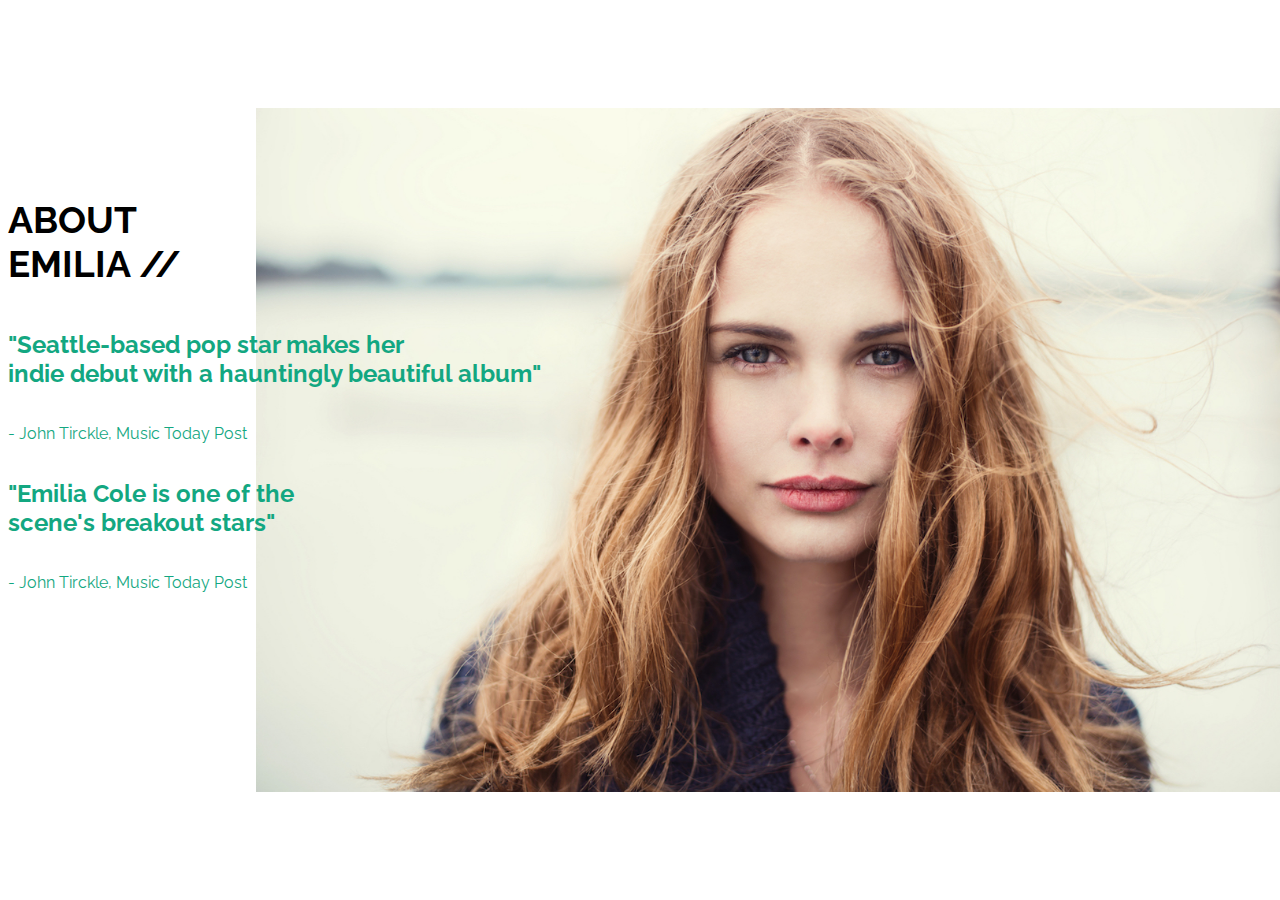
<file: 3 - HTML_CSS/clase 7 - Intro HTML y CSS/27-11-2019/Practica2/about.html>
<!DOCTYPE html>
<html>
    <header>
        <link href="css/about.css" rel="stylesheet">
    </header>

<body>
   
    <div class="estaClase">
       <h1>ABOUT <br> EMILIA //</h1>
    
    <h2 class="elColor">"Seattle-based pop star makes her <br> indie debut with a hauntingly beautiful album"</h2>

<div>
    <p class="elColor">- John Tirckle, Music Today Post</p class="elColor">
    </div>
    <div>
        <h2 class="elColor">"Emilia Cole is one of the <br> scene's breakout stars"</h2>
    </div>
    <div>
        <p class="elColor">- John Tirckle, Music Today Post</p>
    </div>
</div>
</body>
</html>
</file>
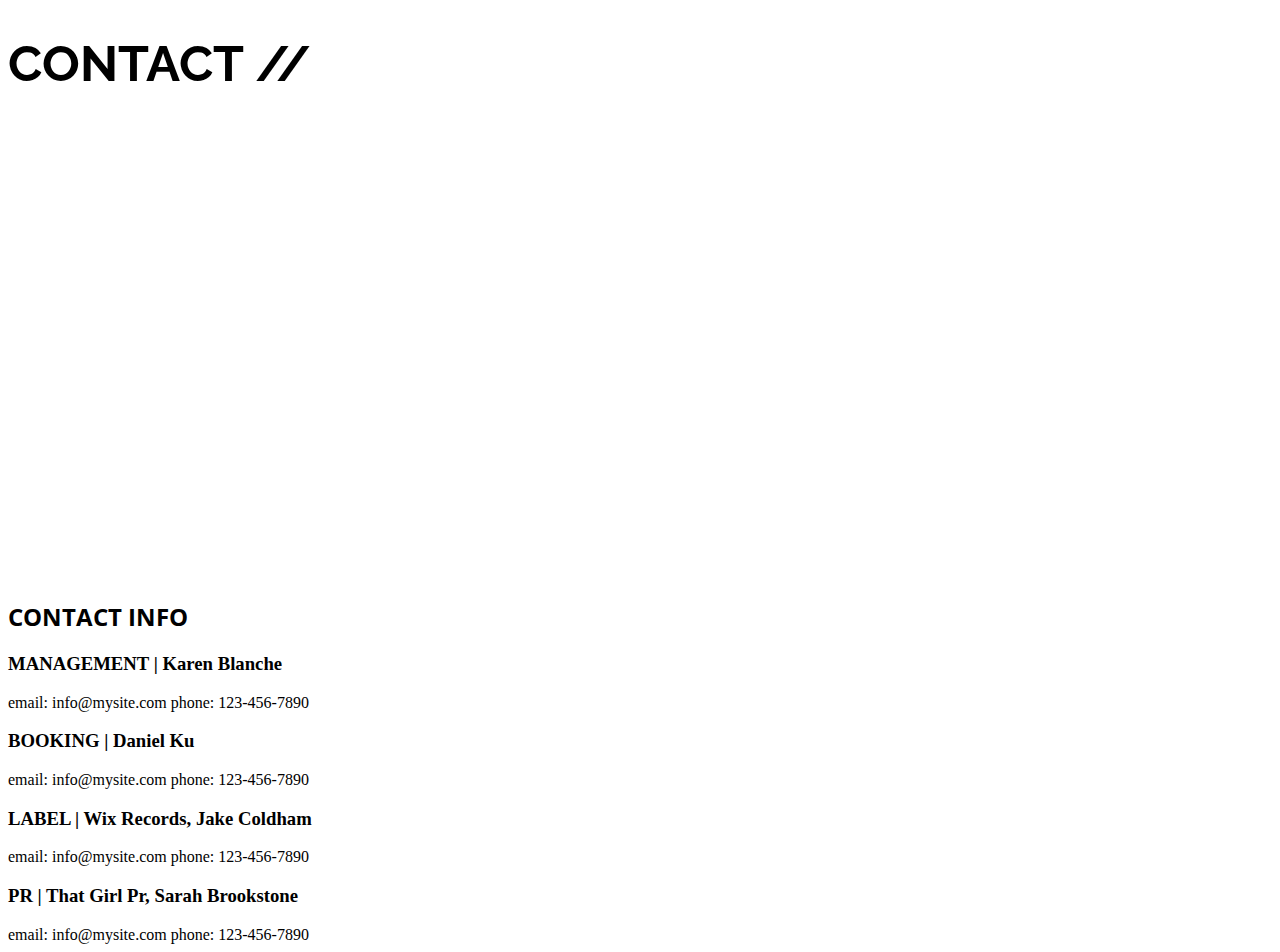
<file: 3 - HTML_CSS/clase 7 - Intro HTML y CSS/27-11-2019/Practica2/contact.html>
<!DOCTYPE html>
<html>
    <header>
        <link href="css/contact.css" rel="stylesheet">
    </header>

<body>
       
       <h1>CONTACT //</h1>

       <iframe src="https://www.google.com/maps/embed?pb=!1m18!1m12!1m3!1d317718.69319292053!2d-0.3817765050863085!3d51.528307984912544!2m3!1f0!2f0!3f0!3m2!1i1024!2i768!4f13.1!3m3!1m2!1s0x47d8a00baf21de75%3A0x52963a5addd52a99!2sLondres%2C%20Reino%20Unido!5e0!3m2!1ses!2sar!4v1577723183670!5m2!1ses!2sar" width="100%" height="450" frameborder="0" style="border:0;" allowfullscreen=""></iframe>
<h2>CONTACT INFO</h2> 
<h3>MANAGEMENT | Karen Blanche</h3>
email: info@mysite.com
phone: 123-456-7890
<h3> BOOKING | Daniel Ku </h3>
email: info@mysite.com
phone: 123-456-7890
<h3> LABEL | Wix Records, Jake Coldham </h3>
email: info@mysite.com
phone: 123-456-7890
<h3> PR | That Girl Pr, Sarah Brookstone </h3>
email: info@mysite.com
phone: 123-456-7890
</body>
</html>
</file>
<file: 3 - HTML_CSS/clase 7 - Intro HTML y CSS/27-11-2019/Practica1/myStyle.css>
.letraChica{
    font-size: 18px;
}

body{
    font-family: Verdana, Geneva, sans-serif;
    font-weight: 900;
}

h1{
    font-size: 37px;
    line-height: 46px;
    font-family: tahoma, Helvetica, sans-serif;
    color: #000000;
}

h2{
    font-size: 25px;
    line-height: 38px;
    font-family: tahoma, Helvetica, sans-serif;
}

h3{
    color: #666;
}

p {
    line-height: 27px;
    color:#333;
}
</file>
<file: 3 - HTML_CSS/clase 8 - CSS - Forms y Float/02-12-2019/Practica3-Restaurante/Práctica I - Carta Restaurante/css/carta.css>
@import url('https://fonts.googleapis.com/css?family=Rubik:400&display=swap');

*{
    box-sizing: border-box;
    font-family: 'Rubik', sans-serif;
}

.tituloSection{
    margin-bottom: 5%;
    font-size: 1.5em;
    font-weight: bold;
}

body{
    width: 960px;
}

h2{
    border-bottom: solid 1px silver;
}

header{
    margin-bottom: 1px;
    padding-bottom: 20px;
    border-bottom: 1px;
    border-bottom-color: silver;
}

nav{
    float: left;
    width: 300px;
    padding: 15px;
    color: grey;
    
}

main{
    float: right;
    width: 610px;
    padding: 15px;
    border-left: solid 1px silver;
    padding-left: 10px;
}

footer{
    width: 960px;
    float:left;
    padding: 20px;
    background-color: silver;
    border: solid 1px black;

}

img{
    float: right;
    
}

a{
    font-size: larger;
    padding-top: 30px;
    
}

.logo{
    float:left;
  
}

.contacto{
    float: right;
   
}

.links{
    font-weight: bolder;
    color: white;
    text-decoration: none;
}
</file>
<file: 3 - HTML_CSS/clase 7 - Intro HTML y CSS/27-11-2019/Practica2/css/about.css>
@import url('https://fonts.googleapis.com/css?family=Open+Sans|Raleway&display=swap');

body{
    background-image: url("../img/emilia-about.jpg");
    background-position: right;
    background-attachment: fixed;
    background-repeat: no-repeat;
    background-size: 80%;
    font-family: 'Raleway';
}

.espacioVacio{
    line-height: 930%;
}
/* agrego esta clase para que se esparsa equitativamente los items */
.estaClase{
    display: flex;
    flex-direction: column;
}

.elColor{
    color: #13A781;
}

h1 {

    font-size: 230%;
    margin-top: 15%;
}

h2{
  
    font-style: normal;
}
</file>
<file: 3 - HTML_CSS/clase 7 - Intro HTML y CSS/27-11-2019/Practica2/css/contact.css>
@import url('https://fonts.googleapis.com/css?family=Open+Sans|Raleway&display=swap');

h1 {
    font-family: 'Raleway';
    font-size: 50px;
}

h2{
    font-family: 'Open Sans';
}
</file>
